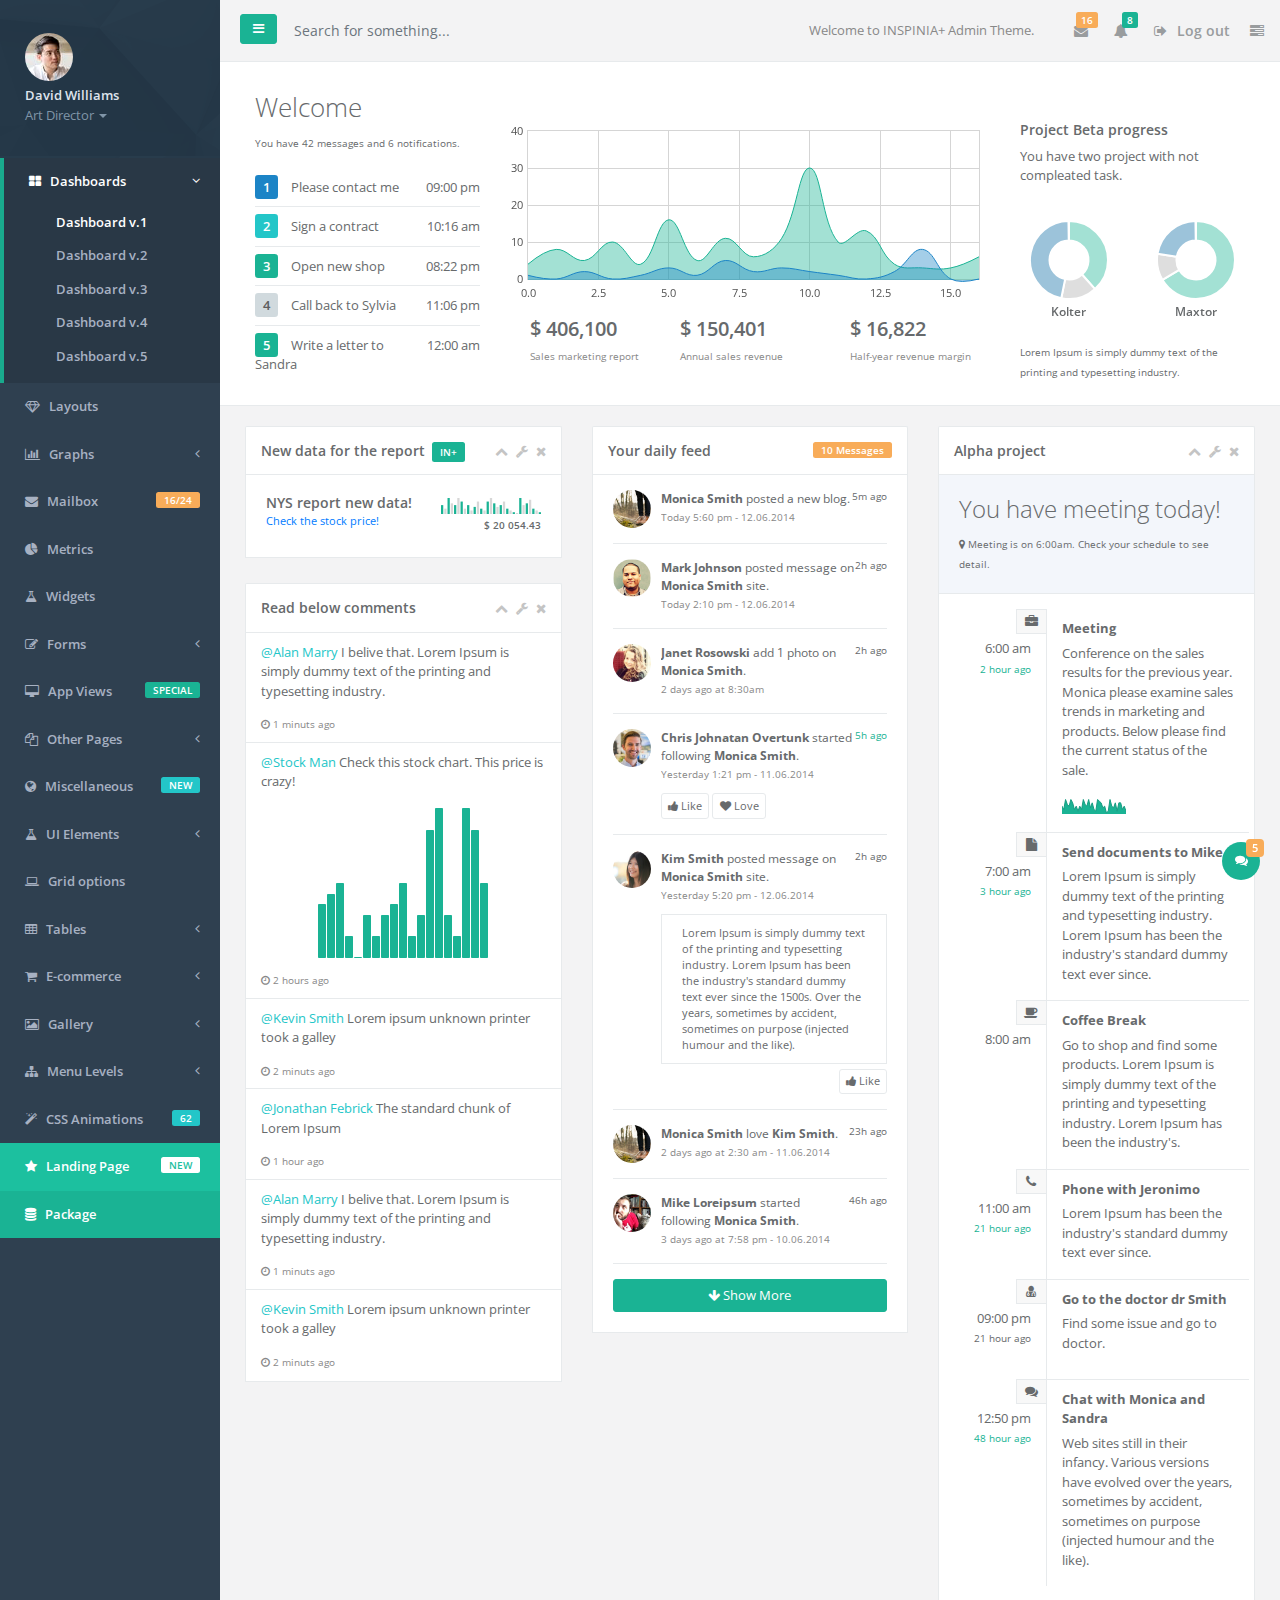
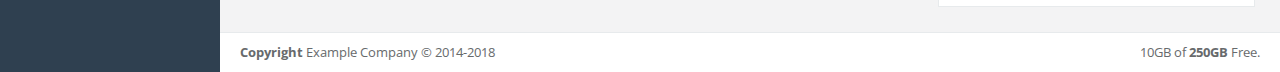
<file: asset/css/inspinia/index.html>
<!--
*
*  INSPINIA - Responsive Admin Theme
*  version 2.9.3
*
-->

<!DOCTYPE html>
<html>

<head>

    <meta charset="utf-8">
    <meta name="viewport" content="width=device-width, initial-scale=1.0">
    <meta http-equiv="X-UA-Compatible" content="IE=edge">

    <title>INSPINIA | Dashboard</title>

    <link href="css/bootstrap.min.css" rel="stylesheet">
    <link href="font-awesome/css/font-awesome.css" rel="stylesheet">

    <!-- Toastr style -->
    <link href="css/plugins/toastr/toastr.min.css" rel="stylesheet">

    <!-- Gritter -->
    <link href="js/plugins/gritter/jquery.gritter.css" rel="stylesheet">

    <link href="css/animate.css" rel="stylesheet">
    <link href="css/style.css" rel="stylesheet">

</head>

<body>
    <div id="wrapper">
        <nav class="navbar-default navbar-static-side" role="navigation">
            <div class="sidebar-collapse">
                <ul class="nav metismenu" id="side-menu">
                    <li class="nav-header">
                        <div class="dropdown profile-element">
                            <img alt="image" class="rounded-circle" src="img/profile_small.jpg"/>
                            <a data-toggle="dropdown" class="dropdown-toggle" href="#">
                                <span class="block m-t-xs font-bold">David Williams</span>
                                <span class="text-muted text-xs block">Art Director <b class="caret"></b></span>
                            </a>
                            <ul class="dropdown-menu animated fadeInRight m-t-xs">
                                <li><a class="dropdown-item" href="profile.html">Profile</a></li>
                                <li><a class="dropdown-item" href="contacts.html">Contacts</a></li>
                                <li><a class="dropdown-item" href="mailbox.html">Mailbox</a></li>
                                <li class="dropdown-divider"></li>
                                <li><a class="dropdown-item" href="login.html">Logout</a></li>
                            </ul>
                        </div>
                        <div class="logo-element">
                            IN+
                        </div>
                    </li>
                    <li class="active">
                        <a href="index.html"><i class="fa fa-th-large"></i> <span class="nav-label">Dashboards</span> <span class="fa arrow"></span></a>
                        <ul class="nav nav-second-level">
                            <li class="active"><a href="index.html">Dashboard v.1</a></li>
                            <li><a href="dashboard_2.html">Dashboard v.2</a></li>
                            <li><a href="dashboard_3.html">Dashboard v.3</a></li>
                            <li><a href="dashboard_4_1.html">Dashboard v.4</a></li>
                            <li><a href="dashboard_5.html">Dashboard v.5 </a></li>
                        </ul>
                    </li>
                    <li>
                        <a href="layouts.html"><i class="fa fa-diamond"></i> <span class="nav-label">Layouts</span></a>
                    </li>
                    <li>
                        <a href="#"><i class="fa fa-bar-chart-o"></i> <span class="nav-label">Graphs</span><span class="fa arrow"></span></a>
                        <ul class="nav nav-second-level collapse">
                            <li><a href="graph_flot.html">Flot Charts</a></li>
                            <li><a href="graph_morris.html">Morris.js Charts</a></li>
                            <li><a href="graph_rickshaw.html">Rickshaw Charts</a></li>
                            <li><a href="graph_chartjs.html">Chart.js</a></li>
                            <li><a href="graph_chartist.html">Chartist</a></li>
                            <li><a href="c3.html">c3 charts</a></li>
                            <li><a href="graph_peity.html">Peity Charts</a></li>
                            <li><a href="graph_sparkline.html">Sparkline Charts</a></li>
                        </ul>
                    </li>
                    <li>
                        <a href="mailbox.html"><i class="fa fa-envelope"></i> <span class="nav-label">Mailbox </span><span class="label label-warning float-right">16/24</span></a>
                        <ul class="nav nav-second-level collapse">
                            <li><a href="mailbox.html">Inbox</a></li>
                            <li><a href="mail_detail.html">Email view</a></li>
                            <li><a href="mail_compose.html">Compose email</a></li>
                            <li><a href="email_template.html">Email templates</a></li>
                        </ul>
                    </li>
                    <li>
                        <a href="metrics.html"><i class="fa fa-pie-chart"></i> <span class="nav-label">Metrics</span>  </a>
                    </li>
                    <li>
                        <a href="widgets.html"><i class="fa fa-flask"></i> <span class="nav-label">Widgets</span></a>
                    </li>
                    <li>
                        <a href="#"><i class="fa fa-edit"></i> <span class="nav-label">Forms</span><span class="fa arrow"></span></a>
                        <ul class="nav nav-second-level collapse">
                            <li><a href="form_basic.html">Basic form</a></li>
                            <li><a href="form_advanced.html">Advanced Plugins</a></li>
                            <li><a href="form_wizard.html">Wizard</a></li>
                            <li><a href="form_file_upload.html">File Upload</a></li>
                            <li><a href="form_editors.html">Text Editor</a></li>
                            <li><a href="form_autocomplete.html">Autocomplete</a></li>
                            <li><a href="form_markdown.html">Markdown</a></li>
                        </ul>
                    </li>
                    <li>
                        <a href="#"><i class="fa fa-desktop"></i> <span class="nav-label">App Views</span>  <span class="float-right label label-primary">SPECIAL</span></a>
                        <ul class="nav nav-second-level collapse">
                            <li><a href="contacts.html">Contacts</a></li>
                            <li><a href="profile.html">Profile</a></li>
                            <li><a href="profile_2.html">Profile v.2</a></li>
                            <li><a href="contacts_2.html">Contacts v.2</a></li>
                            <li><a href="projects.html">Projects</a></li>
                            <li><a href="project_detail.html">Project detail</a></li>
                            <li><a href="activity_stream.html">Activity stream</a></li>
                            <li><a href="teams_board.html">Teams board</a></li>
                            <li><a href="social_feed.html">Social feed</a></li>
                            <li><a href="clients.html">Clients</a></li>
                            <li><a href="full_height.html">Outlook view</a></li>
                            <li><a href="vote_list.html">Vote list</a></li>
                            <li><a href="file_manager.html">File manager</a></li>
                            <li><a href="calendar.html">Calendar</a></li>
                            <li><a href="issue_tracker.html">Issue tracker</a></li>
                            <li><a href="blog.html">Blog</a></li>
                            <li><a href="article.html">Article</a></li>
                            <li><a href="faq.html">FAQ</a></li>
                            <li><a href="timeline.html">Timeline</a></li>
                            <li><a href="pin_board.html">Pin board</a></li>
                        </ul>
                    </li>
                    <li>
                        <a href="#"><i class="fa fa-files-o"></i> <span class="nav-label">Other Pages</span><span class="fa arrow"></span></a>
                        <ul class="nav nav-second-level collapse">
                            <li><a href="search_results.html">Search results</a></li>
                            <li><a href="lockscreen.html">Lockscreen</a></li>
                            <li><a href="invoice.html">Invoice</a></li>
                            <li><a href="login.html">Login</a></li>
                            <li><a href="login_two_columns.html">Login v.2</a></li>
                            <li><a href="forgot_password.html">Forget password</a></li>
                            <li><a href="register.html">Register</a></li>
                            <li><a href="404.html">404 Page</a></li>
                            <li><a href="500.html">500 Page</a></li>
                            <li><a href="empty_page.html">Empty page</a></li>
                        </ul>
                    </li>
                    <li>
                        <a href="#"><i class="fa fa-globe"></i> <span class="nav-label">Miscellaneous</span><span class="label label-info float-right">NEW</span></a>
                        <ul class="nav nav-second-level collapse">
                            <li><a href="toast_notifications.html">Notification</a></li>
                            <li><a href="nestable_list.html">Nestable list</a></li>
                            <li><a href="agile_board.html">Agile board</a></li>
                            <li><a href="timeline_2.html">Timeline v.2</a></li>
                            <li><a href="diff.html">Diff</a></li>
                            <li><a href="pdf_viewer.html">PDF viewer</a></li>
                            <li><a href="i18support.html">i18 support</a></li>
                            <li><a href="sweetalert.html">Sweet alert</a></li>
                            <li><a href="idle_timer.html">Idle timer</a></li>
                            <li><a href="truncate.html">Truncate</a></li>
                            <li><a href="password_meter.html">Password meter</a></li>
                            <li><a href="spinners.html">Spinners</a></li>
                            <li><a href="spinners_usage.html">Spinners usage</a></li>
                            <li><a href="tinycon.html">Live favicon</a></li>
                            <li><a href="google_maps.html">Google maps</a></li>
                            <li><a href="datamaps.html">Datamaps</a></li>
                            <li><a href="social_buttons.html">Social buttons</a></li>
                            <li><a href="code_editor.html">Code editor</a></li>
                            <li><a href="modal_window.html">Modal window</a></li>
                            <li><a href="clipboard.html">Clipboard</a></li>
                            <li><a href="text_spinners.html">Text spinners</a></li>
                            <li><a href="forum_main.html">Forum view</a></li>
                            <li><a href="validation.html">Validation</a></li>
                            <li><a href="tree_view.html">Tree view</a></li>
                            <li><a href="loading_buttons.html">Loading buttons</a></li>
                            <li><a href="chat_view.html">Chat view</a></li>
                            <li><a href="masonry.html">Masonry</a></li>
                            <li><a href="tour.html">Tour</a></li>
                        </ul>
                    </li>
                    <li>
                        <a href="#"><i class="fa fa-flask"></i> <span class="nav-label">UI Elements</span><span class="fa arrow"></span></a>
                        <ul class="nav nav-second-level collapse">
                            <li><a href="typography.html">Typography</a></li>
                            <li><a href="icons.html">Icons</a></li>
                            <li><a href="draggable_panels.html">Draggable Panels</a></li> <li><a href="resizeable_panels.html">Resizeable Panels</a></li>
                            <li><a href="buttons.html">Buttons</a></li>
                            <li><a href="video.html">Video</a></li>
                            <li><a href="tabs_panels.html">Panels</a></li>
                            <li><a href="tabs.html">Tabs</a></li>
                            <li><a href="notifications.html">Notifications & Tooltips</a></li>
                            <li><a href="helper_classes.html">Helper css classes</a></li>
                            <li><a href="badges_labels.html">Badges, Labels, Progress</a></li>
                        </ul>
                    </li>

                    <li>
                        <a href="grid_options.html"><i class="fa fa-laptop"></i> <span class="nav-label">Grid options</span></a>
                    </li>
                    <li>
                        <a href="#"><i class="fa fa-table"></i> <span class="nav-label">Tables</span><span class="fa arrow"></span></a>
                        <ul class="nav nav-second-level collapse">
                            <li><a href="table_basic.html">Static Tables</a></li>
                            <li><a href="table_data_tables.html">Data Tables</a></li>
                            <li><a href="table_foo_table.html">Foo Tables</a></li>

                        </ul>
                    </li>
                    <li>
                        <a href="#"><i class="fa fa-shopping-cart"></i> <span class="nav-label">E-commerce</span><span class="fa arrow"></span></a>
                        <ul class="nav nav-second-level collapse">
                            <li><a href="ecommerce_products_grid.html">Products grid</a></li>
                            <li><a href="ecommerce_product_list.html">Products list</a></li>
                            <li><a href="ecommerce_product.html">Product edit</a></li>
                            <li><a href="ecommerce_product_detail.html">Product detail</a></li>
                            <li><a href="ecommerce-cart.html">Cart</a></li>
                            <li><a href="ecommerce-orders.html">Orders</a></li>
                            <li><a href="ecommerce_payments.html">Credit Card form</a></li>
                        </ul>
                    </li>
                    <li>
                        <a href="#"><i class="fa fa-picture-o"></i> <span class="nav-label">Gallery</span><span class="fa arrow"></span></a>
                        <ul class="nav nav-second-level collapse">
                            <li><a href="basic_gallery.html">Lightbox Gallery</a></li>
                            <li><a href="slick_carousel.html">Slick Carousel</a></li>
                            <li><a href="carousel.html">Bootstrap Carousel</a></li>

                        </ul>
                    </li>
                    <li>
                        <a href="#"><i class="fa fa-sitemap"></i> <span class="nav-label">Menu Levels </span><span class="fa arrow"></span></a>
                        <ul class="nav nav-second-level collapse">
                            <li>
                                <a href="#" id="damian">Third Level <span class="fa arrow"></span></a>
                                <ul class="nav nav-third-level">
                                    <li>
                                        <a href="#">Third Level Item</a>
                                    </li>
                                    <li>
                                        <a href="#">Third Level Item</a>
                                    </li>
                                    <li>
                                        <a href="#">Third Level Item</a>
                                    </li>

                                </ul>
                            </li>
                            <li><a href="#">Second Level Item</a></li>
                            <li>
                                <a href="#">Second Level Item</a></li>
                            <li>
                                <a href="#">Second Level Item</a></li>
                        </ul>
                    </li>
                    <li>
                        <a href="css_animation.html"><i class="fa fa-magic"></i> <span class="nav-label">CSS Animations </span><span class="label label-info float-right">62</span></a>
                    </li>
                    <li class="landing_link">
                        <a target="_blank" href="landing.html"><i class="fa fa-star"></i> <span class="nav-label">Landing Page</span> <span class="label label-warning float-right">NEW</span></a>
                    </li>
                    <li class="special_link">
                        <a href="package.html"><i class="fa fa-database"></i> <span class="nav-label">Package</span></a>
                    </li>
                </ul>

            </div>
        </nav>

        <div id="page-wrapper" class="gray-bg dashbard-1">
        <div class="row border-bottom">
        <nav class="navbar navbar-static-top" role="navigation" style="margin-bottom: 0">
        <div class="navbar-header">
            <a class="navbar-minimalize minimalize-styl-2 btn btn-primary " href="#"><i class="fa fa-bars"></i> </a>
            <form role="search" class="navbar-form-custom" action="search_results.html">
                <div class="form-group">
                    <input type="text" placeholder="Search for something..." class="form-control" name="top-search" id="top-search">
                </div>
            </form>
        </div>
            <ul class="nav navbar-top-links navbar-right">
                <li style="padding: 20px">
                    <span class="m-r-sm text-muted welcome-message">Welcome to INSPINIA+ Admin Theme.</span>
                </li>
                <li class="dropdown">
                    <a class="dropdown-toggle count-info" data-toggle="dropdown" href="#">
                        <i class="fa fa-envelope"></i>  <span class="label label-warning">16</span>
                    </a>
                    <ul class="dropdown-menu dropdown-messages dropdown-menu-right">
                        <li>
                            <div class="dropdown-messages-box">
                                <a class="dropdown-item float-left" href="profile.html">
                                    <img alt="image" class="rounded-circle" src="img/a7.jpg">
                                </a>
                                <div class="media-body">
                                    <small class="float-right">46h ago</small>
                                    <strong>Mike Loreipsum</strong> started following <strong>Monica Smith</strong>. <br>
                                    <small class="text-muted">3 days ago at 7:58 pm - 10.06.2014</small>
                                </div>
                            </div>
                        </li>
                        <li class="dropdown-divider"></li>
                        <li>
                            <div class="dropdown-messages-box">
                                <a class="dropdown-item float-left" href="profile.html">
                                    <img alt="image" class="rounded-circle" src="img/a4.jpg">
                                </a>
                                <div class="media-body ">
                                    <small class="float-right text-navy">5h ago</small>
                                    <strong>Chris Johnatan Overtunk</strong> started following <strong>Monica Smith</strong>. <br>
                                    <small class="text-muted">Yesterday 1:21 pm - 11.06.2014</small>
                                </div>
                            </div>
                        </li>
                        <li class="dropdown-divider"></li>
                        <li>
                            <div class="dropdown-messages-box">
                                <a class="dropdown-item float-left" href="profile.html">
                                    <img alt="image" class="rounded-circle" src="img/profile.jpg">
                                </a>
                                <div class="media-body ">
                                    <small class="float-right">23h ago</small>
                                    <strong>Monica Smith</strong> love <strong>Kim Smith</strong>. <br>
                                    <small class="text-muted">2 days ago at 2:30 am - 11.06.2014</small>
                                </div>
                            </div>
                        </li>
                        <li class="dropdown-divider"></li>
                        <li>
                            <div class="text-center link-block">
                                <a href="mailbox.html" class="dropdown-item">
                                    <i class="fa fa-envelope"></i> <strong>Read All Messages</strong>
                                </a>
                            </div>
                        </li>
                    </ul>
                </li>
                <li class="dropdown">
                    <a class="dropdown-toggle count-info" data-toggle="dropdown" href="#">
                        <i class="fa fa-bell"></i>  <span class="label label-primary">8</span>
                    </a>
                    <ul class="dropdown-menu dropdown-alerts">
                        <li>
                            <a href="mailbox.html" class="dropdown-item">
                                <div>
                                    <i class="fa fa-envelope fa-fw"></i> You have 16 messages
                                    <span class="float-right text-muted small">4 minutes ago</span>
                                </div>
                            </a>
                        </li>
                        <li class="dropdown-divider"></li>
                        <li>
                            <a href="profile.html" class="dropdown-item">
                                <div>
                                    <i class="fa fa-twitter fa-fw"></i> 3 New Followers
                                    <span class="float-right text-muted small">12 minutes ago</span>
                                </div>
                            </a>
                        </li>
                        <li class="dropdown-divider"></li>
                        <li>
                            <a href="grid_options.html" class="dropdown-item">
                                <div>
                                    <i class="fa fa-upload fa-fw"></i> Server Rebooted
                                    <span class="float-right text-muted small">4 minutes ago</span>
                                </div>
                            </a>
                        </li>
                        <li class="dropdown-divider"></li>
                        <li>
                            <div class="text-center link-block">
                                <a href="notifications.html" class="dropdown-item">
                                    <strong>See All Alerts</strong>
                                    <i class="fa fa-angle-right"></i>
                                </a>
                            </div>
                        </li>
                    </ul>
                </li>


                <li>
                    <a href="login.html">
                        <i class="fa fa-sign-out"></i> Log out
                    </a>
                </li>
                <li>
                    <a class="right-sidebar-toggle">
                        <i class="fa fa-tasks"></i>
                    </a>
                </li>
            </ul>

        </nav>
        </div>
                <div class="row  border-bottom white-bg dashboard-header">

                    <div class="col-md-3">
                        <h2>Welcome</h2>
                        <small>You have 42 messages and 6 notifications.</small>
                        <ul class="list-group clear-list m-t">
                            <li class="list-group-item fist-item">
                                <span class="float-right">
                                    09:00 pm
                                </span>
                                <span class="label label-success">1</span> Please contact me
                            </li>
                            <li class="list-group-item">
                                <span class="float-right">
                                    10:16 am
                                </span>
                                <span class="label label-info">2</span> Sign a contract
                            </li>
                            <li class="list-group-item">
                                <span class="float-right">
                                    08:22 pm
                                </span>
                                <span class="label label-primary">3</span> Open new shop
                            </li>
                            <li class="list-group-item">
                                <span class="float-right">
                                    11:06 pm
                                </span>
                                <span class="label label-default">4</span> Call back to Sylvia
                            </li>
                            <li class="list-group-item">
                                <span class="float-right">
                                    12:00 am
                                </span>
                                <span class="label label-primary">5</span> Write a letter to Sandra
                            </li>
                        </ul>
                    </div>
                    <div class="col-md-6">
                        <div class="flot-chart dashboard-chart">
                            <div class="flot-chart-content" id="flot-dashboard-chart"></div>
                        </div>
                        <div class="row text-left">
                            <div class="col">
                                <div class=" m-l-md">
                                <span class="h5 font-bold m-t block">$ 406,100</span>
                                <small class="text-muted m-b block">Sales marketing report</small>
                                </div>
                            </div>
                            <div class="col">
                                <span class="h5 font-bold m-t block">$ 150,401</span>
                                <small class="text-muted m-b block">Annual sales revenue</small>
                            </div>
                            <div class="col">
                                <span class="h5 font-bold m-t block">$ 16,822</span>
                                <small class="text-muted m-b block">Half-year revenue margin</small>
                            </div>

                        </div>
                    </div>
                    <div class="col-md-3">
                        <div class="statistic-box">
                        <h4>
                            Project Beta progress
                        </h4>
                        <p>
                            You have two project with not compleated task.
                        </p>
                            <div class="row text-center">
                                <div class="col-lg-6">
                                    <canvas id="doughnutChart2" width="80" height="80" style="margin: 18px auto 0"></canvas>
                                    <h5 >Kolter</h5>
                                </div>
                                <div class="col-lg-6">
                                    <canvas id="doughnutChart" width="80" height="80" style="margin: 18px auto 0"></canvas>
                                    <h5 >Maxtor</h5>
                                </div>
                            </div>
                            <div class="m-t">
                                <small>Lorem Ipsum is simply dummy text of the printing and typesetting industry.</small>
                            </div>

                        </div>
                    </div>

            </div>
            <div class="wrapper wrapper-content">
        <div class="row">
            <div class="col-lg-12">
                        <div class="row">
                        <div class="col-lg-4">
                            <div class="ibox ">
                                <div class="ibox-title">
                                    <h5>New data for the report</h5> <span class="label label-primary">IN+</span>
                                    <div class="ibox-tools">
                                        <a class="collapse-link" href="">
                                            <i class="fa fa-chevron-up"></i>
                                        </a>
                                        <a class="dropdown-toggle" data-toggle="dropdown" href="#">
                                            <i class="fa fa-wrench"></i>
                                        </a>
                                        <ul class="dropdown-menu dropdown-user">
                                            <li><a href="#" class="dropdown-item">Config option 1</a>
                                            </li>
                                            <li><a href="#" class="dropdown-item">Config option 2</a>
                                            </li>
                                        </ul>
                                        <a class="close-link" href="">
                                            <i class="fa fa-times"></i>
                                        </a>
                                    </div>
                                </div>
                                <div class="ibox-content">
                                    <div>

                                        <div class="float-right text-right">

                                            <span class="bar_dashboard">5,3,9,6,5,9,7,3,5,2,4,7,3,2,7,9,6,4,5,7,3,2,1,0,9,5,6,8,3,2,1</span>
                                            <br/>
                                            <small class="font-bold">$ 20 054.43</small>
                                        </div>
                                        <h4>NYS report new data!
                                            <br/>
                                            <small class="m-r"><a href="graph_flot.html"> Check the stock price! </a> </small>
                                        </h4>
                                        </div>
                                    </div>
                                </div>
                            <div class="ibox ">
                                <div class="ibox-title">
                                    <h5>Read below comments</h5>
                                    <div class="ibox-tools">
                                        <a class="collapse-link" href="">
                                            <i class="fa fa-chevron-up"></i>
                                        </a>
                                        <a class="dropdown-toggle" data-toggle="dropdown" href="#">
                                            <i class="fa fa-wrench"></i>
                                        </a>
                                        <ul class="dropdown-menu dropdown-user">
                                            <li><a href="#" class="dropdown-item">Config option 1</a>
                                            </li>
                                            <li><a href="#" class="dropdown-item">Config option 2</a>
                                            </li>
                                        </ul>
                                        <a class="close-link" href="">
                                            <i class="fa fa-times"></i>
                                        </a>
                                    </div>
                                </div>
                                <div class="ibox-content no-padding">
                                    <ul class="list-group">
                                        <li class="list-group-item">
                                            <p><a class="text-info" href="#">@Alan Marry</a> I belive that. Lorem Ipsum is simply dummy text of the printing and typesetting industry.</p>
                                            <small class="block text-muted"><i class="fa fa-clock-o"></i> 1 minuts ago</small>
                                        </li>
                                        <li class="list-group-item">
                                            <p><a class="text-info" href="#">@Stock Man</a> Check this stock chart. This price is crazy! </p>
                                            <div class="text-center m">
                                                <span id="sparkline8"></span>
                                            </div>
                                            <small class="block text-muted"><i class="fa fa-clock-o"></i> 2 hours ago</small>
                                        </li>
                                        <li class="list-group-item">
                                            <p><a class="text-info" href="#">@Kevin Smith</a> Lorem ipsum unknown printer took a galley </p>
                                            <small class="block text-muted"><i class="fa fa-clock-o"></i> 2 minuts ago</small>
                                        </li>
                                        <li class="list-group-item ">
                                            <p><a class="text-info" href="#">@Jonathan Febrick</a> The standard chunk of Lorem Ipsum</p>
                                            <small class="block text-muted"><i class="fa fa-clock-o"></i> 1 hour ago</small>
                                        </li>
                                        <li class="list-group-item">
                                            <p><a class="text-info" href="#">@Alan Marry</a> I belive that. Lorem Ipsum is simply dummy text of the printing and typesetting industry.</p>
                                            <small class="block text-muted"><i class="fa fa-clock-o"></i> 1 minuts ago</small>
                                        </li>
                                        <li class="list-group-item">
                                            <p><a class="text-info" href="#">@Kevin Smith</a> Lorem ipsum unknown printer took a galley </p>
                                            <small class="block text-muted"><i class="fa fa-clock-o"></i> 2 minuts ago</small>
                                        </li>
                                    </ul>
                                </div>
                            </div>
                        </div>
                            <div class="col-lg-4">
                                <div class="ibox ">
                                    <div class="ibox-title">
                                        <h5>Your daily feed</h5>
                                        <div class="ibox-tools">
                                            <span class="label label-warning-light float-right">10 Messages</span>
                                           </div>
                                    </div>
                                    <div class="ibox-content">

                                        <div>
                                            <div class="feed-activity-list">

                                                <div class="feed-element">
                                                    <a class="float-left" href="profile.html">
                                                        <img alt="image" class="rounded-circle" src="img/profile.jpg">
                                                    </a>
                                                    <div class="media-body ">
                                                        <small class="float-right">5m ago</small>
                                                        <strong>Monica Smith</strong> posted a new blog. <br>
                                                        <small class="text-muted">Today 5:60 pm - 12.06.2014</small>

                                                    </div>
                                                </div>

                                                <div class="feed-element">
                                                    <a class="float-left" href="profile.html">
                                                        <img alt="image" class="rounded-circle" src="img/a2.jpg">
                                                    </a>
                                                    <div class="media-body ">
                                                        <small class="float-right">2h ago</small>
                                                        <strong>Mark Johnson</strong> posted message on <strong>Monica Smith</strong> site. <br>
                                                        <small class="text-muted">Today 2:10 pm - 12.06.2014</small>
                                                    </div>
                                                </div>
                                                <div class="feed-element">
                                                    <a class="float-left" href="profile.html">
                                                        <img alt="image" class="rounded-circle" src="img/a3.jpg">
                                                    </a>
                                                    <div class="media-body ">
                                                        <small class="float-right">2h ago</small>
                                                        <strong>Janet Rosowski</strong> add 1 photo on <strong>Monica Smith</strong>. <br>
                                                        <small class="text-muted">2 days ago at 8:30am</small>
                                                    </div>
                                                </div>
                                                <div class="feed-element">
                                                    <a class="float-left" href="profile.html">
                                                        <img alt="image" class="rounded-circle" src="img/a4.jpg">
                                                    </a>
                                                    <div class="media-body ">
                                                        <small class="float-right text-navy">5h ago</small>
                                                        <strong>Chris Johnatan Overtunk</strong> started following <strong>Monica Smith</strong>. <br>
                                                        <small class="text-muted">Yesterday 1:21 pm - 11.06.2014</small>
                                                        <div class="actions">
                                                            <a href=""  class="btn btn-xs btn-white"><i class="fa fa-thumbs-up"></i> Like </a>
                                                            <a href=""  class="btn btn-xs btn-white"><i class="fa fa-heart"></i> Love</a>
                                                        </div>
                                                    </div>
                                                </div>
                                                <div class="feed-element">
                                                    <a class="float-left" href="profile.html">
                                                        <img alt="image" class="rounded-circle" src="img/a5.jpg">
                                                    </a>
                                                    <div class="media-body ">
                                                        <small class="float-right">2h ago</small>
                                                        <strong>Kim Smith</strong> posted message on <strong>Monica Smith</strong> site. <br>
                                                        <small class="text-muted">Yesterday 5:20 pm - 12.06.2014</small>
                                                        <div class="well">
                                                            Lorem Ipsum is simply dummy text of the printing and typesetting industry. Lorem Ipsum has been the industry's standard dummy text ever since the 1500s.
                                                            Over the years, sometimes by accident, sometimes on purpose (injected humour and the like).
                                                        </div>
                                                        <div class="float-right">
                                                            <a href=""  class="btn btn-xs btn-white"><i class="fa fa-thumbs-up"></i> Like </a>
                                                        </div>
                                                    </div>
                                                </div>
                                                <div class="feed-element">
                                                    <a class="float-left" href="profile.html">
                                                        <img alt="image" class="rounded-circle" src="img/profile.jpg">
                                                    </a>
                                                    <div class="media-body ">
                                                        <small class="float-right">23h ago</small>
                                                        <strong>Monica Smith</strong> love <strong>Kim Smith</strong>. <br>
                                                        <small class="text-muted">2 days ago at 2:30 am - 11.06.2014</small>
                                                    </div>
                                                </div>
                                                <div class="feed-element">
                                                    <a class="float-left" href="profile.html">
                                                        <img alt="image" class="rounded-circle" src="img/a7.jpg">
                                                    </a>
                                                    <div class="media-body ">
                                                        <small class="float-right">46h ago</small>
                                                        <strong>Mike Loreipsum</strong> started following <strong>Monica Smith</strong>. <br>
                                                        <small class="text-muted">3 days ago at 7:58 pm - 10.06.2014</small>
                                                    </div>
                                                </div>
                                            </div>

                                            <button class="btn btn-primary btn-block m-t"><i class="fa fa-arrow-down"></i> Show More</button>

                                        </div>

                                    </div>
                                </div>

                            </div>
                        <div class="col-lg-4">
                            <div class="ibox ">
                                <div class="ibox-title">
                                    <h5>Alpha project</h5>
                                    <div class="ibox-tools">
                                        <a class="collapse-link" href="">
                                            <i class="fa fa-chevron-up"></i>
                                        </a>
                                        <a class="dropdown-toggle" data-toggle="dropdown" href="#">
                                            <i class="fa fa-wrench"></i>
                                        </a>
                                        <ul class="dropdown-menu dropdown-user">
                                            <li><a href="#" class="dropdown-item">Config option 1</a>
                                            </li>
                                            <li><a href="#" class="dropdown-item">Config option 2</a>
                                            </li>
                                        </ul>
                                        <a class="close-link" href="">
                                            <i class="fa fa-times"></i>
                                        </a>
                                    </div>
                                </div>
                                <div class="ibox-content ibox-heading">
                                    <h3>You have meeting today!</h3>
                                    <small><i class="fa fa-map-marker"></i> Meeting is on 6:00am. Check your schedule to see detail.</small>
                                </div>
                                <div class="ibox-content inspinia-timeline">

                                    <div class="timeline-item">
                                        <div class="row">
                                            <div class="col-4 date">
                                                <i class="fa fa-briefcase"></i>
                                                6:00 am
                                                <br/>
                                                <small class="text-navy">2 hour ago</small>
                                            </div>
                                            <div class="col content no-top-border">
                                                <p class="m-b-xs"><strong>Meeting</strong></p>

                                                <p>Conference on the sales results for the previous year. Monica please examine sales trends in marketing and products. Below please find the current status of the
                                                    sale.</p>

                                                <p><span data-diameter="40" class="updating-chart">5,3,9,6,5,9,7,3,5,2,5,3,9,6,5,9,4,7,3,2,9,8,7,4,5,1,2,9,5,4,7,2,7,7,3,5,2</span></p>
                                            </div>
                                        </div>
                                    </div>
                                    <div class="timeline-item">
                                        <div class="row">
                                            <div class="col-4 date">
                                                <i class="fa fa-file"></i>
                                                7:00 am
                                                <br/>
                                                <small class="text-navy">3 hour ago</small>
                                            </div>
                                            <div class="col content">
                                                <p class="m-b-xs"><strong>Send documents to Mike</strong></p>
                                                <p>Lorem Ipsum is simply dummy text of the printing and typesetting industry. Lorem Ipsum has been the industry's standard dummy text ever since.</p>
                                            </div>
                                        </div>
                                    </div>
                                    <div class="timeline-item">
                                        <div class="row">
                                            <div class="col-4 date">
                                                <i class="fa fa-coffee"></i>
                                                8:00 am
                                                <br/>
                                            </div>
                                            <div class="col content">
                                                <p class="m-b-xs"><strong>Coffee Break</strong></p>
                                                <p>
                                                    Go to shop and find some products.
                                                    Lorem Ipsum is simply dummy text of the printing and typesetting industry. Lorem Ipsum has been the industry's.
                                                </p>
                                            </div>
                                        </div>
                                    </div>
                                    <div class="timeline-item">
                                        <div class="row">
                                            <div class="col-4 date">
                                                <i class="fa fa-phone"></i>
                                                11:00 am
                                                <br/>
                                                <small class="text-navy">21 hour ago</small>
                                            </div>
                                            <div class="col content">
                                                <p class="m-b-xs"><strong>Phone with Jeronimo</strong></p>
                                                <p>
                                                    Lorem Ipsum has been the industry's standard dummy text ever since.
                                                </p>
                                            </div>
                                        </div>
                                    </div>
                                    <div class="timeline-item">
                                        <div class="row">
                                            <div class="col-4 date">
                                                <i class="fa fa-user-md"></i>
                                                09:00 pm
                                                <br/>
                                                <small>21 hour ago</small>
                                            </div>
                                            <div class="col content">
                                                <p class="m-b-xs"><strong>Go to the doctor dr Smith</strong></p>
                                                <p>
                                                    Find some issue and go to doctor.
                                                </p>
                                            </div>
                                        </div>
                                    </div>
                                    <div class="timeline-item">
                                        <div class="row">
                                            <div class="col-4 date">
                                                <i class="fa fa-comments"></i>
                                                12:50 pm
                                                <br/>
                                                <small class="text-navy">48 hour ago</small>
                                            </div>
                                            <div class="col content">
                                                <p class="m-b-xs"><strong>Chat with Monica and Sandra</strong></p>
                                                <p>
                                                    Web sites still in their infancy. Various versions have evolved over the years, sometimes by accident, sometimes on purpose (injected humour and the like).
                                                </p>
                                            </div>
                                        </div>
                                    </div>

                                </div>
                            </div>
                        </div>

                        </div>
                </div>

            </div>
        </div>
            <div class="footer">
                <div class="float-right">
                    10GB of <strong>250GB</strong> Free.
                </div>
                <div>
                    <strong>Copyright</strong> Example Company &copy; 2014-2018
                </div>
            </div>
        </div>
        <div class="small-chat-box fadeInRight animated">

            <div class="heading" draggable="true">
                <small class="chat-date float-right">
                    02.19.2015
                </small>
                Small chat
            </div>

            <div class="content">

                <div class="left">
                    <div class="author-name">
                        Monica Jackson <small class="chat-date">
                        10:02 am
                    </small>
                    </div>
                    <div class="chat-message active">
                        Lorem Ipsum is simply dummy text input.
                    </div>

                </div>
                <div class="right">
                    <div class="author-name">
                        Mick Smith
                        <small class="chat-date">
                            11:24 am
                        </small>
                    </div>
                    <div class="chat-message">
                        Lorem Ipsum is simpl.
                    </div>
                </div>
                <div class="left">
                    <div class="author-name">
                        Alice Novak
                        <small class="chat-date">
                            08:45 pm
                        </small>
                    </div>
                    <div class="chat-message active">
                        Check this stock char.
                    </div>
                </div>
                <div class="right">
                    <div class="author-name">
                        Anna Lamson
                        <small class="chat-date">
                            11:24 am
                        </small>
                    </div>
                    <div class="chat-message">
                        The standard chunk of Lorem Ipsum
                    </div>
                </div>
                <div class="left">
                    <div class="author-name">
                        Mick Lane
                        <small class="chat-date">
                            08:45 pm
                        </small>
                    </div>
                    <div class="chat-message active">
                        I belive that. Lorem Ipsum is simply dummy text.
                    </div>
                </div>


            </div>
            <div class="form-chat">
                <div class="input-group input-group-sm">
                    <input type="text" class="form-control">
                    <span class="input-group-btn"> <button
                        class="btn btn-primary" type="button">Send
                </button> </span></div>
            </div>

        </div>
        <div id="small-chat">

            <span class="badge badge-warning float-right">5</span>
            <a class="open-small-chat" href="">
                <i class="fa fa-comments"></i>

            </a>
        </div>
        <div id="right-sidebar" class="animated">
            <div class="sidebar-container">

                <ul class="nav nav-tabs navs-3">
                    <li>
                        <a class="nav-link active" data-toggle="tab" href="#tab-1"> Notes </a>
                    </li>
                    <li>
                        <a class="nav-link" data-toggle="tab" href="#tab-2"> Projects </a>
                    </li>
                    <li>
                        <a class="nav-link" data-toggle="tab" href="#tab-3"> <i class="fa fa-gear"></i> </a>
                    </li>
                </ul>

                <div class="tab-content">


                    <div id="tab-1" class="tab-pane active">

                        <div class="sidebar-title">
                            <h3> <i class="fa fa-comments-o"></i> Latest Notes</h3>
                            <small><i class="fa fa-tim"></i> You have 10 new message.</small>
                        </div>

                        <div>

                            <div class="sidebar-message">
                                <a href="#">
                                    <div class="float-left text-center">
                                        <img alt="image" class="rounded-circle message-avatar" src="img/a1.jpg">

                                        <div class="m-t-xs">
                                            <i class="fa fa-star text-warning"></i>
                                            <i class="fa fa-star text-warning"></i>
                                        </div>
                                    </div>
                                    <div class="media-body">

                                        There are many variations of passages of Lorem Ipsum available.
                                        <br>
                                        <small class="text-muted">Today 4:21 pm</small>
                                    </div>
                                </a>
                            </div>
                            <div class="sidebar-message">
                                <a href="#">
                                    <div class="float-left text-center">
                                        <img alt="image" class="rounded-circle message-avatar" src="img/a2.jpg">
                                    </div>
                                    <div class="media-body">
                                        The point of using Lorem Ipsum is that it has a more-or-less normal.
                                        <br>
                                        <small class="text-muted">Yesterday 2:45 pm</small>
                                    </div>
                                </a>
                            </div>
                            <div class="sidebar-message">
                                <a href="#">
                                    <div class="float-left text-center">
                                        <img alt="image" class="rounded-circle message-avatar" src="img/a3.jpg">

                                        <div class="m-t-xs">
                                            <i class="fa fa-star text-warning"></i>
                                            <i class="fa fa-star text-warning"></i>
                                            <i class="fa fa-star text-warning"></i>
                                        </div>
                                    </div>
                                    <div class="media-body">
                                        Mevolved over the years, sometimes by accident, sometimes on purpose (injected humour and the like).
                                        <br>
                                        <small class="text-muted">Yesterday 1:10 pm</small>
                                    </div>
                                </a>
                            </div>
                            <div class="sidebar-message">
                                <a href="#">
                                    <div class="float-left text-center">
                                        <img alt="image" class="rounded-circle message-avatar" src="img/a4.jpg">
                                    </div>

                                    <div class="media-body">
                                        Lorem Ipsum, you need to be sure there isn't anything embarrassing hidden in the
                                        <br>
                                        <small class="text-muted">Monday 8:37 pm</small>
                                    </div>
                                </a>
                            </div>
                            <div class="sidebar-message">
                                <a href="#">
                                    <div class="float-left text-center">
                                        <img alt="image" class="rounded-circle message-avatar" src="img/a8.jpg">
                                    </div>
                                    <div class="media-body">

                                        All the Lorem Ipsum generators on the Internet tend to repeat.
                                        <br>
                                        <small class="text-muted">Today 4:21 pm</small>
                                    </div>
                                </a>
                            </div>
                            <div class="sidebar-message">
                                <a href="#">
                                    <div class="float-left text-center">
                                        <img alt="image" class="rounded-circle message-avatar" src="img/a7.jpg">
                                    </div>
                                    <div class="media-body">
                                        Renaissance. The first line of Lorem Ipsum, "Lorem ipsum dolor sit amet..", comes from a line in section 1.10.32.
                                        <br>
                                        <small class="text-muted">Yesterday 2:45 pm</small>
                                    </div>
                                </a>
                            </div>
                            <div class="sidebar-message">
                                <a href="#">
                                    <div class="float-left text-center">
                                        <img alt="image" class="rounded-circle message-avatar" src="img/a3.jpg">

                                        <div class="m-t-xs">
                                            <i class="fa fa-star text-warning"></i>
                                            <i class="fa fa-star text-warning"></i>
                                            <i class="fa fa-star text-warning"></i>
                                        </div>
                                    </div>
                                    <div class="media-body">
                                        The standard chunk of Lorem Ipsum used since the 1500s is reproduced below.
                                        <br>
                                        <small class="text-muted">Yesterday 1:10 pm</small>
                                    </div>
                                </a>
                            </div>
                            <div class="sidebar-message">
                                <a href="#">
                                    <div class="float-left text-center">
                                        <img alt="image" class="rounded-circle message-avatar" src="img/a4.jpg">
                                    </div>
                                    <div class="media-body">
                                        Uncover many web sites still in their infancy. Various versions have.
                                        <br>
                                        <small class="text-muted">Monday 8:37 pm</small>
                                    </div>
                                </a>
                            </div>
                        </div>

                    </div>

                    <div id="tab-2" class="tab-pane">

                        <div class="sidebar-title">
                            <h3> <i class="fa fa-cube"></i> Latest projects</h3>
                            <small><i class="fa fa-tim"></i> You have 14 projects. 10 not completed.</small>
                        </div>

                        <ul class="sidebar-list">
                            <li>
                                <a href="#">
                                    <div class="small float-right m-t-xs">9 hours ago</div>
                                    <h4>Business valuation</h4>
                                    It is a long established fact that a reader will be distracted.

                                    <div class="small">Completion with: 22%</div>
                                    <div class="progress progress-mini">
                                        <div style="width: 22%;" class="progress-bar progress-bar-warning"></div>
                                    </div>
                                    <div class="small text-muted m-t-xs">Project end: 4:00 pm - 12.06.2014</div>
                                </a>
                            </li>
                            <li>
                                <a href="#">
                                    <div class="small float-right m-t-xs">9 hours ago</div>
                                    <h4>Contract with Company </h4>
                                    Many desktop publishing packages and web page editors.

                                    <div class="small">Completion with: 48%</div>
                                    <div class="progress progress-mini">
                                        <div style="width: 48%;" class="progress-bar"></div>
                                    </div>
                                </a>
                            </li>
                            <li>
                                <a href="#">
                                    <div class="small float-right m-t-xs">9 hours ago</div>
                                    <h4>Meeting</h4>
                                    By the readable content of a page when looking at its layout.

                                    <div class="small">Completion with: 14%</div>
                                    <div class="progress progress-mini">
                                        <div style="width: 14%;" class="progress-bar progress-bar-info"></div>
                                    </div>
                                </a>
                            </li>
                            <li>
                                <a href="#">
                                    <span class="label label-primary float-right">NEW</span>
                                    <h4>The generated</h4>
                                    There are many variations of passages of Lorem Ipsum available.
                                    <div class="small">Completion with: 22%</div>
                                    <div class="small text-muted m-t-xs">Project end: 4:00 pm - 12.06.2014</div>
                                </a>
                            </li>
                            <li>
                                <a href="#">
                                    <div class="small float-right m-t-xs">9 hours ago</div>
                                    <h4>Business valuation</h4>
                                    It is a long established fact that a reader will be distracted.

                                    <div class="small">Completion with: 22%</div>
                                    <div class="progress progress-mini">
                                        <div style="width: 22%;" class="progress-bar progress-bar-warning"></div>
                                    </div>
                                    <div class="small text-muted m-t-xs">Project end: 4:00 pm - 12.06.2014</div>
                                </a>
                            </li>
                            <li>
                                <a href="#">
                                    <div class="small float-right m-t-xs">9 hours ago</div>
                                    <h4>Contract with Company </h4>
                                    Many desktop publishing packages and web page editors.

                                    <div class="small">Completion with: 48%</div>
                                    <div class="progress progress-mini">
                                        <div style="width: 48%;" class="progress-bar"></div>
                                    </div>
                                </a>
                            </li>
                            <li>
                                <a href="#">
                                    <div class="small float-right m-t-xs">9 hours ago</div>
                                    <h4>Meeting</h4>
                                    By the readable content of a page when looking at its layout.

                                    <div class="small">Completion with: 14%</div>
                                    <div class="progress progress-mini">
                                        <div style="width: 14%;" class="progress-bar progress-bar-info"></div>
                                    </div>
                                </a>
                            </li>
                            <li>
                                <a href="#">
                                    <span class="label label-primary float-right">NEW</span>
                                    <h4>The generated</h4>
                                    <!--<div class="small float-right m-t-xs">9 hours ago</div>-->
                                    There are many variations of passages of Lorem Ipsum available.
                                    <div class="small">Completion with: 22%</div>
                                    <div class="small text-muted m-t-xs">Project end: 4:00 pm - 12.06.2014</div>
                                </a>
                            </li>

                        </ul>

                    </div>

                    <div id="tab-3" class="tab-pane">

                        <div class="sidebar-title">
                            <h3><i class="fa fa-gears"></i> Settings</h3>
                            <small><i class="fa fa-tim"></i> You have 14 projects. 10 not completed.</small>
                        </div>

                        <div class="setings-item">
                    <span>
                        Show notifications
                    </span>
                            <div class="switch">
                                <div class="onoffswitch">
                                    <input type="checkbox" name="collapsemenu" class="onoffswitch-checkbox" id="example">
                                    <label class="onoffswitch-label" for="example">
                                        <span class="onoffswitch-inner"></span>
                                        <span class="onoffswitch-switch"></span>
                                    </label>
                                </div>
                            </div>
                        </div>
                        <div class="setings-item">
                    <span>
                        Disable Chat
                    </span>
                            <div class="switch">
                                <div class="onoffswitch">
                                    <input type="checkbox" name="collapsemenu" checked class="onoffswitch-checkbox" id="example2">
                                    <label class="onoffswitch-label" for="example2">
                                        <span class="onoffswitch-inner"></span>
                                        <span class="onoffswitch-switch"></span>
                                    </label>
                                </div>
                            </div>
                        </div>
                        <div class="setings-item">
                    <span>
                        Enable history
                    </span>
                            <div class="switch">
                                <div class="onoffswitch">
                                    <input type="checkbox" name="collapsemenu" class="onoffswitch-checkbox" id="example3">
                                    <label class="onoffswitch-label" for="example3">
                                        <span class="onoffswitch-inner"></span>
                                        <span class="onoffswitch-switch"></span>
                                    </label>
                                </div>
                            </div>
                        </div>
                        <div class="setings-item">
                    <span>
                        Show charts
                    </span>
                            <div class="switch">
                                <div class="onoffswitch">
                                    <input type="checkbox" name="collapsemenu" class="onoffswitch-checkbox" id="example4">
                                    <label class="onoffswitch-label" for="example4">
                                        <span class="onoffswitch-inner"></span>
                                        <span class="onoffswitch-switch"></span>
                                    </label>
                                </div>
                            </div>
                        </div>
                        <div class="setings-item">
                    <span>
                        Offline users
                    </span>
                            <div class="switch">
                                <div class="onoffswitch">
                                    <input type="checkbox" checked name="collapsemenu" class="onoffswitch-checkbox" id="example5">
                                    <label class="onoffswitch-label" for="example5">
                                        <span class="onoffswitch-inner"></span>
                                        <span class="onoffswitch-switch"></span>
                                    </label>
                                </div>
                            </div>
                        </div>
                        <div class="setings-item">
                    <span>
                        Global search
                    </span>
                            <div class="switch">
                                <div class="onoffswitch">
                                    <input type="checkbox" checked name="collapsemenu" class="onoffswitch-checkbox" id="example6">
                                    <label class="onoffswitch-label" for="example6">
                                        <span class="onoffswitch-inner"></span>
                                        <span class="onoffswitch-switch"></span>
                                    </label>
                                </div>
                            </div>
                        </div>
                        <div class="setings-item">
                    <span>
                        Update everyday
                    </span>
                            <div class="switch">
                                <div class="onoffswitch">
                                    <input type="checkbox" name="collapsemenu" class="onoffswitch-checkbox" id="example7">
                                    <label class="onoffswitch-label" for="example7">
                                        <span class="onoffswitch-inner"></span>
                                        <span class="onoffswitch-switch"></span>
                                    </label>
                                </div>
                            </div>
                        </div>

                        <div class="sidebar-content">
                            <h4>Settings</h4>
                            <div class="small">
                                I belive that. Lorem Ipsum is simply dummy text of the printing and typesetting industry.
                                And typesetting industry. Lorem Ipsum has been the industry's standard dummy text ever since the 1500s.
                                Over the years, sometimes by accident, sometimes on purpose (injected humour and the like).
                            </div>
                        </div>

                    </div>
                </div>
            </div>
        </div>
    </div>

    <!-- Toast notification -->

    <div class="toast toast toast-bootstrap hide" role="alert" aria-live="assertive" aria-atomic="true" style="position: absolute; top:20px; right:20px">
        <div class="toast-header">
            <i class="fa fa-square text-navy"> </i>
            <strong class="mr-auto m-l-sm">Notification</strong>
            <small>1 min ago</small>
            <button type="button" class="ml-2 mb-1 close" data-dismiss="toast" aria-label="Close">
                <span aria-hidden="true">&times;</span>
            </button>
        </div>
        <div class="toast-body">
           Welcome to <strong>INSPINIA</strong> - Responsive Admin Theme.
        </div>
    </div>

    <!-- Mainly scripts -->
    <script src="js/jquery-3.1.1.min.js"></script>
    <script src="js/popper.min.js"></script>
    <script src="js/bootstrap.js"></script>
    <script src="js/plugins/metisMenu/jquery.metisMenu.js"></script>
    <script src="js/plugins/slimscroll/jquery.slimscroll.min.js"></script>

    <!-- Flot -->
    <script src="js/plugins/flot/jquery.flot.js"></script>
    <script src="js/plugins/flot/jquery.flot.tooltip.min.js"></script>
    <script src="js/plugins/flot/jquery.flot.spline.js"></script>
    <script src="js/plugins/flot/jquery.flot.resize.js"></script>
    <script src="js/plugins/flot/jquery.flot.pie.js"></script>

    <!-- Peity -->
    <script src="js/plugins/peity/jquery.peity.min.js"></script>
    <script src="js/demo/peity-demo.js"></script>

    <!-- Custom and plugin javascript -->
    <script src="js/inspinia.js"></script>
    <script src="js/plugins/pace/pace.min.js"></script>

    <!-- jQuery UI -->
    <script src="js/plugins/jquery-ui/jquery-ui.min.js"></script>

    <!-- GITTER -->
    <script src="js/plugins/gritter/jquery.gritter.min.js"></script>

    <!-- Sparkline -->
    <script src="js/plugins/sparkline/jquery.sparkline.min.js"></script>

    <!-- Sparkline demo data  -->
    <script src="js/demo/sparkline-demo.js"></script>

    <!-- ChartJS-->
    <script src="js/plugins/chartJs/Chart.min.js"></script>

    <!-- Toastr -->
    <script src="js/plugins/toastr/toastr.min.js"></script>


    <script>
        $(document).ready(function() {

            let toast = $('.toast');

            setTimeout(function() {
                toast.toast({
                    delay: 5000,
                    animation: true
                });
                toast.toast('show');

            }, 2200);

            var data1 = [
                [0,4],[1,8],[2,5],[3,10],[4,4],[5,16],[6,5],[7,11],[8,6],[9,11],[10,30],[11,10],[12,13],[13,4],[14,3],[15,3],[16,6]
            ];
            var data2 = [
                [0,1],[1,0],[2,2],[3,0],[4,1],[5,3],[6,1],[7,5],[8,2],[9,3],[10,2],[11,1],[12,0],[13,2],[14,8],[15,0],[16,0]
            ];
            $("#flot-dashboard-chart").length && $.plot($("#flot-dashboard-chart"), [
                data1, data2
            ],
                    {
                        series: {
                            lines: {
                                show: false,
                                fill: true
                            },
                            splines: {
                                show: true,
                                tension: 0.4,
                                lineWidth: 1,
                                fill: 0.4
                            },
                            points: {
                                radius: 0,
                                show: true
                            },
                            shadowSize: 2
                        },
                        grid: {
                            hoverable: true,
                            clickable: true,
                            tickColor: "#d5d5d5",
                            borderWidth: 1,
                            color: '#d5d5d5'
                        },
                        colors: ["#1ab394", "#1C84C6"],
                        xaxis:{
                        },
                        yaxis: {
                            ticks: 4
                        },
                        tooltip: false
                    }
            );

            var doughnutData = {
                labels: ["App","Software","Laptop" ],
                datasets: [{
                    data: [300,50,100],
                    backgroundColor: ["#a3e1d4","#dedede","#9CC3DA"]
                }]
            } ;


            var doughnutOptions = {
                responsive: false,
                legend: {
                    display: false
                }
            };


            var ctx4 = document.getElementById("doughnutChart").getContext("2d");
            new Chart(ctx4, {type: 'doughnut', data: doughnutData, options:doughnutOptions});

            var doughnutData = {
                labels: ["App","Software","Laptop" ],
                datasets: [{
                    data: [70,27,85],
                    backgroundColor: ["#a3e1d4","#dedede","#9CC3DA"]
                }]
            } ;


            var doughnutOptions = {
                responsive: false,
                legend: {
                    display: false
                }
            };


            var ctx4 = document.getElementById("doughnutChart2").getContext("2d");
            new Chart(ctx4, {type: 'doughnut', data: doughnutData, options:doughnutOptions});

        });

        $(window).bind("scroll", function () {
            let toast = $('.toast');
            toast.css("top", window.pageYOffset + 20);

        });
    </script>
</body>
</html>
</file>
<file: asset/css/inspinia/css/style.css>
@import url("https://fonts.googleapis.com/css?family=Open+Sans:300,400,600,700");
@import url("https://fonts.googleapis.com/css?family=Roboto:400,300,500,700");
/*
 *
 *   INSPINIA - Responsive Admin Theme
 *   version 2.9.3
 *
*/
.swal2-container {
  z-index: 20000 !important;
}

@font-face {
  font-family: 'Glyphicons Halflings';
  src: url('../fonts/glyphicons-halflings-regular.eot');
  src: url('../fonts/glyphicons-halflings-regular.eot?#iefix') format('embedded-opentype'), url('../fonts/glyphicons-halflings-regular.woff2') format('woff2'), url('../fonts/glyphicons-halflings-regular.woff') format('woff'), url('../fonts/glyphicons-halflings-regular.ttf') format('truetype'), url('../fonts/glyphicons-halflings-regular.svg') format('svg');
}
.glyphicon {
  position: relative;
  top: 1px;
  display: inline-block;
  font-family: 'Glyphicons Halflings';
  font-style: normal;
  font-weight: normal;
  line-height: 1;
  -webkit-font-smoothing: antialiased;
  -moz-osx-font-smoothing: grayscale;
}
.glyphicon-asterisk:before {
  content: "\002a";
}
.glyphicon-plus:before {
  content: "\002b";
}
.glyphicon-euro:before,
.glyphicon-eur:before {
  content: "\20ac";
}
.glyphicon-minus:before {
  content: "\2212";
}
.glyphicon-cloud:before {
  content: "\2601";
}
.glyphicon-envelope:before {
  content: "\2709";
}
.glyphicon-pencil:before {
  content: "\270f";
}
.glyphicon-glass:before {
  content: "\e001";
}
.glyphicon-music:before {
  content: "\e002";
}
.glyphicon-search:before {
  content: "\e003";
}
.glyphicon-heart:before {
  content: "\e005";
}
.glyphicon-star:before {
  content: "\e006";
}
.glyphicon-star-empty:before {
  content: "\e007";
}
.glyphicon-user:before {
  content: "\e008";
}
.glyphicon-film:before {
  content: "\e009";
}
.glyphicon-th-large:before {
  content: "\e010";
}
.glyphicon-th:before {
  content: "\e011";
}
.glyphicon-th-list:before {
  content: "\e012";
}
.glyphicon-ok:before {
  content: "\e013";
}
.glyphicon-remove:before {
  content: "\e014";
}
.glyphicon-zoom-in:before {
  content: "\e015";
}
.glyphicon-zoom-out:before {
  content: "\e016";
}
.glyphicon-off:before {
  content: "\e017";
}
.glyphicon-signal:before {
  content: "\e018";
}
.glyphicon-cog:before {
  content: "\e019";
}
.glyphicon-trash:before {
  content: "\e020";
}
.glyphicon-home:before {
  content: "\e021";
}
.glyphicon-file:before {
  content: "\e022";
}
.glyphicon-time:before {
  content: "\e023";
}
.glyphicon-road:before {
  content: "\e024";
}
.glyphicon-download-alt:before {
  content: "\e025";
}
.glyphicon-download:before {
  content: "\e026";
}
.glyphicon-upload:before {
  content: "\e027";
}
.glyphicon-inbox:before {
  content: "\e028";
}
.glyphicon-play-circle:before {
  content: "\e029";
}
.glyphicon-repeat:before {
  content: "\e030";
}
.glyphicon-refresh:before {
  content: "\e031";
}
.glyphicon-list-alt:before {
  content: "\e032";
}
.glyphicon-lock:before {
  content: "\e033";
}
.glyphicon-flag:before {
  content: "\e034";
}
.glyphicon-headphones:before {
  content: "\e035";
}
.glyphicon-volume-off:before {
  content: "\e036";
}
.glyphicon-volume-down:before {
  content: "\e037";
}
.glyphicon-volume-up:before {
  content: "\e038";
}
.glyphicon-qrcode:before {
  content: "\e039";
}
.glyphicon-barcode:before {
  content: "\e040";
}
.glyphicon-tag:before {
  content: "\e041";
}
.glyphicon-tags:before {
  content: "\e042";
}
.glyphicon-book:before {
  content: "\e043";
}
.glyphicon-bookmark:before {
  content: "\e044";
}
.glyphicon-print:before {
  content: "\e045";
}
.glyphicon-camera:before {
  content: "\e046";
}
.glyphicon-font:before {
  content: "\e047";
}
.glyphicon-bold:before {
  content: "\e048";
}
.glyphicon-italic:before {
  content: "\e049";
}
.glyphicon-text-height:before {
  content: "\e050";
}
.glyphicon-text-width:before {
  content: "\e051";
}
.glyphicon-align-left:before {
  content: "\e052";
}
.glyphicon-align-center:before {
  content: "\e053";
}
.glyphicon-align-right:before {
  content: "\e054";
}
.glyphicon-align-justify:before {
  content: "\e055";
}
.glyphicon-list:before {
  content: "\e056";
}
.glyphicon-indent-left:before {
  content: "\e057";
}
.glyphicon-indent-right:before {
  content: "\e058";
}
.glyphicon-facetime-video:before {
  content: "\e059";
}
.glyphicon-picture:before {
  content: "\e060";
}
.glyphicon-map-marker:before {
  content: "\e062";
}
.glyphicon-adjust:before {
  content: "\e063";
}
.glyphicon-tint:before {
  content: "\e064";
}
.glyphicon-edit:before {
  content: "\e065";
}
.glyphicon-share:before {
  content: "\e066";
}
.glyphicon-check:before {
  content: "\e067";
}
.glyphicon-move:before {
  content: "\e068";
}
.glyphicon-step-backward:before {
  content: "\e069";
}
.glyphicon-fast-backward:before {
  content: "\e070";
}
.glyphicon-backward:before {
  content: "\e071";
}
.glyphicon-play:before {
  content: "\e072";
}
.glyphicon-pause:before {
  content: "\e073";
}
.glyphicon-stop:before {
  content: "\e074";
}
.glyphicon-forward:before {
  content: "\e075";
}
.glyphicon-fast-forward:before {
  content: "\e076";
}
.glyphicon-step-forward:before {
  content: "\e077";
}
.glyphicon-eject:before {
  content: "\e078";
}
.glyphicon-chevron-left:before {
  content: "\e079";
}
.glyphicon-chevron-right:before {
  content: "\e080";
}
.glyphicon-plus-sign:before {
  content: "\e081";
}
.glyphicon-minus-sign:before {
  content: "\e082";
}
.glyphicon-remove-sign:before {
  content: "\e083";
}
.glyphicon-ok-sign:before {
  content: "\e084";
}
.glyphicon-question-sign:before {
  content: "\e085";
}
.glyphicon-info-sign:before {
  content: "\e086";
}
.glyphicon-screenshot:before {
  content: "\e087";
}
.glyphicon-remove-circle:before {
  content: "\e088";
}
.glyphicon-ok-circle:before {
  content: "\e089";
}
.glyphicon-ban-circle:before {
  content: "\e090";
}
.glyphicon-arrow-left:before {
  content: "\e091";
}
.glyphicon-arrow-right:before {
  content: "\e092";
}
.glyphicon-arrow-up:before {
  content: "\e093";
}
.glyphicon-arrow-down:before {
  content: "\e094";
}
.glyphicon-share-alt:before {
  content: "\e095";
}
.glyphicon-resize-full:before {
  content: "\e096";
}
.glyphicon-resize-small:before {
  content: "\e097";
}
.glyphicon-exclamation-sign:before {
  content: "\e101";
}
.glyphicon-gift:before {
  content: "\e102";
}
.glyphicon-leaf:before {
  content: "\e103";
}
.glyphicon-fire:before {
  content: "\e104";
}
.glyphicon-eye-open:before {
  content: "\e105";
}
.glyphicon-eye-close:before {
  content: "\e106";
}
.glyphicon-warning-sign:before {
  content: "\e107";
}
.glyphicon-plane:before {
  content: "\e108";
}
.glyphicon-calendar:before {
  content: "\e109";
}
.glyphicon-random:before {
  content: "\e110";
}
.glyphicon-comment:before {
  content: "\e111";
}
.glyphicon-magnet:before {
  content: "\e112";
}
.glyphicon-chevron-up:before {
  content: "\e113";
}
.glyphicon-chevron-down:before {
  content: "\e114";
}
.glyphicon-retweet:before {
  content: "\e115";
}
.glyphicon-shopping-cart:before {
  content: "\e116";
}
.glyphicon-folder-close:before {
  content: "\e117";
}
.glyphicon-folder-open:before {
  content: "\e118";
}
.glyphicon-resize-vertical:before {
  content: "\e119";
}
.glyphicon-resize-horizontal:before {
  content: "\e120";
}
.glyphicon-hdd:before {
  content: "\e121";
}
.glyphicon-bullhorn:before {
  content: "\e122";
}
.glyphicon-bell:before {
  content: "\e123";
}
.glyphicon-certificate:before {
  content: "\e124";
}
.glyphicon-thumbs-up:before {
  content: "\e125";
}
.glyphicon-thumbs-down:before {
  content: "\e126";
}
.glyphicon-hand-right:before {
  content: "\e127";
}
.glyphicon-hand-left:before {
  content: "\e128";
}
.glyphicon-hand-up:before {
  content: "\e129";
}
.glyphicon-hand-down:before {
  content: "\e130";
}
.glyphicon-circle-arrow-right:before {
  content: "\e131";
}
.glyphicon-circle-arrow-left:before {
  content: "\e132";
}
.glyphicon-circle-arrow-up:before {
  content: "\e133";
}
.glyphicon-circle-arrow-down:before {
  content: "\e134";
}
.glyphicon-globe:before {
  content: "\e135";
}
.glyphicon-wrench:before {
  content: "\e136";
}
.glyphicon-tasks:before {
  content: "\e137";
}
.glyphicon-filter:before {
  content: "\e138";
}
.glyphicon-briefcase:before {
  content: "\e139";
}
.glyphicon-fullscreen:before {
  content: "\e140";
}
.glyphicon-dashboard:before {
  content: "\e141";
}
.glyphicon-paperclip:before {
  content: "\e142";
}
.glyphicon-heart-empty:before {
  content: "\e143";
}
.glyphicon-link:before {
  content: "\e144";
}
.glyphicon-phone:before {
  content: "\e145";
}
.glyphicon-pushpin:before {
  content: "\e146";
}
.glyphicon-usd:before {
  content: "\e148";
}
.glyphicon-gbp:before {
  content: "\e149";
}
.glyphicon-sort:before {
  content: "\e150";
}
.glyphicon-sort-by-alphabet:before {
  content: "\e151";
}
.glyphicon-sort-by-alphabet-alt:before {
  content: "\e152";
}
.glyphicon-sort-by-order:before {
  content: "\e153";
}
.glyphicon-sort-by-order-alt:before {
  content: "\e154";
}
.glyphicon-sort-by-attributes:before {
  content: "\e155";
}
.glyphicon-sort-by-attributes-alt:before {
  content: "\e156";
}
.glyphicon-unchecked:before {
  content: "\e157";
}
.glyphicon-expand:before {
  content: "\e158";
}
.glyphicon-collapse-down:before {
  content: "\e159";
}
.glyphicon-collapse-up:before {
  content: "\e160";
}
.glyphicon-log-in:before {
  content: "\e161";
}
.glyphicon-flash:before {
  content: "\e162";
}
.glyphicon-log-out:before {
  content: "\e163";
}
.glyphicon-new-window:before {
  content: "\e164";
}
.glyphicon-record:before {
  content: "\e165";
}
.glyphicon-save:before {
  content: "\e166";
}
.glyphicon-open:before {
  content: "\e167";
}
.glyphicon-saved:before {
  content: "\e168";
}
.glyphicon-import:before {
  content: "\e169";
}
.glyphicon-export:before {
  content: "\e170";
}
.glyphicon-send:before {
  content: "\e171";
}
.glyphicon-floppy-disk:before {
  content: "\e172";
}
.glyphicon-floppy-saved:before {
  content: "\e173";
}
.glyphicon-floppy-remove:before {
  content: "\e174";
}
.glyphicon-floppy-save:before {
  content: "\e175";
}
.glyphicon-floppy-open:before {
  content: "\e176";
}
.glyphicon-credit-card:before {
  content: "\e177";
}
.glyphicon-transfer:before {
  content: "\e178";
}
.glyphicon-cutlery:before {
  content: "\e179";
}
.glyphicon-header:before {
  content: "\e180";
}
.glyphicon-compressed:before {
  content: "\e181";
}
.glyphicon-earphone:before {
  content: "\e182";
}
.glyphicon-phone-alt:before {
  content: "\e183";
}
.glyphicon-tower:before {
  content: "\e184";
}
.glyphicon-stats:before {
  content: "\e185";
}
.glyphicon-sd-video:before {
  content: "\e186";
}
.glyphicon-hd-video:before {
  content: "\e187";
}
.glyphicon-subtitles:before {
  content: "\e188";
}
.glyphicon-sound-stereo:before {
  content: "\e189";
}
.glyphicon-sound-dolby:before {
  content: "\e190";
}
.glyphicon-sound-5-1:before {
  content: "\e191";
}
.glyphicon-sound-6-1:before {
  content: "\e192";
}
.glyphicon-sound-7-1:before {
  content: "\e193";
}
.glyphicon-copyright-mark:before {
  content: "\e194";
}
.glyphicon-registration-mark:before {
  content: "\e195";
}
.glyphicon-cloud-download:before {
  content: "\e197";
}
.glyphicon-cloud-upload:before {
  content: "\e198";
}
.glyphicon-tree-conifer:before {
  content: "\e199";
}
.glyphicon-tree-deciduous:before {
  content: "\e200";
}
.glyphicon-cd:before {
  content: "\e201";
}
.glyphicon-save-file:before {
  content: "\e202";
}
.glyphicon-open-file:before {
  content: "\e203";
}
.glyphicon-level-up:before {
  content: "\e204";
}
.glyphicon-copy:before {
  content: "\e205";
}
.glyphicon-paste:before {
  content: "\e206";
}
.glyphicon-alert:before {
  content: "\e209";
}
.glyphicon-equalizer:before {
  content: "\e210";
}
.glyphicon-king:before {
  content: "\e211";
}
.glyphicon-queen:before {
  content: "\e212";
}
.glyphicon-pawn:before {
  content: "\e213";
}
.glyphicon-bishop:before {
  content: "\e214";
}
.glyphicon-knight:before {
  content: "\e215";
}
.glyphicon-baby-formula:before {
  content: "\e216";
}
.glyphicon-tent:before {
  content: "\26fa";
}
.glyphicon-blackboard:before {
  content: "\e218";
}
.glyphicon-bed:before {
  content: "\e219";
}
.glyphicon-apple:before {
  content: "\f8ff";
}
.glyphicon-erase:before {
  content: "\e221";
}
.glyphicon-hourglass:before {
  content: "\231b";
}
.glyphicon-lamp:before {
  content: "\e223";
}
.glyphicon-duplicate:before {
  content: "\e224";
}
.glyphicon-piggy-bank:before {
  content: "\e225";
}
.glyphicon-scissors:before {
  content: "\e226";
}
.glyphicon-bitcoin:before {
  content: "\e227";
}
.glyphicon-btc:before {
  content: "\e227";
}
.glyphicon-xbt:before {
  content: "\e227";
}
.glyphicon-yen:before {
  content: "\00a5";
}
.glyphicon-jpy:before {
  content: "\00a5";
}
.glyphicon-ruble:before {
  content: "\20bd";
}
.glyphicon-rub:before {
  content: "\20bd";
}
.glyphicon-scale:before {
  content: "\e230";
}
.glyphicon-ice-lolly:before {
  content: "\e231";
}
.glyphicon-ice-lolly-tasted:before {
  content: "\e232";
}
.glyphicon-education:before {
  content: "\e233";
}
.glyphicon-option-horizontal:before {
  content: "\e234";
}
.glyphicon-option-vertical:before {
  content: "\e235";
}
.glyphicon-menu-hamburger:before {
  content: "\e236";
}
.glyphicon-modal-window:before {
  content: "\e237";
}
.glyphicon-oil:before {
  content: "\e238";
}
.glyphicon-grain:before {
  content: "\e239";
}
.glyphicon-sunglasses:before {
  content: "\e240";
}
.glyphicon-text-size:before {
  content: "\e241";
}
.glyphicon-text-color:before {
  content: "\e242";
}
.glyphicon-text-background:before {
  content: "\e243";
}
.glyphicon-object-align-top:before {
  content: "\e244";
}
.glyphicon-object-align-bottom:before {
  content: "\e245";
}
.glyphicon-object-align-horizontal:before {
  content: "\e246";
}
.glyphicon-object-align-left:before {
  content: "\e247";
}
.glyphicon-object-align-vertical:before {
  content: "\e248";
}
.glyphicon-object-align-right:before {
  content: "\e249";
}
.glyphicon-triangle-right:before {
  content: "\e250";
}
.glyphicon-triangle-left:before {
  content: "\e251";
}
.glyphicon-triangle-bottom:before {
  content: "\e252";
}
.glyphicon-triangle-top:before {
  content: "\e253";
}
.glyphicon-console:before {
  content: "\e254";
}
.glyphicon-superscript:before {
  content: "\e255";
}
.glyphicon-subscript:before {
  content: "\e256";
}
.glyphicon-menu-left:before {
  content: "\e257";
}
.glyphicon-menu-right:before {
  content: "\e258";
}
.glyphicon-menu-down:before {
  content: "\e259";
}
.glyphicon-menu-up:before {
  content: "\e260";
}
h1,
h2,
h3,
h4,
h5,
h6 {
  font-weight: 100;
}
.h1,
.h2,
.h3,
h1,
h2,
h3 {
  margin-top: 20px;
  margin-bottom: 10px;
}
h1 {
  font-size: 30px;
}
h2 {
  font-size: 24px;
}
h3 {
  font-size: 16px;
}
h4 {
  font-size: 14px;
}
h5 {
  font-size: 12px;
}
h6 {
  font-size: 10px;
}
h3,
h4,
h5 {
  margin-top: 5px;
  font-weight: 600;
}
.nav > li > a {
  color: #a7b1c2;
  font-weight: 600;
  padding: 14px 20px 14px 25px;
  display: block;
}
.nav.metismenu > li {
  display: block;
  width: 100%;
  position: relative;
}
.nav.metismenu .dropdown-menu > li > a {
  padding: 3px 20px;
  display: block;
}
.nav.navbar-right > li > a {
  color: #999c9e;
}
.nav > li.active > a {
  color: #ffffff;
}
.navbar-default .nav > li > a:hover,
.navbar-default .nav > li > a:focus {
  background-color: #293846;
  color: white;
}
.nav .open > a,
.nav .open > a:hover,
.nav .open > a:focus {
  background: #fff;
}
.nav.navbar-top-links > li > a:hover,
.nav.navbar-top-links > li > a:focus {
  background-color: transparent;
}
.nav > li > a i {
  margin-right: 6px;
}
.navbar {
  border: 0;
}
.navbar-default {
  background-color: transparent;
  border-color: #2f4050;
}
.navbar-top-links li {
  display: inline-block;
  align-self: center;
}
.body-small .navbar-top-links li:last-child {
  margin-right: 0;
}
.navbar-top-links li a {
  padding: 20px 10px;
  min-height: 50px;
}
.dropdown-menu {
  border: medium none;
  border-radius: 3px;
  box-shadow: 0 0 3px rgba(86, 96, 117, 0.7);
  display: none;
  float: left;
  font-size: 12px;
  left: 0;
  list-style: none outside none;
  padding: 0;
  position: absolute;
  text-shadow: none;
  top: 100%;
  z-index: 1000;
}
.dropdown-menu > li > a {
  border-radius: 3px;
  color: inherit;
  line-height: 25px;
  margin: 4px;
  text-align: left;
  font-weight: normal;
  display: block;
  padding: 3px 20px;
}
.dropdown-menu > li > a:focus,
.dropdown-menu > li > a:hover {
  color: #262626;
  text-decoration: none;
  background-color: #f5f5f5;
}
.dropdown-menu > .active > a,
.dropdown-menu > .active > a:focus,
.dropdown-menu > .active > a:hover {
  color: #fff;
  text-decoration: none;
  background-color: #1ab394;
  outline: 0;
}
.dropdown-menu > li > a.font-bold {
  font-weight: 600;
}
.navbar-top-links .dropdown-menu li {
  display: block;
}
.navbar-top-links .dropdown-menu li:last-child {
  margin-right: 0;
}
.navbar-top-links .dropdown-menu li a {
  padding: 3px 20px;
  min-height: 0;
}
.navbar-top-links .dropdown-menu li a div {
  white-space: normal;
}
.navbar-top-links .dropdown-messages,
.navbar-top-links .dropdown-tasks,
.navbar-top-links .dropdown-alerts {
  width: 310px;
  min-width: 0;
}
.navbar-top-links .dropdown-messages {
  margin-left: 5px;
}
.navbar-top-links .dropdown-tasks {
  margin-left: -59px;
}
.navbar-top-links .dropdown-alerts {
  margin-left: -123px;
}
.navbar-top-links .dropdown-user {
  right: 0;
  left: auto;
}
.dropdown-messages,
.dropdown-alerts {
  padding: 10px 10px 10px 10px;
}
.dropdown-messages li a,
.dropdown-alerts li a {
  font-size: 12px;
}
.dropdown-messages li em,
.dropdown-alerts li em {
  font-size: 10px;
}
.nav.navbar-top-links .dropdown-alerts a {
  font-size: 12px;
}
.nav-header {
  padding: 33px 25px;
  background-color: #2f4050;
  background-image: url("patterns/header-profile.png");
}
.caret {
  display: inline-block;
  width: 0;
  height: 0;
  margin-left: 2px;
  vertical-align: middle;
  border-top: 4px dashed;
  border-right: 4px solid transparent;
  border-left: 4px solid transparent;
}
.profile-element .dropdown-toggle::after {
  display: none;
}
.pace-done .nav-header {
  transition: all 0.4s;
}
ul.nav-second-level {
  background: #293846;
}
.nav > li.active {
  border-left: 4px solid #19aa8d;
  background: #293846;
}
.nav.nav-second-level > li.active {
  border: none;
}
.nav.nav-second-level.collapse[style] {
  height: auto !important;
}
.nav-header a {
  color: #DFE4ED;
}
.nav-header .text-muted {
  color: #8095a8 !important;
}
.minimalize-styl-2 {
  padding: 4px 12px;
  margin: 14px 5px 5px 20px;
  font-size: 14px;
  float: left;
}
.navbar-form-custom {
  float: left;
  height: 50px;
  padding: 0;
  width: 200px;
  display: block;
}
.navbar-form-custom .form-group {
  margin-bottom: 0;
}
.nav.navbar-top-links a {
  font-size: 14px;
}
.navbar-form-custom .form-control {
  background: none repeat scroll 0 0 rgba(0, 0, 0, 0);
  border: medium none;
  font-size: 14px;
  height: 60px;
  margin: 0;
  z-index: 2000;
}
.nav.navbar-top-links .dropdown-toggle::after {
  display: none;
}
.navbar.navbar-static-top {
  padding: 0;
  width: 100%;
  align-items: inherit;
}
.navbar-static-top .dropdown-menu {
  right: 0;
  left: auto;
}
.count-info .label {
  line-height: 12px;
  padding: 2px 5px;
  position: absolute;
  right: 6px;
  top: 12px;
}
.arrow {
  float: right;
}
.fa.arrow:before {
  content: "\f104";
}
.active > a > .fa.arrow:before {
  content: "\f107";
}
.nav-second-level li,
.nav-third-level li {
  border-bottom: none !important;
}
.nav.nav-third-level > li.active {
  border: none;
}
.nav-second-level li a {
  padding: 7px 10px 7px 10px;
  padding-left: 52px;
}
.fixed-sidebar.mini-navbar .nav-second-level.collapsing li a,
.nav-second-level.collapsing li a {
  min-width: 220px;
}
.body-small .nav-second-level.collapsing li a,
.mini-navbar .nav-second-level.collapsing li a {
  min-width: 140px;
}
.nav-third-level li a,
.fixed-sidebar.mini-navbar .nav-second-level li .nav-third-level li a {
  padding-left: 62px;
}
.nav-second-level li:last-child {
  padding-bottom: 10px;
}
body:not(.fixed-sidebar):not(.canvas-menu).mini-navbar .nav li:hover > .nav-second-level,
.mini-navbar .nav li:focus > .nav-second-level {
  display: block;
  border-radius: 0 2px 2px 0;
  min-width: 160px;
  height: auto;
}
body.mini-navbar .navbar-default .nav > li > .nav-second-level li a {
  font-size: 12px;
  border-radius: 3px;
}
.fixed-nav .slimScrollDiv #side-menu {
  padding-bottom: 60px;
}
.mini-navbar .nav-second-level li a {
  padding: 10px 10px 10px 15px;
}
.mini-navbar .nav .nav-second-level {
  position: absolute;
  left: 70px;
  top: 0;
  background-color: #2f4050;
  padding: 10px 10px 10px 10px;
  font-size: 12px;
}
.canvas-menu.mini-navbar .nav-second-level {
  background: #293846;
}
.mini-navbar li.active .nav-second-level {
  left: 65px;
}
.navbar-default .special_link a {
  background: #1ab394;
  color: white;
}
.navbar-default .special_link a:hover {
  background: #17987e !important;
  color: white;
}
.navbar-default .special_link a span.label {
  background: #fff;
  color: #1ab394;
}
.navbar-default .landing_link a {
  background: #1cc09f;
  color: white;
}
.navbar-default .landing_link a:hover {
  background: #1ab394 !important;
  color: white;
}
.navbar-default .landing_link a span.label {
  background: #fff;
  color: #1cc09f;
}
.logo-element {
  text-align: center;
  font-size: 18px;
  font-weight: 600;
  color: white;
  display: none;
  padding: 18px 0;
}
.navbar-static-side {
  transition: width 0s;
}
.footer {
  transition: margin 0s;
}
.pace-done .navbar-static-side,
.pace-done .nav-header,
.pace-done li.active,
.pace-done #page-wrapper,
.pace-done .footer {
  -webkit-transition: all 0.4s;
  -moz-transition: all 0.4s;
  -o-transition: all 0.4s;
  transition: all 0.4s;
}
.navbar-fixed-top {
  background: #fff;
  transition-duration: 0.4s;
  border-bottom: 1px solid #e7eaec !important;
  z-index: 2030;
  position: fixed;
  right: 0;
  left: 0;
  padding: 0;
  top: 0;
}
.navbar-fixed-top .navbar-form-custom .form-control {
  height: 50px;
}
.navbar-fixed-top,
.navbar-static-top {
  background: #f3f3f4;
}
.fixed-nav #wrapper {
  margin-top: 0;
}
.nav-tabs > li.active > a,
.nav-tabs > li.active > a:hover,
.nav-tabs > li.active > a:focus {
  -moz-border-bottom-colors: none;
  -moz-border-left-colors: none;
  -moz-border-right-colors: none;
  -moz-border-top-colors: none;
  background: none;
  border-color: #dddddd #dddddd rgba(0, 0, 0, 0);
  border-bottom: #f3f3f4;
  border-image: none;
  border-style: solid;
  border-width: 1px;
  color: #555555;
  cursor: default;
}
.nav.nav-tabs li {
  background: none;
  border: none;
}
body.fixed-nav #wrapper .navbar-static-side,
body.fixed-nav #wrapper #page-wrapper {
  margin-top: 60px;
}
body.top-navigation.fixed-nav #wrapper #page-wrapper {
  margin-top: 0;
}
body.fixed-nav.fixed-nav-basic .navbar-fixed-top {
  left: 220px;
}
body.fixed-nav.fixed-nav-basic.mini-navbar .navbar-fixed-top {
  left: 70px;
}
body.fixed-nav.fixed-nav-basic.fixed-sidebar.mini-navbar .navbar-fixed-top {
  left: 0;
}
body.fixed-nav.fixed-nav-basic #wrapper .navbar-static-side {
  margin-top: 0;
}
body.fixed-nav.fixed-nav-basic.body-small .navbar-fixed-top {
  left: 0;
}
body.fixed-nav.fixed-nav-basic.fixed-sidebar.mini-navbar.body-small .navbar-fixed-top {
  left: 220px;
}
.fixed-nav .minimalize-styl-2 {
  margin: 10px 5px 5px 15px;
}
.body-small .navbar-fixed-top {
  margin-left: 0;
}
body.mini-navbar .navbar-static-side {
  width: 70px;
}
body.mini-navbar .profile-element,
body.mini-navbar .nav-label,
body.mini-navbar .navbar-default .nav li a span {
  display: none;
}
body.canvas-menu .profile-element {
  display: block;
}
body:not(.fixed-sidebar):not(.canvas-menu).mini-navbar .nav-second-level {
  display: none;
}
body.mini-navbar .navbar-default .nav > li > a {
  font-size: 16px;
}
body.mini-navbar .logo-element {
  display: block;
}
body.canvas-menu .logo-element {
  display: none;
}
body.mini-navbar .nav-header {
  padding: 0;
  background-color: #1ab394;
}
body.canvas-menu .nav-header {
  padding: 33px 25px;
}
body.canvas-menu .sidebar-collapse li {
  width: 100%;
}
body.mini-navbar #page-wrapper {
  width: calc(100% - 70px);
}
body.canvas-menu.mini-navbar #page-wrapper,
body.canvas-menu.mini-navbar .footer {
  margin: 0;
  width: 100%;
}
body.fixed-sidebar .navbar-static-side,
body.canvas-menu .navbar-static-side {
  width: 220px;
  z-index: 2001;
  height: 100vh;
  position: fixed;
}
body.fixed-sidebar.mini-navbar .navbar-static-side {
  width: 0;
}
body.fixed-sidebar #page-wrapper {
  margin: 0 0 0 220px;
}
body.fixed-sidebar.body-small #page-wrapper {
  margin: 0;
}
body.fixed-sidebar.mini-navbar #page-wrapper {
  margin: 0 0 0 0;
  width: 100%;
}
body.body-small.fixed-sidebar.mini-navbar #page-wrapper {
  margin: 0 0 0 220px;
}
body.body-small.fixed-sidebar.mini-navbar .navbar-static-side {
  width: 220px;
}
.fixed-sidebar.mini-navbar .nav li:focus > .nav-second-level,
.canvas-menu.mini-navbar .nav li:focus > .nav-second-level {
  display: block;
  height: auto;
}
body.fixed-sidebar.mini-navbar .navbar-default .nav > li > .nav-second-level li a {
  font-size: 12px;
  border-radius: 3px;
}
body.canvas-menu.mini-navbar .navbar-default .nav > li > .nav-second-level li a {
  font-size: 13px;
  border-radius: 3px;
}
.fixed-sidebar.mini-navbar .nav-second-level li a,
.canvas-menu.mini-navbar .nav-second-level li a {
  padding: 10px 10px 10px 15px;
}
.fixed-sidebar.mini-navbar .nav-second-level,
.canvas-menu.mini-navbar .nav-second-level {
  position: relative;
  padding: 0;
  font-size: 13px;
}
.fixed-sidebar.mini-navbar li.active .nav-second-level,
.canvas-menu.mini-navbar li.active .nav-second-level {
  left: 0;
}
body.fixed-sidebar.mini-navbar .navbar-default .nav > li > a,
body.canvas-menu.mini-navbar .navbar-default .nav > li > a {
  font-size: 13px;
}
body.fixed-sidebar.mini-navbar .nav-label,
body.fixed-sidebar.mini-navbar .navbar-default .nav li a span,
body.canvas-menu.mini-navbar .nav-label,
body.canvas-menu.mini-navbar .navbar-default .nav li a span {
  display: inline;
}
body.canvas-menu.mini-navbar .navbar-default .nav li .profile-element a span {
  display: block;
}
.canvas-menu.mini-navbar .nav-second-level li a,
.fixed-sidebar.mini-navbar .nav-second-level li a {
  padding: 7px 10px 7px 52px;
}
.fixed-sidebar.mini-navbar .nav-second-level,
.canvas-menu.mini-navbar .nav-second-level {
  left: 0;
}
body.canvas-menu nav.navbar-static-side {
  z-index: 2001;
  background: #2f4050;
  height: 100%;
  position: fixed;
  display: none;
}
body.canvas-menu.mini-navbar nav.navbar-static-side {
  display: block;
  width: 220px;
}
.top-navigation #page-wrapper {
  width: 100%;
}
.top-navigation .navbar-nav .dropdown-menu > .active > a {
  background: white;
  color: #1ab394;
  font-weight: bold;
}
.white-bg .navbar-fixed-top,
.white-bg .navbar-static-top {
  background: #fff;
}
.top-navigation .navbar {
  margin-bottom: 0;
}
.top-navigation .nav > li > a {
  padding: 15px 20px;
  color: #676a6c;
}
.top-navigation .nav > li a:hover,
.top-navigation .nav > li a:focus {
  background: #fff;
  color: #1ab394;
}
.top-navigation .navbar .nav > li.active {
  background: #fff;
  border: none;
}
.top-navigation .nav > li.active > a {
  color: #1ab394;
}
.top-navigation .navbar-right {
  margin-right: 10px;
}
.top-navigation .navbar-nav .dropdown-menu {
  box-shadow: none;
  border: 1px solid #e7eaec;
}
.top-navigation .dropdown-menu > li > a {
  margin: 0;
  padding: 7px 20px;
}
.navbar .dropdown-menu {
  margin-top: 0;
}
.top-navigation .navbar-brand {
  background: #1ab394;
  color: #fff;
  padding: 15px 25px;
  font-size: 18px;
  line-height: 20px;
}
.top-navigation .navbar-top-links li:last-child {
  margin-right: 0;
}
.top-navigation.mini-navbar #page-wrapper,
.top-navigation.body-small.fixed-sidebar.mini-navbar #page-wrapper,
.mini-navbar .top-navigation #page-wrapper,
.body-small.fixed-sidebar.mini-navbar .top-navigation #page-wrapper,
.canvas-menu #page-wrapper {
  margin: 0;
  width: 100%;
}
.top-navigation.fixed-nav #wrapper,
.fixed-nav #wrapper.top-navigation {
  margin-top: 50px;
}
.top-navigation .footer.fixed {
  margin-left: 0 !important;
}
.top-navigation .wrapper.wrapper-content {
  padding: 40px;
}
.top-navigation.body-small .wrapper.wrapper-content,
.body-small .top-navigation .wrapper.wrapper-content {
  padding: 40px 0 40px 0;
}
.navbar-toggler {
  background-color: #1ab394;
  color: #fff;
  padding: 6px 12px;
  font-size: 14px;
  margin: 8px;
}
.top-navigation .navbar-nav .open .dropdown-menu > li > a,
.top-navigation .navbar-nav .open .dropdown-menu .dropdown-header {
  padding: 10px 15px 10px 20px;
}
@media (max-width: 768px) {
  .top-navigation .navbar-header {
    display: block;
    float: none;
  }
}
.menu-visible-lg,
.menu-visible-md {
  display: none !important;
}
@media (min-width: 1200px) {
  .menu-visible-lg {
    display: block !important;
  }
}
@media (min-width: 992px) {
  .menu-visible-md {
    display: block !important;
  }
}
@media (max-width: 767px) {
  .menu-visible-md {
    display: block !important;
  }
  .menu-visible-lg {
    display: block !important;
  }
}
button:focus {
  outline: 0 !important;
}
.btn {
  border-radius: 3px;
  font-size: inherit;
}
.btn:focus {
  box-shadow: none;
}
.btn-xs {
  font-size: 0.7rem;
  padding: 0.2rem 0.4rem;
}
.btn-group-sm > .btn,
.btn-sm {
  font-size: .8rem;
}
.float-e-margins .btn {
  margin-bottom: 5px;
}
.btn-w-m {
  min-width: 120px;
}
.btn-primary.btn-outline {
  color: #1ab394;
}
.btn-success.btn-outline {
  color: #1c84c6;
}
.btn-info.btn-outline {
  color: #23c6c8;
}
.btn-warning.btn-outline {
  color: #f8ac59;
}
.btn-danger.btn-outline {
  color: #ed5565;
}
.btn-primary.btn-outline:hover,
.btn-success.btn-outline:hover,
.btn-info.btn-outline:hover,
.btn-warning.btn-outline:hover,
.btn-danger.btn-outline:hover {
  color: #fff;
}
.btn.active,
.btn:active {
  background-image: none;
  outline: 0;
  -webkit-box-shadow: inset 0 3px 5px rgba(0, 0, 0, 0.125);
  box-shadow: inset 0 3px 5px rgba(0, 0, 0, 0.125);
}
.btn-primary {
  color: #fff;
  background-color: #1ab394;
  border-color: #1ab394;
}
.btn-primary:hover,
.btn-primary:focus,
.btn-primary.focus {
  background-color: #18a689;
  border-color: #18a689;
  color: #FFFFFF;
}
.btn-primary.disabled,
.btn-primary:disabled {
  color: #fff;
  background-color: #18a689;
  border-color: #18a689;
}
.btn-primary:not(:disabled):not(.disabled):active,
.btn-primary:not(:disabled):not(.disabled).active,
.show > .btn-primary.dropdown-toggle {
  color: #fff;
  background-color: #18a689;
  border-color: #18a689;
}
.btn-primary:not(:disabled):not(.disabled):active:focus,
.btn-primary:not(:disabled):not(.disabled).active:focus,
.show > .btn-primary.dropdown-toggle:focus {
  -webkit-box-shadow: inset 0 3px 5px rgba(0, 0, 0, 0.125);
  box-shadow: inset 0 3px 5px rgba(0, 0, 0, 0.125);
}
.btn-success {
  color: #fff;
  background-color: #1c84c6;
  border-color: #1c84c6;
}
.btn-success:hover,
.btn-success:focus,
.btn-success.focus {
  color: #fff;
  background-color: #1a7bb9;
  border-color: #1a7bb9;
}
.btn-success.disabled,
.btn-success:disabled {
  color: #fff;
  background-color: #1a7bb9;
  border-color: #1a7bb9;
}
.btn-success:not(:disabled):not(.disabled):active,
.btn-success:not(:disabled):not(.disabled).active,
.show > .btn-success.dropdown-toggle {
  color: #fff;
  background-color: #1a7bb9;
  border-color: #1a7bb9;
}
.btn-success:not(:disabled):not(.disabled):active:focus,
.btn-success:not(:disabled):not(.disabled).active:focus,
.show > .btn-success.dropdown-toggle:focus {
  -webkit-box-shadow: inset 0 3px 5px rgba(0, 0, 0, 0.125);
  box-shadow: inset 0 3px 5px rgba(0, 0, 0, 0.125);
}
.btn-info {
  color: #fff;
  background-color: #23c6c8;
  border-color: #23c6c8;
}
.btn-info:hover,
.btn-info:focus,
.btn-info.focus {
  color: #fff;
  background-color: #21b9bb;
  border-color: #21b9bb;
}
.btn-info.disabled,
.btn-info:disabled {
  color: #fff;
  background-color: #21b9bb;
  border-color: #21b9bb;
}
.btn-info:not(:disabled):not(.disabled):active,
.btn-info:not(:disabled):not(.disabled).active,
.show > .btn-info.dropdown-toggle {
  color: #fff;
  background-color: #21b9bb;
  border-color: #21b9bb;
}
.btn-info:not(:disabled):not(.disabled):active:focus,
.btn-info:not(:disabled):not(.disabled).active:focus,
.show > .btn-info.dropdown-toggle:focus {
  -webkit-box-shadow: inset 0 3px 5px rgba(0, 0, 0, 0.125);
  box-shadow: inset 0 3px 5px rgba(0, 0, 0, 0.125);
}
.btn-default {
  color: inherit;
  background: white;
  border: 1px solid #e7eaec;
}
.btn-default:hover,
.btn-default:focus,
.btn-default:active,
.btn-default.active,
.open .dropdown-toggle.btn-default,
.btn-default:active:focus,
.btn-default:active:hover,
.btn-default.active:hover,
.btn-default.active:focus {
  color: inherit;
  border: 1px solid #d2d2d2;
}
.btn-default:active,
.btn-default.active,
.open .dropdown-toggle.btn-default {
  box-shadow: 0 2px 5px rgba(0, 0, 0, 0.15) inset;
}
.btn-default.disabled,
.btn-default.disabled:hover,
.btn-default.disabled:focus,
.btn-default.disabled:active,
.btn-default.disabled.active,
.btn-default[disabled],
.btn-default[disabled]:hover,
.btn-default[disabled]:focus,
.btn-default[disabled]:active,
.btn-default.active[disabled],
fieldset[disabled] .btn-default,
fieldset[disabled] .btn-default:hover,
fieldset[disabled] .btn-default:focus,
fieldset[disabled] .btn-default:active,
fieldset[disabled] .btn-default.active {
  color: #cacaca;
}
.btn-warning {
  color: #ffffff;
  background-color: #f8ac59;
  border-color: #f8ac59;
}
.btn-warning:hover,
.btn-warning:focus,
.btn-warning.focus {
  color: #ffffff;
  background-color: #f7a54a;
  border-color: #f7a54a;
}
.btn-warning.disabled,
.btn-warning:disabled {
  color: #ffffff;
  background-color: #f7a54a;
  border-color: #f7a54a;
}
.btn-warning:not(:disabled):not(.disabled):active,
.btn-warning:not(:disabled):not(.disabled).active,
.show > .btn-warning.dropdown-toggle {
  color: #ffffff;
  background-color: #f7a54a;
  border-color: #f7a54a;
}
.btn-warning:not(:disabled):not(.disabled):active:focus,
.btn-warning:not(:disabled):not(.disabled).active:focus,
.show > .btn-warning.dropdown-toggle:focus {
  -webkit-box-shadow: inset 0 3px 5px rgba(0, 0, 0, 0.125);
  box-shadow: inset 0 3px 5px rgba(0, 0, 0, 0.125);
}
.btn-danger {
  color: #fff;
  background-color: #ed5565;
  border-color: #ed5565;
}
.btn-danger:hover,
.btn-danger:focus,
.btn-danger.focus {
  color: #fff;
  background-color: #ec4758;
  border-color: #ec4758;
}
.btn-danger.disabled,
.btn-danger:disabled {
  color: #fff;
  background-color: #ec4758;
  border-color: #ec4758;
}
.btn-danger:not(:disabled):not(.disabled):active,
.btn-danger:not(:disabled):not(.disabled).active,
.show > .btn-danger.dropdown-toggle {
  color: #fff;
  background-color: #ec4758;
  border-color: #ec4758;
}
.btn-danger:not(:disabled):not(.disabled):active:focus,
.btn-danger:not(:disabled):not(.disabled).active:focus,
.show > .btn-danger.dropdown-toggle:focus {
  -webkit-box-shadow: inset 0 3px 5px rgba(0, 0, 0, 0.125);
  box-shadow: inset 0 3px 5px rgba(0, 0, 0, 0.125);
}
.btn-link {
  color: inherit;
}
.btn-link:hover,
.btn-link:focus,
.btn-link:active,
.btn-link.active,
.open .dropdown-toggle.btn-link {
  color: #1ab394;
  text-decoration: none;
}
.btn-link:active,
.btn-link.active,
.open .dropdown-toggle.btn-link {
  background-image: none;
  box-shadow: none;
}
.btn-link.disabled,
.btn-link.disabled:hover,
.btn-link.disabled:focus,
.btn-link.disabled:active,
.btn-link.disabled.active,
.btn-link[disabled],
.btn-link[disabled]:hover,
.btn-link[disabled]:focus,
.btn-link[disabled]:active,
.btn-link.active[disabled],
fieldset[disabled] .btn-link,
fieldset[disabled] .btn-link:hover,
fieldset[disabled] .btn-link:focus,
fieldset[disabled] .btn-link:active,
fieldset[disabled] .btn-link.active {
  color: #cacaca;
}
.btn-white {
  color: inherit;
  background: white;
  border: 1px solid #e7eaec;
}
.btn-white:hover,
.btn-white:focus,
.btn-white:active,
.btn-white.active,
.open .dropdown-toggle.btn-white,
.btn-white:active:focus,
.btn-white:active:hover,
.btn-white.active:hover,
.btn-white.active:focus {
  color: inherit;
  border: 1px solid #d2d2d2;
}
.btn-white:active,
.btn-white.active {
  box-shadow: 0 2px 5px rgba(0, 0, 0, 0.15) inset;
}
.btn-white:active,
.btn-white.active,
.open .dropdown-toggle.btn-white {
  background-image: none;
}
.btn-white.disabled,
.btn-white.disabled:hover,
.btn-white.disabled:focus,
.btn-white.disabled:active,
.btn-white.disabled.active,
.btn-white[disabled],
.btn-white[disabled]:hover,
.btn-white[disabled]:focus,
.btn-white[disabled]:active,
.btn-white.active[disabled],
fieldset[disabled] .btn-white,
fieldset[disabled] .btn-white:hover,
fieldset[disabled] .btn-white:focus,
fieldset[disabled] .btn-white:active,
fieldset[disabled] .btn-white.active {
  color: #cacaca;
}
.form-control,
.form-control:focus,
.has-error .form-control:focus,
.has-success .form-control:focus,
.has-warning .form-control:focus,
.navbar-collapse,
.navbar-form,
.navbar-form-custom .form-control:focus,
.navbar-form-custom .form-control:hover,
.open .btn.dropdown-toggle,
.panel,
.popover,
.progress,
.progress-bar {
  box-shadow: none;
}
.btn-outline {
  color: inherit;
  background-color: transparent;
  transition: all .5s;
}
.btn-rounded {
  border-radius: 50px;
}
.btn-large-dim {
  width: 90px;
  height: 90px;
  font-size: 42px;
}
button.dim {
  display: inline-block;
  text-decoration: none;
  text-transform: uppercase;
  text-align: center;
  padding-top: 6px;
  margin-right: 10px;
  position: relative;
  cursor: pointer;
  border-radius: 5px;
  font-weight: 600;
  margin-bottom: 20px !important;
}
button.dim:active {
  top: 3px;
}
button.btn-primary.dim {
  box-shadow: inset 0 0 0 #16987e, 0 5px 0 0 #16987e, 0 10px 5px #999999 !important;
}
button.btn-primary.dim:active {
  box-shadow: inset 0 0 0 #16987e, 0 2px 0 0 #16987e, 0 5px 3px #999999 !important;
}
button.btn-default.dim {
  box-shadow: inset 0 0 0 #b3b3b3, 0 5px 0 0 #b3b3b3, 0 10px 5px #999999 !important;
}
button.btn-default.dim:active {
  box-shadow: inset 0 0 0 #b3b3b3, 0 2px 0 0 #b3b3b3, 0 5px 3px #999999 !important;
}
button.btn-warning.dim {
  box-shadow: inset 0 0 0 #f79d3c, 0 5px 0 0 #f79d3c, 0 10px 5px #999999 !important;
}
button.btn-warning.dim:active {
  box-shadow: inset 0 0 0 #f79d3c, 0 2px 0 0 #f79d3c, 0 5px 3px #999999 !important;
}
button.btn-info.dim {
  box-shadow: inset 0 0 0 #1eacae, 0 5px 0 0 #1eacae, 0 10px 5px #999999 !important;
}
button.btn-info.dim:active {
  box-shadow: inset 0 0 0 #1eacae, 0 2px 0 0 #1eacae, 0 5px 3px #999999 !important;
}
button.btn-success.dim {
  box-shadow: inset 0 0 0 #1872ab, 0 5px 0 0 #1872ab, 0 10px 5px #999999 !important;
}
button.btn-success.dim:active {
  box-shadow: inset 0 0 0 #1872ab, 0 2px 0 0 #1872ab, 0 5px 3px #999999 !important;
}
button.btn-danger.dim {
  box-shadow: inset 0 0 0 #ea394c, 0 5px 0 0 #ea394c, 0 10px 5px #999999 !important;
}
button.btn-danger.dim:active {
  box-shadow: inset 0 0 0 #ea394c, 0 2px 0 0 #ea394c, 0 5px 3px #999999 !important;
}
button.dim:before {
  font-size: 50px;
  line-height: 1em;
  font-weight: normal;
  color: #fff;
  display: block;
  padding-top: 10px;
}
button.dim:active:before {
  top: 7px;
  font-size: 50px;
}
.btn:focus {
  outline: none !important;
}
.label {
  background-color: #d1dade;
  color: #5e5e5e;
  font-family: 'Open Sans', 'Helvetica Neue', Helvetica, Arial, sans-serif;
  font-weight: 600;
  padding: 3px 8px;
  text-shadow: none;
  border-radius: 0.25em;
  line-height: 1;
  white-space: nowrap;
}
.nav .label,
.ibox .label {
  font-size: 10px;
}
.badge {
  background-color: #d1dade;
  color: #5e5e5e;
  font-family: 'Open Sans', 'Helvetica Neue', Helvetica, Arial, sans-serif;
  font-size: 11px;
  font-weight: 600;
  padding-bottom: 4px;
  padding-left: 6px;
  padding-right: 6px;
  text-shadow: none;
  white-space: nowrap;
}
.label-primary,
.badge-primary {
  background-color: #1ab394;
  color: #FFFFFF;
}
.label-success,
.badge-success {
  background-color: #1c84c6;
  color: #FFFFFF;
}
.label-warning,
.badge-warning {
  background-color: #f8ac59;
  color: #FFFFFF;
}
.label-warning-light,
.badge-warning-light {
  background-color: #f8ac59;
  color: #ffffff;
}
.label-danger,
.badge-danger {
  background-color: #ed5565;
  color: #FFFFFF;
}
.label-info,
.badge-info {
  background-color: #23c6c8;
  color: #FFFFFF;
}
.label-inverse,
.badge-inverse {
  background-color: #262626;
  color: #FFFFFF;
}
.label-white,
.badge-white {
  background-color: #FFFFFF;
  color: #5E5E5E;
}
.label-white,
.badge-disable {
  background-color: #2A2E36;
  color: #8B91A0;
}
/* TOOGLE SWICH */
.onoffswitch {
  position: relative;
  width: 64px;
  -webkit-user-select: none;
  -moz-user-select: none;
  -ms-user-select: none;
}
.onoffswitch-checkbox {
  display: none;
}
.onoffswitch-label {
  display: block;
  overflow: hidden;
  cursor: pointer;
  border: 2px solid #1ab394;
  border-radius: 2px;
}
.onoffswitch-inner {
  width: 200%;
  margin-left: -100%;
  -moz-transition: margin 0.3s ease-in 0s;
  -webkit-transition: margin 0.3s ease-in 0s;
  -o-transition: margin 0.3s ease-in 0s;
  transition: margin 0.3s ease-in 0s;
}
.onoffswitch-inner:before,
.onoffswitch-inner:after {
  float: left;
  width: 50%;
  height: 20px;
  padding: 0;
  line-height: 20px;
  font-size: 12px;
  color: white;
  font-family: Trebuchet, Arial, sans-serif;
  font-weight: bold;
  -moz-box-sizing: border-box;
  -webkit-box-sizing: border-box;
  box-sizing: border-box;
}
.onoffswitch-inner:before {
  content: "ON";
  padding-left: 10px;
  background-color: #1ab394;
  color: #FFFFFF;
}
.onoffswitch-inner:after {
  content: "OFF";
  padding-right: 10px;
  background-color: #FFFFFF;
  color: #999999;
  text-align: right;
}
.onoffswitch-switch {
  width: 20px;
  margin: 0;
  background: #FFFFFF;
  border: 2px solid #1ab394;
  border-radius: 2px;
  position: absolute;
  top: 0;
  bottom: 0;
  right: 44px;
  -moz-transition: all 0.3s ease-in 0s;
  -webkit-transition: all 0.3s ease-in 0s;
  -o-transition: all 0.3s ease-in 0s;
  transition: all 0.3s ease-in 0s;
}
.onoffswitch-checkbox:checked + .onoffswitch-label .onoffswitch-inner {
  margin-left: 0;
}
.onoffswitch-checkbox:checked + .onoffswitch-label .onoffswitch-switch {
  right: 0;
}
.onoffswitch-checkbox:disabled + .onoffswitch-label .onoffswitch-inner:before {
  background-color: #919191;
}
.onoffswitch-checkbox:disabled + .onoffswitch-label,
.onoffswitch-checkbox:disabled + .onoffswitch-label .onoffswitch-switch {
  border-color: #919191;
}
/* CHOSEN PLUGIN */
.chosen-container-single .chosen-single {
  background: #ffffff;
  box-shadow: none;
  -moz-box-sizing: border-box;
  border-radius: 2px;
  cursor: text;
  height: auto !important;
  margin: 0;
  min-height: 30px;
  overflow: hidden;
  padding: 4px 12px;
  position: relative;
  width: 100%;
}
.chosen-container-multi .chosen-choices li.search-choice {
  background: #f1f1f1;
  border: 1px solid #e5e6e7;
  border-radius: 2px;
  box-shadow: none;
  color: #333333;
  cursor: default;
  line-height: 13px;
  margin: 3px 0 3px 5px;
  padding: 3px 20px 3px 5px;
  position: relative;
}
/* Tags Input Plugin */
.bootstrap-tagsinput {
  border: 1px solid #e5e6e7;
  box-shadow: none;
}
/* PAGINATIN */
.pagination > .active > a,
.pagination > .active > span,
.pagination > .active > a:hover,
.pagination > .active > span:hover,
.pagination > .active > a:focus,
.pagination > .active > span:focus {
  border-color: #DDDDDD;
  cursor: default;
  z-index: 2;
}
.pagination > li > a,
.pagination > li > span {
  background-color: #FFFFFF;
  border: 1px solid #DDDDDD;
  color: inherit;
  float: left;
  line-height: 1.42857;
  margin-left: -1px;
  padding: 4px 10px;
  position: relative;
  text-decoration: none;
}
.page-item.active .page-link {
  background-color: #1ab394;
  border-color: #1ab394;
}
.page-link:focus {
  box-shadow: none;
}
.page-link:hover {
  color: #676a6c;
}
.pagination .footable-page.active a {
  background-color: #1ab394;
  border-color: #1ab394;
  color: white;
}
/* TOOLTIPS */
.tooltip-inner {
  background-color: #2f4050;
}
.tooltip.top .tooltip-arrow {
  border-top-color: #2f4050;
}
.tooltip.right .tooltip-arrow {
  border-right-color: #2f4050;
}
.tooltip.bottom .tooltip-arrow {
  border-bottom-color: #2f4050;
}
.tooltip.left .tooltip-arrow {
  border-left-color: #2f4050;
}
/* EASY PIE CHART*/
.easypiechart {
  position: relative;
  text-align: center;
}
.easypiechart .h2 {
  margin-left: 10px;
  margin-top: 10px;
  display: inline-block;
}
.easypiechart canvas {
  top: 0;
  left: 0;
}
.easypiechart .easypie-text {
  line-height: 1;
  position: absolute;
  top: 33px;
  width: 100%;
  z-index: 1;
}
.easypiechart img {
  margin-top: -4px;
}
.jqstooltip {
  -webkit-box-sizing: content-box;
  -moz-box-sizing: content-box;
  box-sizing: content-box;
}
/* FULLCALENDAR */
.fc-state-default {
  background-color: #ffffff;
  background-image: none;
  background-repeat: repeat-x;
  box-shadow: none;
  color: #333333;
  text-shadow: none;
}
.fc-state-default {
  border: 1px solid;
}
.fc-button {
  color: inherit;
  border: 1px solid #e7eaec;
  cursor: pointer;
  display: inline-block;
  height: 1.9em;
  line-height: 1.9em;
  overflow: hidden;
  padding: 0 0.6em;
  position: relative;
  white-space: nowrap;
}
.fc-state-active {
  background-color: #1ab394;
  border-color: #1ab394;
  color: #ffffff;
}
.fc-header-title h2 {
  font-size: 16px;
  font-weight: 600;
  color: inherit;
}
.fc-content .fc-widget-header,
.fc-content .fc-widget-content {
  border-color: #e7eaec;
  font-weight: normal;
}
.fc-border-separate tbody {
  background-color: #F8F8F8;
}
.fc-state-highlight {
  background: none repeat scroll 0 0 #FCF8E3;
}
.external-event {
  padding: 5px 10px;
  border-radius: 2px;
  cursor: pointer;
  margin-bottom: 5px;
}
.fc-ltr .fc-event-hori.fc-event-end,
.fc-rtl .fc-event-hori.fc-event-start {
  border-radius: 2px;
}
.fc-event,
.fc-agenda .fc-event-time,
.fc-event a {
  padding: 4px 6px;
  background-color: #1ab394;
  /* background color */
  border-color: #1ab394;
  /* border color */
}
.fc-event-time,
.fc-event-title {
  color: #717171;
  padding: 0 1px;
}
.ui-calendar .fc-event-time,
.ui-calendar .fc-event-title {
  color: #fff;
}
.fc-event-container a.fc-event {
  color: #fff;
}
/* Chat */
.chat-activity-list .chat-element {
  border-bottom: 1px solid #e7eaec;
}
.chat-element:first-child {
  margin-top: 0;
}
.chat-element {
  padding-bottom: 15px;
}
.chat-element,
.chat-element .media {
  margin-top: 15px;
}
.chat-element,
.media-body {
  overflow: hidden;
}
.chat-element .media-body {
  display: block;
  width: auto;
}
.chat-element > .float-left {
  margin-right: 10px;
}
.chat-element img.rounded-circle,
.dropdown-messages-box img.rounded-circle {
  width: 38px;
  height: 38px;
}
.chat-element .well {
  border: 1px solid #e7eaec;
  box-shadow: none;
  margin-top: 10px;
  margin-bottom: 5px;
  padding: 10px 20px;
  font-size: 11px;
  line-height: 16px;
}
.chat-element .actions {
  margin-top: 10px;
}
.chat-element .photos {
  margin: 10px 0;
}
.right.chat-element > .float-right {
  margin-left: 10px;
}
.chat-photo {
  max-height: 180px;
  border-radius: 4px;
  overflow: hidden;
  margin-right: 10px;
  margin-bottom: 10px;
}
.chat {
  margin: 0;
  padding: 0;
  list-style: none;
}
.chat li {
  margin-bottom: 10px;
  padding-bottom: 5px;
  border-bottom: 1px dotted #B3A9A9;
}
.chat li.left .chat-body {
  margin-left: 60px;
}
.chat li.right .chat-body {
  margin-right: 60px;
}
.chat li .chat-body p {
  margin: 0;
  color: #777777;
}
.panel .slidedown .glyphicon,
.chat .glyphicon {
  margin-right: 5px;
}
.chat-panel .panel-body {
  height: 350px;
  overflow-y: scroll;
}
/* LIST GROUP */
a.list-group-item.active,
a.list-group-item.active:hover,
a.list-group-item.active:focus {
  background-color: #1ab394;
  border-color: #1ab394;
  color: #FFFFFF;
  z-index: 2;
}
.list-group-item-heading {
  margin-top: 10px;
}
.list-group-item-text {
  margin: 0 0 10px;
  color: inherit;
  font-size: 12px;
  line-height: inherit;
}
.no-padding .list-group-item {
  border-left: none;
  border-right: none;
  border-bottom: none;
}
.no-padding .list-group-item:first-child {
  border-left: none;
  border-right: none;
  border-bottom: none;
  border-top: none;
}
.no-padding .list-group {
  margin-bottom: 0;
}
.list-group-item {
  background-color: inherit;
  border: 1px solid #e7eaec;
  display: block;
  margin-bottom: -1px;
  padding: 10px 15px;
  position: relative;
}
.elements-list .list-group-item {
  border-left: none;
  border-right: none;
  padding: 0;
}
.elements-list .list-group-item:first-child {
  border-left: none;
  border-right: none;
  border-top: none !important;
}
.elements-list .list-group {
  margin-bottom: 0;
}
.elements-list a {
  color: inherit;
}
.elements-list .list-group-item a.active,
.elements-list .list-group-item a:hover {
  background: #f3f3f4;
  color: inherit;
  border-color: #e7eaec;
  border-radius: 0;
}
.elements-list li.active {
  transition: none;
}
.elements-list .nav-link {
  padding: 15px 25px;
}
.element-detail-box {
  padding: 25px;
}
/* FLOT CHART  */
.flot-chart {
  display: block;
  height: 200px;
}
.widget .flot-chart.dashboard-chart {
  display: block;
  height: 120px;
  margin-top: 40px;
}
.flot-chart.dashboard-chart {
  display: block;
  height: 180px;
  margin-top: 40px;
}
.flot-chart-content {
  width: 100%;
  height: 100%;
}
.flot-chart-pie-content {
  width: 200px;
  height: 200px;
  margin: auto;
}
.jqstooltip {
  position: absolute;
  display: block;
  left: 0;
  top: 0;
  visibility: hidden;
  background: #2b303a;
  background-color: rgba(43, 48, 58, 0.8);
  color: white;
  text-align: left;
  white-space: nowrap;
  z-index: 10000;
  padding: 5px 5px 5px 5px;
  min-height: 22px;
  border-radius: 3px;
}
.jqsfield {
  color: white;
  text-align: left;
}
.fh-150 {
  height: 150px;
}
.fh-200 {
  height: 200px;
}
.h-150 {
  min-height: 150px;
}
.h-200 {
  min-height: 200px;
}
.h-300 {
  min-height: 300px;
}
.w-150 {
  min-width: 150px;
}
.w-200 {
  min-width: 200px;
}
.w-300 {
  min-width: 300px;
}
.legendLabel {
  padding-left: 5px;
}
.stat-list li:first-child {
  margin-top: 0;
}
.stat-list {
  list-style: none;
  padding: 0;
  margin: 0;
}
.stat-percent {
  float: right;
}
.stat-list li {
  margin-top: 15px;
  position: relative;
}
/* DATATABLES */
table.dataTable thead .sorting,
table.dataTable thead .sorting_asc:after,
table.dataTable thead .sorting_desc,
table.dataTable thead .sorting_asc_disabled,
table.dataTable thead .sorting_desc_disabled {
  background: transparent;
}
.dataTables_wrapper {
  padding-bottom: 30px;
}
.dataTables_length {
  float: left;
}
.dataTables_filter label {
  margin-right: 5px;
}
.html5buttons {
  float: right;
}
.html5buttons a {
  border: 1px solid #e7eaec;
  background: #fff;
  color: #676a6c;
  box-shadow: none;
  padding: 6px 8px;
  font-size: 12px;
}
.html5buttons a:hover,
.html5buttons a:focus:active {
  background-color: #eee;
  color: inherit;
  border-color: #d2d2d2;
}
div.dt-button-info {
  z-index: 100;
}
@media (max-width: 768px) {
  .html5buttons {
    float: none;
    margin-top: 10px;
  }
  .dataTables_length {
    float: none;
  }
}
/* CIRCLE */
.img-circle {
  border-radius: 50%;
}
.btn-circle {
  width: 30px;
  height: 30px;
  padding: 6px 0;
  border-radius: 15px;
  text-align: center;
  font-size: 12px;
  line-height: 1.428571429;
}
.btn-circle.btn-lg {
  width: 50px;
  height: 50px;
  padding: 10px 16px;
  border-radius: 25px;
  font-size: 18px;
  line-height: 1.33;
}
.btn-circle.btn-xl {
  width: 70px;
  height: 70px;
  padding: 10px 16px;
  border-radius: 35px;
  font-size: 24px;
  line-height: 1.33;
}
.show-grid [class^="col-"] {
  padding-top: 10px;
  padding-bottom: 10px;
  border: 1px solid #ddd;
  background-color: #eee !important;
}
.show-grid {
  margin: 15px 0;
}
/* ANIMATION */
.css-animation-box h1 {
  font-size: 44px;
}
.animation-efect-links a {
  padding: 4px 6px;
  font-size: 12px;
}
#animation_box {
  background-color: #f9f8f8;
  border-radius: 16px;
  width: 80%;
  margin: 0 auto;
  padding-top: 80px;
}
.animation-text-box {
  position: absolute;
  margin-top: 40px;
  left: 50%;
  margin-left: -100px;
  width: 200px;
}
.animation-text-info {
  position: absolute;
  margin-top: -60px;
  left: 50%;
  margin-left: -100px;
  width: 200px;
  font-size: 10px;
}
.animation-text-box h2 {
  font-size: 54px;
  font-weight: 600;
  margin-bottom: 5px;
}
.animation-text-box p {
  font-size: 12px;
  text-transform: uppercase;
}
/* PEACE */
.pace {
  -webkit-pointer-events: none;
  pointer-events: none;
  -webkit-user-select: none;
  -moz-user-select: none;
  user-select: none;
}
.pace-inactive {
  display: none;
}
.pace .pace-progress {
  background: #1ab394;
  position: fixed;
  z-index: 2040;
  top: 0;
  right: 100%;
  width: 100%;
  height: 2px;
}
.pace-inactive {
  display: none;
}
/* WIDGETS */
.widget {
  border-radius: 5px;
  padding: 15px 20px;
  margin-bottom: 10px;
  margin-top: 10px;
}
.widget.style1 h2 {
  font-size: 30px;
}
.widget h2,
.widget h3 {
  margin-top: 5px;
  margin-bottom: 0;
}
.widget-text-box {
  padding: 20px;
  border: 1px solid #e7eaec;
  background: #ffffff;
}
.widget-head-color-box {
  border-radius: 5px 5px 0 0;
  margin-top: 10px;
}
.widget .flot-chart {
  height: 100px;
}
.vertical-align div {
  display: inline-block;
  vertical-align: middle;
}
.vertical-align h2,
.vertical-align h3 {
  margin: 0;
}
.todo-list {
  list-style: none outside none;
  margin: 0;
  padding: 0;
  font-size: 14px;
}
.todo-list.small-list {
  font-size: 12px;
}
.todo-list.small-list > li {
  background: #f3f3f4;
  border-left: none;
  border-right: none;
  border-radius: 4px;
  color: inherit;
  margin-bottom: 2px;
  padding: 6px 6px 6px 12px;
}
.todo-list.small-list .btn-xs,
.todo-list.small-list .btn-group-xs > .btn {
  border-radius: 5px;
  font-size: 10px;
  line-height: 1.5;
  padding: 1px 2px 1px 5px;
}
.todo-list > li {
  background: #f3f3f4;
  border-left: 6px solid #e7eaec;
  border-right: 6px solid #e7eaec;
  border-radius: 4px;
  color: inherit;
  margin-bottom: 2px;
  padding: 10px;
}
.todo-list .handle {
  cursor: move;
  display: inline-block;
  font-size: 16px;
  margin: 0 5px;
}
.todo-list > li .label {
  font-size: 9px;
  margin-left: 10px;
}
.check-link {
  font-size: 16px;
}
.todo-completed {
  text-decoration: line-through;
}
.geo-statistic h1 {
  font-size: 36px;
  margin-bottom: 0;
}
.glyphicon.fa {
  font-family: "FontAwesome";
}
/* INPUTS */
.inline {
  display: inline-block !important;
}
.input-s-sm {
  width: 120px;
}
.input-s {
  width: 200px;
}
.form-control {
  font-size: 0.9rem;
}
select.form-control:not([size]):not([multiple]) {
  height: 2.05rem;
}
.input-sm,
.form-control-sm {
  height: 31px;
}
.input-s-lg {
  width: 250px;
}
.i-checks {
  padding-left: 0;
}
.form-control,
.single-line {
  background-color: #FFFFFF;
  background-image: none;
  border: 1px solid #e5e6e7;
  border-radius: 1px;
  color: inherit;
  display: block;
  padding: 6px 12px;
  transition: border-color 0.15s ease-in-out 0s, box-shadow 0.15s ease-in-out 0s;
  width: 100%;
}
.form-control:focus,
.single-line:focus {
  border-color: #1ab394;
}
.has-success .form-control,
.has-success .form-control:focus {
  border-color: #1ab394;
}
.has-warning .form-control,
.has-warning .form-control:focus {
  border-color: #f8ac59;
}
.has-error .form-control,
.has-error .form-control:focus {
  border-color: #ed5565;
}
.has-success .control-label {
  color: #1ab394;
}
.has-warning .control-label {
  color: #f8ac59;
}
.has-error .control-label {
  color: #ed5565;
}
.input-group-addon {
  background-color: #fff;
  border: 1px solid #E5E6E7;
  border-radius: 1px;
  color: inherit;
  font-size: 14px;
  font-weight: 400;
  line-height: 1;
  padding: 9px 12px 4px 12px;
  text-align: center;
}
.input-daterange .input-group-addon {
  margin: 0;
}
.input-group.date .input-group-addon {
  border-right: 0;
}
.spinner-buttons.input-group-btn .btn-xs {
  line-height: 1.13;
}
.spinner-buttons.input-group-btn {
  width: 20%;
}
.noUi-connect {
  background: none repeat scroll 0 0 #1ab394;
  box-shadow: none;
}
.slider_red .noUi-connect {
  background: none repeat scroll 0 0 #ed5565;
  box-shadow: none;
}
/* UI Sortable */
.ui-sortable .ibox-title {
  cursor: move;
}
.ui-sortable-placeholder {
  border: 1px dashed #cecece !important;
  visibility: visible !important;
  background: #e7eaec;
}
.ibox.ui-sortable-placeholder {
  margin: 0 0 23px !important;
}
/* SWITCHES */
.onoffswitch {
  position: relative;
  width: 54px;
  -webkit-user-select: none;
  -moz-user-select: none;
  -ms-user-select: none;
}
.onoffswitch-checkbox {
  display: none;
}
.onoffswitch-label {
  display: block;
  overflow: hidden;
  cursor: pointer;
  border: 2px solid #1AB394;
  border-radius: 3px;
}
.onoffswitch-inner {
  display: block;
  width: 200%;
  margin-left: -100%;
  -moz-transition: margin 0.3s ease-in 0s;
  -webkit-transition: margin 0.3s ease-in 0s;
  -o-transition: margin 0.3s ease-in 0s;
  transition: margin 0.3s ease-in 0s;
}
.onoffswitch-inner:before,
.onoffswitch-inner:after {
  display: block;
  float: left;
  width: 50%;
  height: 16px;
  padding: 0;
  line-height: 16px;
  font-size: 10px;
  color: white;
  font-family: Trebuchet, Arial, sans-serif;
  font-weight: bold;
  -moz-box-sizing: border-box;
  -webkit-box-sizing: border-box;
  box-sizing: border-box;
}
.onoffswitch-inner:before {
  content: "ON";
  padding-left: 7px;
  background-color: #1AB394;
  color: #FFFFFF;
}
.onoffswitch-inner:after {
  content: "OFF";
  padding-right: 7px;
  background-color: #FFFFFF;
  color: #919191;
  text-align: right;
}
.onoffswitch-switch {
  display: block;
  width: 18px;
  margin: 0;
  background: #FFFFFF;
  border: 2px solid #1AB394;
  border-radius: 3px;
  position: absolute;
  top: 0;
  bottom: 0;
  right: 36px;
  -moz-transition: all 0.3s ease-in 0s;
  -webkit-transition: all 0.3s ease-in 0s;
  -o-transition: all 0.3s ease-in 0s;
  transition: all 0.3s ease-in 0s;
}
.onoffswitch-checkbox:checked + .onoffswitch-label .onoffswitch-inner {
  margin-left: 0;
}
.onoffswitch-checkbox:checked + .onoffswitch-label .onoffswitch-switch {
  right: 0;
}
/* jqGrid */
.ui-jqgrid {
  -moz-box-sizing: content-box;
}
.ui-jqgrid-btable {
  border-collapse: separate;
}
.ui-jqgrid-htable {
  border-collapse: separate;
}
.ui-jqgrid-titlebar {
  height: 40px;
  line-height: 15px;
  color: #676a6c;
  background-color: #F9F9F9;
  text-shadow: 0 1px 0 rgba(255, 255, 255, 0.5);
}
.ui-jqgrid .ui-jqgrid-title {
  float: left;
  margin: 1.1em 1em 0.2em;
}
.ui-jqgrid .ui-jqgrid-titlebar {
  position: relative;
  border-left: 0 solid;
  border-right: 0 solid;
  border-top: 0 solid;
}
.ui-widget-header {
  background: none;
  background-image: none;
  background-color: #f5f5f6;
  text-transform: uppercase;
  border-top-left-radius: 0;
  border-top-right-radius: 0;
}
.ui-jqgrid tr.ui-row-ltr td {
  border-right-color: inherit;
  border-right-style: solid;
  border-right-width: 1px;
  text-align: left;
  border-color: #DDDDDD;
  background-color: inherit;
}
.ui-search-toolbar input[type="text"] {
  font-size: 12px;
  height: 15px;
  border: 1px solid #CCCCCC;
  border-radius: 0;
}
.ui-state-default,
.ui-widget-content .ui-state-default,
.ui-widget-header .ui-state-default {
  background: #F9F9F9;
  border: 1px solid #DDDDDD;
  line-height: 15px;
  font-weight: bold;
  color: #676a6c;
  text-shadow: 0 1px 0 rgba(255, 255, 255, 0.5);
}
.ui-widget-content {
  box-sizing: content-box;
}
.ui-icon-triangle-1-n {
  background-position: 1px -16px;
}
.ui-jqgrid tr.ui-search-toolbar th {
  border-top-width: 0 !important;
  border-top-color: inherit !important;
  border-top-style: ridge !important;
}
.ui-state-hover,
.ui-widget-content .ui-state-hover,
.ui-state-focus,
.ui-widget-content .ui-state-focus,
.ui-widget-header .ui-state-focus {
  background: #f5f5f5;
  border-collapse: separate;
}
.ui-state-highlight,
.ui-widget-content .ui-state-highlight,
.ui-widget-header .ui-state-highlight {
  background: #f2fbff;
}
.ui-state-active,
.ui-widget-content .ui-state-active,
.ui-widget-header .ui-state-active {
  border: 1px solid #dddddd;
  background: #ffffff;
  font-weight: normal;
  color: #212121;
}
.ui-jqgrid .ui-pg-input {
  font-size: inherit;
  width: 50px;
  border: 1px solid #CCCCCC;
  height: 15px;
}
.ui-jqgrid .ui-pg-selbox {
  display: block;
  font-size: 1em;
  height: 25px;
  line-height: 18px;
  margin: 0;
  width: auto;
}
.ui-jqgrid .ui-pager-control {
  position: relative;
}
.ui-jqgrid .ui-jqgrid-pager {
  height: 32px;
  position: relative;
}
.ui-pg-table .navtable .ui-corner-all {
  border-radius: 0;
}
.ui-jqgrid .ui-pg-button:hover {
  padding: 1px;
  border: 0;
}
.ui-jqgrid .loading {
  position: absolute;
  top: 45%;
  left: 45%;
  width: auto;
  height: auto;
  z-index: 101;
  padding: 6px;
  margin: 5px;
  text-align: center;
  font-weight: bold;
  display: none;
  border-width: 2px !important;
  font-size: 11px;
}
.ui-jqgrid .form-control {
  height: 10px;
  width: auto;
  display: inline;
  padding: 10px 12px;
}
.ui-jqgrid-pager {
  height: 32px;
}
.ui-corner-all,
.ui-corner-top,
.ui-corner-left,
.ui-corner-tl {
  border-top-left-radius: 0;
}
.ui-corner-all,
.ui-corner-top,
.ui-corner-right,
.ui-corner-tr {
  border-top-right-radius: 0;
}
.ui-corner-all,
.ui-corner-bottom,
.ui-corner-left,
.ui-corner-bl {
  border-bottom-left-radius: 0;
}
.ui-corner-all,
.ui-corner-bottom,
.ui-corner-right,
.ui-corner-br {
  border-bottom-right-radius: 0;
}
.ui-widget-content {
  border: 1px solid #ddd;
}
.ui-jqgrid .ui-jqgrid-titlebar {
  padding: 0;
}
.ui-jqgrid .ui-jqgrid-titlebar {
  border-bottom: 1px solid #ddd;
}
.ui-jqgrid tr.jqgrow td {
  padding: 6px;
}
.ui-jqdialog .ui-jqdialog-titlebar {
  padding: 10px 10px;
}
.ui-jqdialog .ui-jqdialog-title {
  float: none !important;
}
.ui-jqdialog > .ui-resizable-se {
  position: absolute;
}
/* Nestable list */
.dd {
  position: relative;
  display: block;
  margin: 0;
  padding: 0;
  list-style: none;
  font-size: 13px;
  line-height: 20px;
}
.dd-list {
  display: block;
  position: relative;
  margin: 0;
  padding: 0;
  list-style: none;
}
.dd-list .dd-list {
  padding-left: 30px;
}
.dd-collapsed .dd-list {
  display: none;
}
.dd-item,
.dd-empty,
.dd-placeholder {
  display: block;
  position: relative;
  margin: 0;
  padding: 0;
  min-height: 20px;
  font-size: 13px;
  line-height: 20px;
}
.dd-handle {
  display: block;
  margin: 5px 0;
  padding: 5px 10px;
  color: #333;
  text-decoration: none;
  border: 1px solid #e7eaec;
  background: #f5f5f5;
  -webkit-border-radius: 3px;
  border-radius: 3px;
  box-sizing: border-box;
  -moz-box-sizing: border-box;
}
.dd-handle span {
  font-weight: bold;
}
.dd-handle:hover {
  background: #f0f0f0;
  cursor: pointer;
  font-weight: bold;
}
.dd-item > button {
  display: block;
  position: relative;
  cursor: pointer;
  float: left;
  width: 25px;
  height: 20px;
  margin: 5px 0;
  padding: 0;
  text-indent: 100%;
  white-space: nowrap;
  overflow: hidden;
  border: 0;
  background: transparent;
  font-size: 12px;
  line-height: 1;
  text-align: center;
  font-weight: bold;
}
.dd-item > button:before {
  content: '+';
  display: block;
  position: absolute;
  width: 100%;
  text-align: center;
  text-indent: 0;
}
.dd-item > button[data-action="collapse"]:before {
  content: '-';
}
#nestable2 .dd-item > button {
  font-family: FontAwesome;
  height: 34px;
  width: 33px;
  color: #c1c1c1;
}
#nestable2 .dd-item > button:before {
  content: "\f067";
}
#nestable2 .dd-item > button[data-action="collapse"]:before {
  content: "\f068";
}
.dd-placeholder,
.dd-empty {
  margin: 5px 0;
  padding: 0;
  min-height: 30px;
  background: #f2fbff;
  border: 1px dashed #b6bcbf;
  box-sizing: border-box;
  -moz-box-sizing: border-box;
}
.dd-empty {
  border: 1px dashed #bbb;
  min-height: 100px;
  background-color: #e5e5e5;
  background-image: -webkit-linear-gradient(45deg, #ffffff 25%, transparent 25%, transparent 75%, #ffffff 75%, #ffffff), -webkit-linear-gradient(45deg, #ffffff 25%, transparent 25%, transparent 75%, #ffffff 75%, #ffffff);
  background-image: -moz-linear-gradient(45deg, #ffffff 25%, transparent 25%, transparent 75%, #ffffff 75%, #ffffff), -moz-linear-gradient(45deg, #ffffff 25%, transparent 25%, transparent 75%, #ffffff 75%, #ffffff);
  background-image: linear-gradient(45deg, #ffffff 25%, transparent 25%, transparent 75%, #ffffff 75%, #ffffff), linear-gradient(45deg, #ffffff 25%, transparent 25%, transparent 75%, #ffffff 75%, #ffffff);
  background-size: 60px 60px;
  background-position: 0 0, 30px 30px;
}
.dd-dragel {
  position: absolute;
  z-index: 9999;
  pointer-events: none;
}
.dd-dragel > .dd-item .dd-handle {
  margin-top: 0;
}
.dd-dragel .dd-handle {
  -webkit-box-shadow: 2px 4px 6px 0 rgba(0, 0, 0, 0.1);
  box-shadow: 2px 4px 6px 0 rgba(0, 0, 0, 0.1);
}
/**
* Nestable Extras
*/
.nestable-lists {
  display: block;
  clear: both;
  padding: 30px 0;
  width: 100%;
  border: 0;
  border-top: 2px solid #ddd;
  border-bottom: 2px solid #ddd;
}
#nestable-menu {
  padding: 0;
  margin: 10px 0 20px 0;
}
#nestable-output,
#nestable2-output {
  width: 100%;
  font-size: 0.75em;
  line-height: 1.333333em;
  font-family: open sans, lucida grande, lucida sans unicode, helvetica, arial, sans-serif;
  padding: 5px;
  box-sizing: border-box;
  -moz-box-sizing: border-box;
}
#nestable2 .dd-handle {
  color: inherit;
  border: 1px dashed #e7eaec;
  background: #f3f3f4;
  padding: 10px;
}
#nestable2 span.label {
  margin-right: 10px;
}
#nestable-output,
#nestable2-output {
  font-size: 12px;
  padding: 25px;
  box-sizing: border-box;
  -moz-box-sizing: border-box;
}
/* CodeMirror */
.CodeMirror {
  border: 1px solid #eee;
  height: auto;
}
.CodeMirror-scroll {
  overflow-y: hidden;
  overflow-x: auto;
}
/* Google Maps */
.google-map {
  height: 300px;
}
/* Validation */
label.error {
  color: #cc5965;
  display: inline-block;
  margin-left: 5px;
}
.form-control.error {
  border: 1px dotted #cc5965;
}
/* ngGrid */
.gridStyle {
  border: 1px solid #d4d4d4;
  width: 100%;
  height: 400px;
}
.gridStyle2 {
  border: 1px solid #d4d4d4;
  width: 500px;
  height: 300px;
}
.ngH eaderCell {
  border-right: none;
  border-bottom: 1px solid #e7eaec;
}
.ngCell {
  border-right: none;
}
.ngTopPanel {
  background: #F5F5F6;
}
.ngRow.even {
  background: #f9f9f9;
}
.ngRow.selected {
  background: #EBF2F1;
}
.ngRow {
  border-bottom: 1px solid #e7eaec;
}
.ngCell {
  background-color: transparent;
}
.ngHeaderCell {
  border-right: none;
}
/* Toastr custom style */
#toast-container > div {
  -moz-box-shadow: 0 0 3px #999;
  -webkit-box-shadow: 0 0 3px #999;
  box-shadow: 0 0 3px #999;
  opacity: .9;
  -ms-filter: alpha(opacity=90);
  filter: alpha(opacity=90);
}
#toast-container > :hover {
  -moz-box-shadow: 0 0 4px #999;
  -webkit-box-shadow: 0 0 4px #999;
  box-shadow: 0 0 4px #999;
  opacity: 1;
  -ms-filter: alpha(opacity=100);
  filter: alpha(opacity=100);
  cursor: pointer;
}
.toast {
  background-color: #1ab394;
  border-color: #e7eaec;
}
.toast-success {
  background-color: #1ab394;
}
.toast-error {
  background-color: #ed5565;
}
.toast-info {
  background-color: #23c6c8;
}
.toast-warning {
  background-color: #f8ac59;
}
.toast-top-full-width {
  margin-top: 20px;
}
.toast-bottom-full-width {
  margin-bottom: 20px;
}
.toast {
  z-index: 3000;
}
.toast.toast-bootstrap {
  background-color: white;
}
.toast.toast-bootstrap .toast-body {
  background-color: #fbfbfb;
  font-size: .775rem;
}
/* Notifie */
.cg-notify-message.inspinia-notify {
  background: #fff;
  padding: 0;
  box-shadow: 0 0 1px rgba(0, 0, 0, 0.1), 0 2px 4px rgba(0, 0, 0, 0.2);
  -webkit-box-shadow: 0 0 1px rgba(0, 0, 0, 0.1), 0 2px 4px rgba(0, 0, 0, 0.2);
  -moz-box-shadow: 0 0 1px rgba(0, 0, 0, 0.1), 0 2px 4px rgba(0, 0, 0, 0.2);
  border: none;
  margin-top: 30px;
  color: inherit;
}
.inspinia-notify.alert-warning {
  border-left: 6px solid #f8ac59;
}
.inspinia-notify.alert-success {
  border-left: 6px solid #1c84c6;
}
.inspinia-notify.alert-danger {
  border-left: 6px solid #ed5565;
}
.inspinia-notify.alert-info {
  border-left: 6px solid #1ab394;
}
/* Image cropper style */
.img-container,
.img-preview {
  overflow: hidden;
  text-align: center;
  width: 100%;
}
.img-preview-sm {
  height: 130px;
  width: 200px;
}
/* Forum styles  */
.forum-post-container .media {
  margin: 10px 10px 10px 10px;
  padding: 20px 10px 20px 10px;
  border-bottom: 1px solid #f1f1f1;
}
.forum-avatar {
  float: left;
  margin-right: 20px;
  text-align: center;
  width: 110px;
}
.forum-avatar .rounded-circle {
  height: 48px;
  width: 48px;
}
.author-info {
  color: #676a6c;
  font-size: 11px;
  margin-top: 5px;
  text-align: center;
}
.forum-post-info {
  padding: 9px 12px 6px 12px;
  background: #f9f9f9;
  border: 1px solid #f1f1f1;
}
.media-body > .media {
  background: #f9f9f9;
  border-radius: 3px;
  border: 1px solid #f1f1f1;
}
.forum-post-container .media-body .photos {
  margin: 10px 0;
}
.forum-photo {
  max-width: 140px;
  border-radius: 3px;
}
.media-body > .media .forum-avatar {
  width: 70px;
  margin-right: 10px;
}
.media-body > .media .forum-avatar .rounded-circle {
  height: 38px;
  width: 38px;
}
.mid-icon {
  font-size: 66px;
}
.forum-item {
  margin: 10px 0;
  padding: 10px 0 20px;
  border-bottom: 1px solid #f1f1f1;
}
.views-number {
  font-size: 24px;
  line-height: 18px;
  font-weight: 400;
}
.forum-container,
.forum-post-container {
  padding: 30px !important;
}
.forum-item small {
  color: #999;
}
.forum-item .forum-sub-title {
  color: #999;
  margin-left: 50px;
}
.forum-title {
  margin: 15px 0 15px 0;
}
.forum-info {
  text-align: center;
}
.forum-desc {
  color: #999;
}
.forum-icon {
  float: left;
  width: 30px;
  margin-right: 20px;
  text-align: center;
}
a.forum-item-title {
  color: inherit;
  display: block;
  font-size: 18px;
  font-weight: 600;
}
a.forum-item-title:hover {
  color: inherit;
}
.forum-icon .fa {
  font-size: 30px;
  margin-top: 8px;
  color: #9b9b9b;
}
.forum-item.active .fa {
  color: #1ab394;
}
.forum-item.active a.forum-item-title {
  color: #1ab394;
}
@media (max-width: 992px) {
  .forum-info {
    margin: 15px 0 10px 0;
    /* Comment this is you want to show forum info in small devices */
    display: none;
  }
  .forum-desc {
    float: none !important;
  }
}
/* New Timeline style */
.vertical-container {
  /* this class is used to give a max-width to the element it is applied to, and center it horizontally when it reaches that max-width */
  width: 90%;
  max-width: 1170px;
  margin: 0 auto;
}
.vertical-container::after {
  /* clearfix */
  content: '';
  display: table;
  clear: both;
}
#vertical-timeline {
  position: relative;
  padding: 0;
  margin-top: 2em;
  margin-bottom: 2em;
}
#vertical-timeline::before {
  content: '';
  position: absolute;
  top: 0;
  left: 18px;
  height: 100%;
  width: 4px;
  background: #f1f1f1;
}
.vertical-timeline-content .btn {
  float: right;
}
#vertical-timeline.light-timeline:before {
  background: #e7eaec;
}
.dark-timeline .vertical-timeline-content:before {
  border-color: transparent #f5f5f5 transparent transparent;
}
.dark-timeline.center-orientation .vertical-timeline-content:before {
  border-color: transparent transparent transparent #f5f5f5;
}
.dark-timeline .vertical-timeline-block:nth-child(2n) .vertical-timeline-content:before,
.dark-timeline.center-orientation .vertical-timeline-block:nth-child(2n) .vertical-timeline-content:before {
  border-color: transparent #f5f5f5 transparent transparent;
}
.dark-timeline .vertical-timeline-content,
.dark-timeline.center-orientation .vertical-timeline-content {
  background: #f5f5f5;
}
@media only screen and (min-width: 1170px) {
  #vertical-timeline.center-orientation {
    margin-top: 3em;
    margin-bottom: 3em;
  }
  #vertical-timeline.center-orientation:before {
    left: 50%;
    margin-left: -2px;
  }
}
@media only screen and (max-width: 1170px) {
  .center-orientation.dark-timeline .vertical-timeline-content:before {
    border-color: transparent #f5f5f5 transparent transparent;
  }
}
.vertical-timeline-block {
  position: relative;
  margin: 2em 0;
}
.vertical-timeline-block:after {
  content: "";
  display: table;
  clear: both;
}
.vertical-timeline-block:first-child {
  margin-top: 0;
}
.vertical-timeline-block:last-child {
  margin-bottom: 0;
}
@media only screen and (min-width: 1170px) {
  .center-orientation .vertical-timeline-block {
    margin: 4em 0;
  }
  .center-orientation .vertical-timeline-block:first-child {
    margin-top: 0;
  }
  .center-orientation .vertical-timeline-block:last-child {
    margin-bottom: 0;
  }
}
.vertical-timeline-icon {
  position: absolute;
  top: 0;
  left: 0;
  width: 40px;
  height: 40px;
  border-radius: 50%;
  font-size: 16px;
  border: 3px solid #f1f1f1;
  text-align: center;
}
.vertical-timeline-icon i {
  display: block;
  width: 24px;
  height: 24px;
  position: relative;
  left: 50%;
  top: 50%;
  margin-left: -12px;
  margin-top: -9px;
}
@media only screen and (min-width: 1170px) {
  .center-orientation .vertical-timeline-icon {
    width: 50px;
    height: 50px;
    left: 50%;
    margin-left: -25px;
    -webkit-transform: translateZ(0);
    -webkit-backface-visibility: hidden;
    font-size: 19px;
  }
  .center-orientation .vertical-timeline-icon i {
    margin-left: -12px;
    margin-top: -10px;
  }
  .center-orientation .cssanimations .vertical-timeline-icon.is-hidden {
    visibility: hidden;
  }
}
.vertical-timeline-content {
  position: relative;
  margin-left: 60px;
  background: white;
  border-radius: 0.25em;
  padding: 1em;
}
.vertical-timeline-content:after {
  content: "";
  display: table;
  clear: both;
}
.vertical-timeline-content h2 {
  font-weight: 400;
  margin-top: 4px;
}
.vertical-timeline-content p {
  margin: 1em 0;
  line-height: 1.6;
}
.vertical-timeline-content .vertical-date {
  float: left;
  font-weight: 500;
}
.vertical-date small {
  color: #1ab394;
  font-weight: 400;
}
.vertical-timeline-content::before {
  content: '';
  position: absolute;
  top: 16px;
  right: 100%;
  height: 0;
  width: 0;
  border: 7px solid transparent;
  border-right: 7px solid white;
}
@media only screen and (min-width: 768px) {
  .vertical-timeline-content h2 {
    font-size: 18px;
  }
  .vertical-timeline-content p {
    font-size: 13px;
  }
}
@media only screen and (min-width: 1170px) {
  .center-orientation .vertical-timeline-content {
    margin-left: 0;
    padding: 1.6em;
    width: 45%;
  }
  .center-orientation .vertical-timeline-content::before {
    top: 24px;
    left: 100%;
    border-color: transparent;
    border-left-color: white;
  }
  .center-orientation .vertical-timeline-content .btn {
    float: left;
  }
  .center-orientation .vertical-timeline-content .vertical-date {
    position: absolute;
    width: 100%;
    left: 122%;
    top: 2px;
    font-size: 14px;
  }
  .center-orientation .vertical-timeline-block:nth-child(even) .vertical-timeline-content {
    float: right;
  }
  .center-orientation .vertical-timeline-block:nth-child(even) .vertical-timeline-content::before {
    top: 24px;
    left: auto;
    right: 100%;
    border-color: transparent;
    border-right-color: white;
  }
  .center-orientation .vertical-timeline-block:nth-child(even) .vertical-timeline-content .btn {
    float: right;
  }
  .center-orientation .vertical-timeline-block:nth-child(even) .vertical-timeline-content .vertical-date {
    left: auto;
    right: 122%;
    text-align: right;
  }
  .center-orientation .cssanimations .vertical-timeline-content.is-hidden {
    visibility: hidden;
  }
}
/* Tabs */
.tabs-container .panel-body {
  background: #fff;
  border: 1px solid #e7eaec;
  border-radius: 2px;
  padding: 20px;
  position: relative;
}
.tabs-container .nav-tabs > li.active > a,
.tabs-container .nav-tabs > li.active > a:hover,
.tabs-container .nav-tabs > li.active > a:focus {
  border: 1px solid #e7eaec;
  border-bottom-color: transparent;
  background-color: #fff;
}
.tabs-container .nav-tabs > li {
  float: left;
  margin-bottom: -1px;
}
.tabs-container .tab-pane .panel-body {
  border-top: none;
}
.tabs-container .nav-tabs > li.active > a,
.tabs-container .nav-tabs > li.active > a:hover,
.tabs-container .nav-tabs > li.active > a:focus {
  border: 1px solid #e7eaec;
  border-bottom-color: transparent;
}
.tabs-container .nav-tabs {
  border-bottom: 1px solid #e7eaec;
}
.tabs-container .tab-pane .panel-body {
  border-top: none;
}
.tabs-container .tabs-left .tab-pane .panel-body,
.tabs-container .tabs-right .tab-pane .panel-body {
  border-top: 1px solid #e7eaec;
}
.tabs-container .tabs-below > .nav-tabs,
.tabs-container .tabs-right > .nav-tabs,
.tabs-container .tabs-left > .nav-tabs {
  border-bottom: 0;
}
.tabs-container .tabs-left .panel-body {
  position: static;
}
.tabs-container .tabs-left > .nav-tabs,
.tabs-container .tabs-right > .nav-tabs {
  width: 20%;
}
.tabs-container .tabs-left .panel-body {
  width: 80%;
  margin-left: 20%;
}
.tabs-container .tabs-right .panel-body {
  width: 80%;
  margin-right: 20%;
}
.tabs-container .tab-content > .tab-pane,
.tabs-container .pill-content > .pill-pane {
  display: none;
}
.tabs-container .tab-content > .active,
.tabs-container .pill-content > .active {
  display: block;
}
.tabs-container .tabs-below > .nav-tabs {
  border-top: 1px solid #e7eaec;
}
.tabs-container .tabs-below > .nav-tabs > li {
  margin-top: -1px;
  margin-bottom: 0;
}
.tabs-container .tabs-below > .nav-tabs > li > a {
  -webkit-border-radius: 0 0 4px 4px;
  -moz-border-radius: 0 0 4px 4px;
  border-radius: 0 0 4px 4px;
}
.tabs-container .tabs-below > .nav-tabs > li > a:hover,
.tabs-container .tabs-below > .nav-tabs > li > a:focus {
  border-top-color: #e7eaec;
  border-bottom-color: transparent;
}
.tabs-container .tabs-left > .nav-tabs > li,
.tabs-container .tabs-right > .nav-tabs > li {
  float: none;
  word-break: break-word;
  width: 100%;
}
.tabs-container .tabs-left > .nav-tabs > li > a,
.tabs-container .tabs-right > .nav-tabs > li > a {
  margin-right: 0;
  margin-bottom: 3px;
}
.tabs-container .tabs-left > .nav-tabs {
  float: left;
  margin-right: 19px;
}
.tabs-container .tabs-left > .nav-tabs > li > a {
  margin-right: -1px;
  -webkit-border-radius: 4px 0 0 4px;
  -moz-border-radius: 4px 0 0 4px;
  border-radius: 4px 0 0 4px;
}
.tabs-container .tabs-left > .nav-tabs a.active,
.tabs-container .tabs-left > .nav-tabs a.active:hover,
.tabs-container .tabs-left > .nav-tabs a.active:focus {
  border-color: #e7eaec transparent #e7eaec #e7eaec;
}
.tabs-container .tabs-right > .nav-tabs {
  float: right;
  margin-left: 19px;
}
.tabs-container .tabs-right > .nav-tabs > li > a {
  margin-left: -1px;
  -webkit-border-radius: 0 4px 4px 0;
  -moz-border-radius: 0 4px 4px 0;
  border-radius: 0 4px 4px 0;
}
.tabs-container .tabs-right > .nav-tabs a.active,
.tabs-container .tabs-right > .nav-tabs a.active:hover,
.tabs-container .tabs-right > .nav-tabs a.active:focus {
  border-color: #e7eaec #e7eaec #e7eaec transparent;
  z-index: 1;
}
.tabs-container .tabs-right > .nav-tabs li {
  z-index: 1;
}
.nav-tabs .nav-link:not(.active):focus,
.nav-tabs .nav-link:not(.active):hover {
  border-color: transparent;
}
@media (max-width: 767px) {
  .tabs-container .nav-tabs > li {
    float: none !important;
  }
  .tabs-container .nav-tabs > li.active > a {
    border-bottom: 1px solid #e7eaec !important;
    margin: 0;
  }
}
/* jsvectormap */
.jvectormap-container {
  width: 100%;
  height: 100%;
  position: relative;
  overflow: hidden;
}
.jvectormap-tip {
  position: absolute;
  display: none;
  border: solid 1px #CDCDCD;
  border-radius: 3px;
  background: #292929;
  color: white;
  font-family: sans-serif, Verdana;
  font-size: smaller;
  padding: 5px;
}
.jvectormap-zoomin,
.jvectormap-zoomout,
.jvectormap-goback {
  position: absolute;
  left: 10px;
  border-radius: 3px;
  background: #1ab394;
  padding: 3px;
  color: white;
  cursor: pointer;
  line-height: 10px;
  text-align: center;
  box-sizing: content-box;
}
.jvectormap-zoomin,
.jvectormap-zoomout {
  width: 10px;
  height: 10px;
}
.jvectormap-zoomin {
  top: 10px;
}
.jvectormap-zoomout {
  top: 30px;
}
.jvectormap-goback {
  bottom: 10px;
  z-index: 1000;
  padding: 6px;
}
.jvectormap-spinner {
  position: absolute;
  left: 0;
  top: 0;
  right: 0;
  bottom: 0;
  background: center no-repeat url([data-uri]);
}
.jvectormap-legend-title {
  font-weight: bold;
  font-size: 14px;
  text-align: center;
}
.jvectormap-legend-cnt {
  position: absolute;
}
.jvectormap-legend-cnt-h {
  bottom: 0;
  right: 0;
}
.jvectormap-legend-cnt-v {
  top: 0;
  right: 0;
}
.jvectormap-legend {
  background: black;
  color: white;
  border-radius: 3px;
}
.jvectormap-legend-cnt-h .jvectormap-legend {
  float: left;
  margin: 0 10px 10px 0;
  padding: 3px 3px 1px 3px;
}
.jvectormap-legend-cnt-h .jvectormap-legend .jvectormap-legend-tick {
  float: left;
}
.jvectormap-legend-cnt-v .jvectormap-legend {
  margin: 10px 10px 0 0;
  padding: 3px;
}
.jvectormap-legend-cnt-h .jvectormap-legend-tick {
  width: 40px;
}
.jvectormap-legend-cnt-h .jvectormap-legend-tick-sample {
  height: 15px;
}
.jvectormap-legend-cnt-v .jvectormap-legend-tick-sample {
  height: 20px;
  width: 20px;
  display: inline-block;
  vertical-align: middle;
}
.jvectormap-legend-tick-text {
  font-size: 12px;
}
.jvectormap-legend-cnt-h .jvectormap-legend-tick-text {
  text-align: center;
}
.jvectormap-legend-cnt-v .jvectormap-legend-tick-text {
  display: inline-block;
  vertical-align: middle;
  line-height: 20px;
  padding-left: 3px;
}
/*Slick Carousel */
.slick-prev:before,
.slick-next:before {
  color: #1ab394 !important;
}
/* Payments */
.payment-card {
  background: #ffffff;
  padding: 20px;
  margin-bottom: 25px;
  border: 1px solid #e7eaec;
}
.payment-icon-big {
  font-size: 60px;
  color: #d1dade;
}
.payments-method.panel-group .panel + .panel {
  margin-top: -1px;
}
.payments-method .panel-heading {
  padding: 15px;
  background-color: #f3f3f4;
}
.payments-method .panel-default {
  border: 1px solid #e7eaec;
}
.payments-method .panel {
  border-radius: 0;
}
.payments-method .panel-heading h5 {
  margin-bottom: 5px;
}
.payments-method .panel-heading i {
  font-size: 26px;
}
/* Select2 custom styles */
.select2-container--bootstrap4 .select2-results__option--highlighted,
.select2-container--bootstrap4 .select2-results__option--highlighted.select2-results__option[aria-selected=true] {
  background-color: #1ab394;
}
.select2-container--bootstrap4 .select2-selection,
.select2-container--bootstrap4 .select2-dropdown.select2-dropdown--above,
.select2-container--bootstrap4 .select2-dropdown {
  border-color: #e7eaec;
}
.select2-container :focus {
  outline: none;
}
.select2-container--bootstrap4.select2-container--focus .select2-selection {
  box-shadow: none;
  border-color: #1ab394;
}
.select2-container--bootstrap4 .select2-selection__clear {
  margin-top: 0.9em;
}
/* Tour */
.tour-tour .btn.btn-default {
  background-color: #ffffff;
  border: 1px solid #d2d2d2;
  color: inherit;
}
.tour-step-backdrop {
  z-index: 2101;
}
.tour-backdrop {
  z-index: 2100;
  opacity: .7;
}
.popover[class*=tour-] {
  z-index: 2100;
}
.popover-header {
  margin-top: 0;
}
body.tour-open .animated {
  animation-fill-mode: initial;
}
.tour-tour .btn.btn-secondary {
  background-color: #ffffff;
  border: 1px solid #d2d2d2;
  color: inherit;
}
/* Resizable */
.resizable-panels .ibox {
  clear: none;
  margin: 10px;
  float: left;
  overflow: hidden;
  min-height: 150px;
  min-width: 150px;
}
.resizable-panels .ibox .ibox-content {
  height: calc(100% - 49px);
}
.ui-resizable-helper {
  background: rgba(211, 211, 211, 0.4);
}
/* Wizard step fix */
.wizard > .content > .body {
  position: relative;
}
/* PDF js style */
.pdf-toolbar {
  max-width: 600px;
  margin: 0 auto;
}
.pdf-toolbar .input-group {
  width: 100px;
}
/* Dropzone */
.dropzone {
  min-height: 140px;
  border: 1px dashed #1ab394;
  background: white;
  padding: 20px 20px;
}
.dropzone .dz-message {
  font-size: 16px;
}
/* Activity stream */
.stream {
  position: relative;
  padding: 10px 0;
}
.stream:first-child .stream-badge:before {
  top: 10px;
}
.stream:last-child .stream-badge:before {
  height: 30px;
}
.stream .stream-badge {
  width: 50px;
}
.stream .stream-badge i {
  border: 1px solid #e7eaec;
  border-radius: 50%;
  padding: 6px;
  color: #808486;
  position: absolute;
  background-color: #ffffff;
  left: 8px;
}
.stream .stream-badge i.fa-circle {
  color: #ced0d1;
}
.stream .stream-badge i.bg-success {
  color: #ffffff;
  background-color: #1c84c6;
  border-color: #1c84c6;
}
.stream .stream-badge i.bg-primary {
  color: #ffffff;
  background-color: #1ab394;
  border-color: #1ab394;
}
.stream .stream-badge i.bg-warning {
  color: #ffffff;
  background-color: #f8ac59;
  border-color: #f8ac59;
}
.stream .stream-badge i.bg-info {
  color: #ffffff;
  background-color: #23c6c8;
  border-color: #23c6c8;
}
.stream .stream-badge i.bg-danger {
  color: #ffffff;
  background-color: #ed5565;
  border-color: #ed5565;
}
.stream .stream-badge:before {
  content: '';
  width: 1px;
  background-color: #e7eaec;
  position: absolute;
  top: 0;
  bottom: 0;
  left: 20px;
}
.stream .stream-info {
  font-size: 12px;
  margin-bottom: 5px;
}
.stream .stream-info img {
  border-radius: 50%;
  width: 18px;
  height: 18px;
  margin-right: 2px;
  margin-top: -4px;
}
.stream .stream-info .date {
  color: #9a9d9f;
  font-size: 80%;
}
.stream .stream-panel {
  margin-left: 55px;
}
.stream-small {
  margin: 10px 0;
}
.stream-small .label {
  padding: 2px 6px;
  margin-right: 2px;
}
/* Touch Spin */
.bootstrap-touchspin-postfix.input-group-addon {
  padding: inherit;
}
.bootstrap-touchspin-postfix .input-group-text {
  background-color: inherit;
  line-height: 1;
  border: none;
}
/* Code */
pre {
  display: block;
  padding: 9.5px;
  margin: 0 0 10px;
  font-size: 13px;
  line-height: 1.42857143;
  color: #333;
  word-break: break-all;
  word-wrap: break-word;
  background-color: #eff2f3;
  border: 1px solid #d1dade;
  border-radius: 2px;
}
code,
kbd,
pre,
samp {
  font-family: Menlo, Monaco, Consolas, "Courier New", monospace;
}
.sidebar-panel {
  width: 220px;
  background: #ebebed;
  padding: 10px 20px;
  position: absolute;
  right: 0;
  height: calc(100% - 62px);
}
.sidebar-panel .feed-element img.rounded-circle {
  width: 32px;
  height: 32px;
}
.sidebar-panel .feed-element,
.media-body,
.sidebar-panel p {
  font-size: 12px;
}
.sidebar-panel .feed-element {
  margin-top: 20px;
  padding-bottom: 0;
}
.sidebar-panel .list-group {
  margin-bottom: 10px;
}
.sidebar-panel .list-group .list-group-item {
  padding: 5px 0;
  font-size: 12px;
  border: 0;
}
.sidebar-content .wrapper,
.wrapper.sidebar-content {
  padding-right: 230px !important;
}
.body-small .sidebar-content .wrapper,
.body-small .wrapper.sidebar-content {
  padding-right: 20px !important;
}
#right-sidebar {
  background-color: #fff;
  border-left: 1px solid #e7eaec;
  border-top: 1px solid #e7eaec;
  overflow: hidden;
  position: fixed;
  top: 60px;
  width: 260px !important;
  z-index: 1009;
  bottom: 0;
  right: -260px;
}
#right-sidebar.sidebar-open {
  right: 0;
}
#right-sidebar.sidebar-open.sidebar-top {
  top: 0;
  border-top: none;
}
.sidebar-container ul.nav-tabs {
  border: none;
}
.sidebar-container ul.nav-tabs.navs-4 li {
  width: 25%;
}
.sidebar-container ul.nav-tabs.navs-3 li {
  width: 33.3333%;
}
.sidebar-container ul.nav-tabs.navs-2 li {
  width: 50%;
}
.sidebar-container ul.nav-tabs li {
  border: none;
}
.sidebar-container ul.nav-tabs li a {
  border: none;
  padding: 12px 10px;
  margin: 0;
  border-radius: 0;
  background: #2f4050;
  color: #fff;
  text-align: center;
  border-right: 1px solid #334556;
}
.sidebar-container ul.nav-tabs li.active a {
  border: none;
  background: #f9f9f9;
  color: #676a6c;
  font-weight: bold;
}
.sidebar-container .nav-tabs > li.active > a:hover,
.sidebar-container .nav-tabs > li.active > a:focus {
  border: none;
}
.sidebar-container ul.sidebar-list {
  margin: 0;
  padding: 0;
}
.sidebar-container ul.sidebar-list li {
  border-bottom: 1px solid #e7eaec;
  padding: 15px 20px;
  list-style: none;
  font-size: 12px;
}
.sidebar-container .sidebar-message:nth-child(2n+2) {
  background: #f9f9f9;
}
.sidebar-container ul.sidebar-list li a {
  text-decoration: none;
  color: inherit;
}
.sidebar-container .sidebar-content {
  padding: 15px 20px;
  font-size: 12px;
}
.sidebar-container .sidebar-title {
  background: #f9f9f9;
  padding: 20px;
  border-bottom: 1px solid #e7eaec;
}
.sidebar-container .sidebar-title h3 {
  margin-bottom: 3px;
  padding-left: 2px;
}
.sidebar-container .tab-content h4 {
  margin-bottom: 5px;
}
.sidebar-container .sidebar-message > a > .float-left {
  margin-right: 10px;
}
.sidebar-container .sidebar-message > a {
  text-decoration: none;
  color: inherit;
}
.sidebar-container .sidebar-message {
  padding: 15px 20px;
}
.sidebar-container .sidebar-message .media-body {
  display: block;
  width: auto;
}
.sidebar-container .sidebar-message .message-avatar {
  height: 38px;
  width: 38px;
  border-radius: 50%;
}
.sidebar-container .setings-item {
  padding: 15px 20px;
  border-bottom: 1px solid #e7eaec;
}
body {
  font-family: "open sans", "Helvetica Neue", Helvetica, Arial, sans-serif;
  background-color: #2f4050;
  font-size: 13px;
  color: #676a6c;
  overflow-x: hidden;
}
html,
body {
  height: 100%;
}
body.full-height-layout #wrapper,
body.full-height-layout #page-wrapper {
  height: 100%;
}
#page-wrapper {
  min-height: 100vh;
}
body.boxed-layout {
  background: url('patterns/shattered.png');
}
body.boxed-layout #wrapper {
  background-color: #2f4050;
  max-width: 1200px;
  margin: 0 auto;
  -webkit-box-shadow: 0 0 5px 0 rgba(0, 0, 0, 0.75);
  -moz-box-shadow: 0 0 5px 0 rgba(0, 0, 0, 0.75);
  box-shadow: 0 0 5px 0 rgba(0, 0, 0, 0.75);
}
.top-navigation.boxed-layout #wrapper,
.boxed-layout #wrapper.top-navigation {
  max-width: 1300px !important;
}
.block {
  display: block;
}
.clear {
  display: block;
  overflow: hidden;
}
a {
  cursor: pointer;
}
a:hover,
a:focus {
  text-decoration: none;
}
.border-bottom {
  border-bottom: 1px solid #e7eaec !important;
}
.font-bold {
  font-weight: 600;
}
.font-normal {
  font-weight: 400;
}
.text-uppercase {
  text-transform: uppercase;
}
.font-italic {
  font-style: italic;
}
.b-r {
  border-right: 1px solid #e7eaec;
}
.hr-line-dashed {
  border-top: 1px dashed #e7eaec;
  color: #ffffff;
  background-color: #ffffff;
  height: 1px;
  margin: 20px 0;
}
.hr-line-solid {
  border-bottom: 1px solid #e7eaec;
  background-color: rgba(0, 0, 0, 0);
  border-style: solid !important;
  margin-top: 15px;
  margin-bottom: 15px;
}
video {
  width: 100% !important;
  height: auto !important;
}
/* GALLERY */
.gallery > .row > div {
  margin-bottom: 15px;
}
.fancybox img {
  margin-bottom: 5px;
  /* Only for demo */
  width: 24%;
}
/* Summernote text editor  */
.note-editor {
  height: auto !important;
}
.note-editor.fullscreen {
  z-index: 2050;
}
.note-editor.note-frame.fullscreen {
  z-index: 2020;
}
.note-editor.note-frame .note-editing-area .note-editable {
  color: #676a6c;
  padding: 15px;
}
.note-editor.note-frame {
  border: none;
}
.note-editor.panel {
  margin-bottom: 0;
}
/* MODAL */
.modal-content {
  background-clip: padding-box;
  background-color: #FFFFFF;
  border: 1px solid rgba(0, 0, 0, 0);
  border-radius: 4px;
  box-shadow: 0 1px 3px rgba(0, 0, 0, 0.3);
  outline: 0 none;
  position: relative;
}
.modal-dialog {
  z-index: 2200;
}
.modal-body {
  padding: 20px 30px 30px 30px;
}
.inmodal .modal-body {
  background: #f8fafb;
}
.inmodal .modal-header {
  padding: 30px 15px;
  text-align: center;
  display: block;
}
.animated.modal.fade .modal-dialog {
  -webkit-transform: none;
  -ms-transform: none;
  -o-transform: none;
  transform: none;
}
.inmodal .modal-title {
  font-size: 26px;
}
.inmodal .modal-icon {
  font-size: 84px;
  color: #e2e3e3;
}
.modal-footer {
  margin-top: 0;
}
/* WRAPPERS */
#wrapper {
  width: 100%;
  overflow-x: hidden;
  display: -ms-flex;
  display: -webkit-flex;
  display: flex;
}
.wrapper {
  padding: 0 20px;
}
.wrapper-content {
  padding: 20px 10px 40px;
}
#page-wrapper {
  padding: 0 15px;
  position: relative !important;
  flex-shrink: 1;
  width: calc(100% - 220px);
}
@media (min-width: 768px) {
  #page-wrapper {
    position: inherit;
  }
}
.title-action {
  text-align: right;
  padding-top: 30px;
}
.ibox-content h1,
.ibox-content h2,
.ibox-content h3,
.ibox-content h4,
.ibox-content h5,
.ibox-title h1,
.ibox-title h2,
.ibox-title h3,
.ibox-title h4,
.ibox-title h5 {
  margin-top: 5px;
}
ul.unstyled,
ol.unstyled {
  list-style: none outside none;
  margin-left: 0;
}
.big-icon {
  font-size: 160px !important;
  color: #e5e6e7;
}
/* FOOTER */
.footer {
  background: none repeat scroll 0 0 white;
  border-top: 1px solid #e7eaec;
  bottom: 0;
  left: 0;
  padding: 10px 20px;
  position: absolute;
  right: 0;
}
.footer.fixed_full {
  position: fixed;
  bottom: 0;
  left: 0;
  right: 0;
  z-index: 1000;
  padding: 10px 20px;
  background: white;
  border-top: 1px solid #e7eaec;
}
.footer.fixed {
  position: fixed;
  bottom: 0;
  left: 0;
  right: 0;
  z-index: 1000;
  padding: 10px 20px;
  background: white;
  border-top: 1px solid #e7eaec;
  margin-left: 220px;
}
body.mini-navbar .footer.fixed,
body.body-small.mini-navbar .footer.fixed {
  margin: 0 0 0 70px;
}
body.mini-navbar.fixed-sidebar .footer.fixed {
  margin: 0;
}
body.mini-navbar.canvas-menu .footer.fixed,
body.canvas-menu .footer.fixed {
  margin: 0 !important;
}
body.fixed-sidebar.body-small.mini-navbar .footer.fixed {
  margin: 0 0 0 220px;
}
body.body-small .footer.fixed {
  margin-left: 0;
}
/* PANELS */
.panel-title > .small,
.panel-title > .small > a,
.panel-title > a,
.panel-title > small,
.panel-title > small > a {
  color: inherit;
}
.page-heading {
  border-top: 0;
  padding: 0 10px 20px 10px;
}
.panel-heading h1,
.panel-heading h2 {
  margin-bottom: 5px;
}
.panel-body {
  padding: 15px;
}
/* Bootstrap 3.3.x panels */
.panel {
  margin-bottom: 20px;
  background-color: #fff;
  border: 1px solid transparent;
  border-radius: 4px;
}
.panel-heading {
  color: white;
  padding: 10px 15px;
  border-bottom: 1px solid transparent;
  border-top-left-radius: 3px;
  border-top-right-radius: 3px;
}
.panel-footer {
  padding: 10px 15px;
  border-top: 1px solid #e7eaec;
  border-bottom-right-radius: 3px;
  border-bottom-left-radius: 3px;
}
.panel-default > .panel-heading {
  color: #333;
  background-color: #f5f5f5;
  border-color: #e7eaec;
}
.panel-default {
  border-color: #e7eaec;
}
.panel-group .panel + .panel {
  margin-top: 5px;
}
.panel-group .panel {
  margin-bottom: 0;
  border-radius: 4px;
}
/* TABLES */
.table > caption + thead > tr:first-child > td,
.table > caption + thead > tr:first-child > th,
.table > colgroup + thead > tr:first-child > td,
.table > colgroup + thead > tr:first-child > th,
.table > thead:first-child > tr:first-child > td,
.table > thead:first-child > tr:first-child > th {
  border-top: 0;
}
.table-bordered {
  border: 1px solid #EBEBEB;
}
.table-bordered > thead > tr > th,
.table-bordered > thead > tr > td {
  background-color: #F5F5F6;
  border-bottom-width: 1px;
}
.table-bordered > thead > tr > th,
.table-bordered > tbody > tr > th,
.table-bordered > tfoot > tr > th,
.table-bordered > thead > tr > td,
.table-bordered > tbody > tr > td,
.table-bordered > tfoot > tr > td {
  border: 1px solid #e7e7e7;
}
.table > thead > tr > th {
  border-bottom: 1px solid #DDDDDD;
  vertical-align: bottom;
}
.table > thead > tr > th,
.table > tbody > tr > th,
.table > tfoot > tr > th,
.table > thead > tr > td,
.table > tbody > tr > td,
.table > tfoot > tr > td {
  border-top: 1px solid #e7eaec;
  line-height: 1.42857;
  padding: 8px;
  vertical-align: top;
}
/* PANELS */
.panel.blank-panel {
  background: none;
  margin: 0;
}
.blank-panel .panel-heading {
  padding-bottom: 0;
}
.nav-tabs > li > a {
  color: #A7B1C2;
  font-weight: 600;
  padding: 10px 20px 10px 25px;
}
.nav-tabs > li > a:hover,
.nav-tabs > li > a:focus {
  color: #676a6c;
}
.ui-tab .tab-content {
  padding: 20px 0;
}
/* GLOBAL  */
.no-padding {
  padding: 0 !important;
}
.no-borders {
  border: none !important;
}
.no-margins {
  margin: 0 !important;
}
.no-top-border {
  border-top: 0 !important;
}
.ibox-content.text-box {
  padding-bottom: 0;
  padding-top: 15px;
}
.border-left-right {
  border-left: 1px solid #e7eaec;
  border-right: 1px solid #e7eaec;
}
.border-top-bottom {
  border-top: 1px solid #e7eaec;
  border-bottom: 1px solid #e7eaec;
}
.border-left {
  border-left: 1px solid #e7eaec;
}
.border-right {
  border-right: 1px solid #e7eaec;
}
.border-top {
  border-top: 1px solid #e7eaec;
}
.border-bottom {
  border-bottom: 1px solid #e7eaec;
}
.border-size-sm {
  border-width: 3px;
}
.border-size-md {
  border-width: 6px;
}
.border-size-lg {
  border-width: 9px;
}
.border-size-xl {
  border-width: 12px;
}
.full-width {
  width: 100% !important;
}
.link-block {
  font-size: 12px;
  padding: 10px;
}
.nav.navbar-top-links .link-block a {
  font-size: 12px;
}
.navbar-top-links {
  text-align: right;
}
.link-block a {
  font-size: 10px;
  color: inherit;
}
body.mini-navbar .branding {
  display: none;
}
img.circle-border {
  border: 6px solid #FFFFFF;
  border-radius: 50%;
}
.branding {
  float: left;
  color: #FFFFFF;
  font-size: 18px;
  font-weight: 600;
  padding: 17px 20px;
  text-align: center;
  background-color: #1ab394;
}
.login-panel {
  margin-top: 25%;
}
.icons-box h3 {
  margin-top: 10px;
  margin-bottom: 10px;
}
.icons-box .infont a i {
  font-size: 25px;
  display: block;
  color: #676a6c;
}
.icons-box .infont a {
  color: #a6a8a9;
}
.icons-box .infont a {
  padding: 10px;
  margin: 1px;
  display: block;
}
.ui-draggable .ibox-title {
  cursor: move;
}
.breadcrumb {
  background-color: #ffffff;
  padding: 0;
  margin-bottom: 0;
}
.breadcrumb > li a {
  color: inherit;
}
.breadcrumb > .active {
  color: inherit;
}
code {
  background-color: #F9F2F4;
  border-radius: 4px;
  color: #ca4440;
  font-size: 90%;
  padding: 2px 4px;
  white-space: nowrap;
}
.ibox {
  clear: both;
  margin-bottom: 25px;
  margin-top: 0;
  padding: 0;
}
.ibox.collapsed .ibox-content {
  display: none;
}
.ibox.collapsed .fa.fa-chevron-up:before {
  content: "\f078";
}
.ibox.collapsed .fa.fa-chevron-down:before {
  content: "\f077";
}
.ibox:after,
.ibox:before {
  display: table;
}
.ibox-title {
  background-color: #ffffff;
  border-color: #e7eaec;
  border-image: none;
  border-style: solid solid none;
  border-width: 1px;
  color: inherit;
  margin-bottom: 0;
  padding: 15px 90px 8px 15px;
  min-height: 48px;
  position: relative;
  clear: both;
  -webkit-border-radius: 3px 3px 0 0;
  -moz-border-radius: 3px 3px 0 0;
  border-radius: 2px 2px 0 0;
}
.ibox-content {
  background-color: #ffffff;
  color: inherit;
  padding: 15px 20px 20px 20px;
  border-color: #e7eaec;
  border-image: none;
  border-style: solid;
  border-width: 1px;
}
.ibox-footer {
  color: inherit;
  border-top: 1px solid #e7eaec;
  font-size: 90%;
  background: #ffffff;
  padding: 10px 15px;
}
table.table-mail tr td {
  padding: 12px;
}
.table-mail .check-mail {
  padding-left: 20px;
}
.table-mail .mail-date {
  padding-right: 20px;
}
.star-mail,
.check-mail {
  width: 40px;
}
.unread td a,
.unread td {
  font-weight: 600;
  color: inherit;
}
.read td a,
.read td {
  font-weight: normal;
  color: inherit;
}
.unread td {
  background-color: #f9f8f8;
}
.ibox-content {
  clear: both;
}
.ibox-heading {
  background-color: #f3f6fb;
  border-bottom: none;
}
.ibox-heading h3 {
  font-weight: 200;
  font-size: 24px;
}
.ibox-title h5 {
  display: inline-block;
  font-size: 14px;
  margin: 0 0 7px;
  padding: 0;
  text-overflow: ellipsis;
  float: none;
}
.ibox-title .label {
  margin-left: 4px;
}
.ibox-title .pull-right {
  position: absolute;
  right: 15px;
  top: 15px;
}
.ibox-tools {
  display: block;
  float: none;
  margin-top: 0;
  position: absolute;
  top: 15px;
  right: 15px;
  padding: 0;
  text-align: right;
}
.ibox-tools a {
  cursor: pointer;
  margin-left: 5px;
  color: #c4c4c4 !important;
}
.ibox-tools a.btn-primary {
  color: #fff !important;
}
.ibox-tools .dropdown-menu > li > a {
  padding: 4px 10px;
  font-size: 12px;
  color: #676a6c !important;
}
.ibox .ibox-tools.open > .dropdown-menu {
  left: auto;
  right: 0;
}
.ibox-tools .dropdown-toggle::after {
  display: none;
}
.dropdown-item {
  width: auto;
}
.dropdown-item.active,
.dropdown-item:active {
  background-color: inherit;
  color: inherit;
}
/* BACKGROUNDS */
.gray-bg,
.bg-muted {
  background-color: #f3f3f4;
}
.white-bg {
  background-color: #ffffff;
}
.blue-bg,
.bg-success {
  background-color: #1c84c6 !important;
  color: #ffffff;
}
.navy-bg,
.bg-primary {
  background-color: #1ab394 !important;
  color: #ffffff;
}
.lazur-bg,
.bg-info {
  background-color: #23c6c8 !important;
  color: #ffffff;
}
.yellow-bg,
.bg-warning {
  background-color: #f8ac59 !important;
  color: #ffffff;
}
.red-bg,
.bg-danger {
  background-color: #ed5565 !important;
  color: #ffffff;
}
.black-bg {
  background-color: #262626;
}
.panel-primary {
  border-color: #1ab394;
}
.panel-primary > .panel-heading {
  background-color: #1ab394;
  border-color: #1ab394;
}
.panel-success {
  border-color: #1c84c6;
}
.panel-success > .panel-heading {
  background-color: #1c84c6;
  border-color: #1c84c6;
  color: #ffffff;
}
.panel-info {
  border-color: #23c6c8;
}
.panel-info > .panel-heading {
  background-color: #23c6c8;
  border-color: #23c6c8;
  color: #ffffff;
}
.panel-warning {
  border-color: #f8ac59;
}
.panel-warning > .panel-heading {
  background-color: #f8ac59;
  border-color: #f8ac59;
  color: #ffffff;
}
.panel-danger {
  border-color: #ed5565;
}
.panel-danger > .panel-heading {
  background-color: #ed5565;
  border-color: #ed5565;
  color: #ffffff;
}
.progress-bar {
  background-color: #1ab394;
}
.progress-small,
.progress-small .progress-bar {
  height: 10px;
}
.progress-small,
.progress-mini {
  margin-top: 5px;
}
.progress-mini,
.progress-mini .progress-bar {
  height: 5px;
  margin-bottom: 0;
}
.progress-bar-navy-light {
  background-color: #3dc7ab;
}
.progress-bar-success {
  background-color: #1c84c6;
}
.progress-bar-info {
  background-color: #23c6c8;
}
.progress-bar-warning {
  background-color: #f8ac59;
}
.progress-bar-danger {
  background-color: #ed5565;
}
.panel-title {
  font-size: inherit;
}
.jumbotron {
  border-radius: 6px;
  padding: 40px;
}
.jumbotron h1 {
  margin-top: 0;
}
/* COLORS */
.text-navy {
  color: #1ab394 !important;
}
.text-primary {
  color: inherit !important;
}
.text-success {
  color: #1c84c6 !important;
}
.text-info {
  color: #23c6c8 !important;
}
.text-warning {
  color: #f8ac59 !important;
}
.text-danger {
  color: #ed5565 !important;
}
.text-muted {
  color: #888888 !important;
}
.text-white {
  color: #ffffff;
}
.simple_tag {
  background-color: #f3f3f4;
  border: 1px solid #e7eaec;
  border-radius: 2px;
  color: inherit;
  font-size: 10px;
  margin-right: 5px;
  margin-top: 5px;
  padding: 5px 12px;
  display: inline-block;
}
.img-shadow {
  -webkit-box-shadow: 0 0 3px 0 #919191;
  -moz-box-shadow: 0 0 3px 0 #919191;
  box-shadow: 0 0 3px 0 #919191;
}
/* For handle diferent bg color in AngularJS version */
.dashboards\.dashboard_2 nav.navbar,
.dashboards\.dashboard_3 nav.navbar,
.mailbox\.inbox nav.navbar,
.mailbox\.email_view nav.navbar,
.mailbox\.email_compose nav.navbar,
.dashboards\.dashboard_4_1 nav.navbar,
.metrics nav.navbar,
.metrics\.index nav.navbar,
.dashboards\.dashboard_5 nav.navbar {
  background: #fff;
}
/* For handle diferent bg color in MVC version */
.Dashboard_2 .navbar.navbar-static-top,
.Dashboard_3 .navbar.navbar-static-top,
.Dashboard_4_1 .navbar.navbar-static-top,
.ComposeEmail .navbar.navbar-static-top,
.EmailView .navbar.navbar-static-top,
.Inbox .navbar.navbar-static-top,
.Metrics .navbar.navbar-static-top,
.Dashboard_5 .navbar.navbar-static-top {
  background: #fff;
}
a.close-canvas-menu {
  position: absolute;
  top: 10px;
  right: 15px;
  z-index: 1011;
  color: #a7b1c2;
}
a.close-canvas-menu:hover {
  color: #fff;
}
.close-canvas-menu {
  display: none;
}
.canvas-menu .close-canvas-menu {
  display: block;
}
.light-navbar .navbar.navbar-static-top {
  background-color: #ffffff;
}
/* FULL HEIGHT */
.full-height {
  height: 100%;
}
.fh-breadcrumb {
  height: calc(100% - 196px);
  margin: 0 -15px;
  position: relative;
}
.fh-no-breadcrumb {
  height: calc(100% - 99px);
  margin: 0 -15px;
  position: relative;
}
.fh-column {
  background: #fff;
  height: 100%;
  width: 240px;
  float: left;
}
.modal-backdrop {
  z-index: 2040 !important;
}
.modal {
  z-index: 2050 !important;
}
.spiner-example {
  height: 200px;
  padding-top: 70px;
}
legend {
  font-size: 1rem;
}
/* MARGINS & PADDINGS */
.p-xxs {
  padding: 5px;
}
.p-xs {
  padding: 10px;
}
.p-sm {
  padding: 15px;
}
.p-m {
  padding: 20px;
}
.p-md {
  padding: 25px;
}
.p-lg {
  padding: 30px;
}
.p-xl {
  padding: 40px;
}
.p-w-xs {
  padding: 0 10px;
}
.p-w-sm {
  padding: 0 15px;
}
.p-w-m {
  padding: 0 20px;
}
.p-w-md {
  padding: 0 25px;
}
.p-w-lg {
  padding: 0 30px;
}
.p-w-xl {
  padding: 0 40px;
}
.p-h-xs {
  padding: 10px 0;
}
.p-h-sm {
  padding: 15px 0;
}
.p-h-m {
  padding: 20px 0;
}
.p-h-md {
  padding: 25px 0;
}
.p-h-lg {
  padding: 30px 0;
}
.p-h-xl {
  padding: 40px 0;
}
.m-xxs {
  margin: 2px 4px;
}
.m {
  margin: 15px;
}
.m-xs {
  margin: 5px;
}
.m-sm {
  margin: 10px;
}
.m-md {
  margin: 20px;
}
.m-lg {
  margin: 30px;
}
.m-xl {
  margin: 50px;
}
.m-n {
  margin: 0 !important;
}
.m-l-none {
  margin-left: 0;
}
.m-l-xs {
  margin-left: 5px;
}
.m-l-sm {
  margin-left: 10px;
}
.m-l {
  margin-left: 15px;
}
.m-l-md {
  margin-left: 20px;
}
.m-l-lg {
  margin-left: 30px;
}
.m-l-xl {
  margin-left: 40px;
}
.m-l-n-xxs {
  margin-left: -1px;
}
.m-l-n-xs {
  margin-left: -5px;
}
.m-l-n-sm {
  margin-left: -10px;
}
.m-l-n {
  margin-left: -15px;
}
.m-l-n-md {
  margin-left: -20px;
}
.m-l-n-lg {
  margin-left: -30px;
}
.m-l-n-xl {
  margin-left: -40px;
}
.m-t-none {
  margin-top: 0;
}
.m-t-xxs {
  margin-top: 1px;
}
.m-t-xs {
  margin-top: 5px;
}
.m-t-sm {
  margin-top: 10px;
}
.m-t {
  margin-top: 15px;
}
.m-t-md {
  margin-top: 20px;
}
.m-t-lg {
  margin-top: 30px;
}
.m-t-xl {
  margin-top: 40px;
}
.m-t-n-xxs {
  margin-top: -1px;
}
.m-t-n-xs {
  margin-top: -5px;
}
.m-t-n-sm {
  margin-top: -10px;
}
.m-t-n {
  margin-top: -15px;
}
.m-t-n-md {
  margin-top: -20px;
}
.m-t-n-lg {
  margin-top: -30px;
}
.m-t-n-xl {
  margin-top: -40px;
}
.m-r-none {
  margin-right: 0;
}
.m-r-xxs {
  margin-right: 1px;
}
.m-r-xs {
  margin-right: 5px;
}
.m-r-sm {
  margin-right: 10px;
}
.m-r {
  margin-right: 15px;
}
.m-r-md {
  margin-right: 20px;
}
.m-r-lg {
  margin-right: 30px;
}
.m-r-xl {
  margin-right: 40px;
}
.m-r-n-xxs {
  margin-right: -1px;
}
.m-r-n-xs {
  margin-right: -5px;
}
.m-r-n-sm {
  margin-right: -10px;
}
.m-r-n {
  margin-right: -15px;
}
.m-r-n-md {
  margin-right: -20px;
}
.m-r-n-lg {
  margin-right: -30px;
}
.m-r-n-xl {
  margin-right: -40px;
}
.m-b-none {
  margin-bottom: 0;
}
.m-b-xxs {
  margin-bottom: 1px;
}
.m-b-xs {
  margin-bottom: 5px;
}
.m-b-sm {
  margin-bottom: 10px;
}
.m-b {
  margin-bottom: 15px;
}
.m-b-md {
  margin-bottom: 20px;
}
.m-b-lg {
  margin-bottom: 30px;
}
.m-b-xl {
  margin-bottom: 40px;
}
.m-b-n-xxs {
  margin-bottom: -1px;
}
.m-b-n-xs {
  margin-bottom: -5px;
}
.m-b-n-sm {
  margin-bottom: -10px;
}
.m-b-n {
  margin-bottom: -15px;
}
.m-b-n-md {
  margin-bottom: -20px;
}
.m-b-n-lg {
  margin-bottom: -30px;
}
.m-b-n-xl {
  margin-bottom: -40px;
}
.space-15 {
  margin: 15px 0;
}
.space-20 {
  margin: 20px 0;
}
.space-25 {
  margin: 25px 0;
}
.space-30 {
  margin: 30px 0;
}
.img-sm {
  width: 32px;
  height: 32px;
}
.img-md {
  width: 64px;
  height: 64px;
}
.img-lg {
  width: 96px;
  height: 96px;
}
.b-r-xs {
  -webkit-border-radius: 1px;
  -moz-border-radius: 1px;
  border-radius: 1px;
}
.b-r-sm {
  -webkit-border-radius: 3px;
  -moz-border-radius: 3px;
  border-radius: 3px;
}
.b-r-md {
  -webkit-border-radius: 6px;
  -moz-border-radius: 6px;
  border-radius: 6px;
}
.b-r-lg {
  -webkit-border-radius: 12px;
  -moz-border-radius: 12px;
  border-radius: 12px;
}
.b-r-xl {
  -webkit-border-radius: 24px;
  -moz-border-radius: 24px;
  border-radius: 24px;
}
.fullscreen-ibox-mode .animated {
  animation: none;
}
body.fullscreen-ibox-mode {
  overflow-y: hidden;
}
.ibox.fullscreen {
  z-index: 2030;
  position: fixed;
  top: 0;
  left: 0;
  right: 0;
  bottom: 0;
  overflow: auto;
  margin-bottom: 0;
}
.ibox.fullscreen .collapse-link {
  display: none;
}
.ibox.fullscreen .ibox-content {
  min-height: calc(100% - 48px);
}
body.modal-open {
  padding-right: inherit !important;
}
_::-webkit-full-page-media,
_:future,
:root body.modal-open .wrapper-content.animated {
  -webkit-animation: none;
  -ms-animation-nam: none;
  animation: none;
}
body.modal-open .animated {
  animation-fill-mode: initial;
  z-index: inherit;
}
/* Show profile dropdown on fixed sidebar */
body.mini-navbar.fixed-sidebar .profile-element,
.block {
  display: block !important;
}
body.mini-navbar.fixed-sidebar .nav-header {
  padding: 33px 25px;
}
body.mini-navbar.fixed-sidebar .logo-element {
  display: none;
}
.fullscreen-video .animated {
  animation: none;
}
.list-inline > li {
  display: inline-block;
}
.custom-file-label {
  padding: .5rem .75rem;
}
.custom-file-label::after {
  padding: .5rem .75rem;
}
/* SEARCH PAGE */
.search-form {
  margin-top: 10px;
}
.search-result h3 {
  margin-bottom: 0;
  color: #1E0FBE;
}
.search-result .search-link {
  color: #006621;
}
.search-result p {
  font-size: 12px;
  margin-top: 5px;
}
/* CONTACTS */
.contact-box {
  background-color: #ffffff;
  border: 1px solid #e7eaec;
  padding: 20px;
  margin-bottom: 20px;
}
.contact-box > a {
  color: inherit;
}
.contact-box.center-version {
  border: 1px solid #e7eaec;
  padding: 0;
}
.contact-box.center-version > a {
  display: block;
  background-color: #ffffff;
  padding: 20px;
  text-align: center;
}
.contact-box.center-version > a img {
  width: 80px;
  height: 80px;
  margin-top: 10px;
  margin-bottom: 10px;
}
.contact-box.center-version address {
  margin-bottom: 0;
}
.contact-box .contact-box-footer {
  text-align: center;
  background-color: #ffffff;
  border-top: 1px solid #e7eaec;
  padding: 15px 20px;
}
/* INVOICE */
.invoice-table tbody > tr > td:last-child,
.invoice-table tbody > tr > td:nth-child(4),
.invoice-table tbody > tr > td:nth-child(3),
.invoice-table tbody > tr > td:nth-child(2) {
  text-align: right;
}
.invoice-table thead > tr > th:last-child,
.invoice-table thead > tr > th:nth-child(4),
.invoice-table thead > tr > th:nth-child(3),
.invoice-table thead > tr > th:nth-child(2) {
  text-align: right;
}
.invoice-total > tbody > tr > td:first-child {
  text-align: right;
}
.invoice-total > tbody > tr > td {
  border: 0 none;
}
.invoice-total > tbody > tr > td:last-child {
  border-bottom: 1px solid #DDDDDD;
  text-align: right;
  width: 15%;
}
/* ERROR & LOGIN & LOCKSCREEN*/
.middle-box {
  max-width: 400px;
  z-index: 100;
  margin: 0 auto;
  padding-top: 40px;
  align:left;
}
.lockscreen.middle-box {
  width: 200px;
  padding-top: 110px;
}
.loginscreen.middle-box {
  width: 300px;
}
.loginColumns {
  max-width: 800px;
  margin: 0 auto;
  padding: 100px 20px 20px 20px;
}
.passwordBox {
  max-width: 460px;
  margin: 0 auto;
  padding: 100px 20px 20px 20px;
}
.logo-name {
  color: #e6e6e6;
  font-size: 180px;
  font-weight: 800;
  letter-spacing: -10px;
  margin-bottom: 0;
}
.middle-box h1 {
  font-size: 170px;
}
.wrapper .middle-box {
  margin-top: 140px;
}
.lock-word {
  z-index: 10;
  position: absolute;
  top: 110px;
  left: 50%;
  margin-left: -470px;
}
.lock-word span {
  font-size: 100px;
  font-weight: 600;
  color: #e9e9e9;
  display: inline-block;
}
.lock-word .first-word {
  margin-right: 160px;
}
/* DASBOARD */
.dashboard-header {
  border-top: 0;
  padding: 20px 20px 20px 20px;
}
.dashboard-header h2 {
  margin-top: 10px;
  font-size: 26px;
}
.fist-item {
  border-top: none !important;
}
.statistic-box {
  margin-top: 40px;
}
.dashboard-header .list-group-item span.label {
  margin-right: 10px;
}
.list-group.clear-list .list-group-item {
  border-top: 1px solid #e7eaec;
  border-bottom: 0;
  border-right: 0;
  border-left: 0;
  padding: 10px 0;
}
ul.clear-list:first-child {
  border-top: none !important;
}
/* Intimeline */
.timeline-item .date i {
  position: absolute;
  top: 0;
  right: 0;
  padding: 5px;
  width: 30px;
  text-align: center;
  border-top: 1px solid #e7eaec;
  border-bottom: 1px solid #e7eaec;
  border-left: 1px solid #e7eaec;
  background: #f8f8f8;
}
.timeline-item .date {
  text-align: right;
  width: 110px;
  position: relative;
  padding-top: 30px;
}
.timeline-item .content {
  border-left: 1px solid #e7eaec;
  border-top: 1px solid #e7eaec;
  padding-top: 10px;
  min-height: 100px;
}
.timeline-item .content:hover {
  background: #f6f6f6;
}
/* PIN BOARD */
ul.notes li,
ul.tag-list li {
  list-style: none;
}
ul.notes li h4 {
  margin-top: 20px;
  font-size: 16px;
}
ul.notes li div {
  text-decoration: none;
  color: #000;
  background: #ffc;
  display: block;
  height: 140px;
  width: 140px;
  padding: 1em;
  position: relative;
}
ul.notes li div small {
  position: absolute;
  top: 5px;
  right: 5px;
  font-size: 10px;
}
ul.notes li div a {
  position: absolute;
  right: 10px;
  bottom: 10px;
  color: inherit;
}
ul.notes li {
  margin: 10px 40px 50px 0;
  float: left;
}
ul.notes li div p {
  font-size: 12px;
}
ul.notes li div {
  text-decoration: none;
  color: #000;
  background: #ffc;
  display: block;
  height: 140px;
  width: 140px;
  padding: 1em;
  /* Firefox */
  -moz-box-shadow: 5px 5px 2px #212121;
  /* Safari+Chrome */
  -webkit-box-shadow: 5px 5px 2px rgba(33, 33, 33, 0.7);
  /* Opera */
  box-shadow: 5px 5px 2px rgba(33, 33, 33, 0.7);
}
ul.notes li div {
  -webkit-transform: rotate(-6deg);
  -o-transform: rotate(-6deg);
  -moz-transform: rotate(-6deg);
  -ms-transform: rotate(-6deg);
}
ul.notes li:nth-child(even) div {
  -o-transform: rotate(4deg);
  -webkit-transform: rotate(4deg);
  -moz-transform: rotate(4deg);
  -ms-transform: rotate(4deg);
  position: relative;
  top: 5px;
}
ul.notes li:nth-child(3n) div {
  -o-transform: rotate(-3deg);
  -webkit-transform: rotate(-3deg);
  -moz-transform: rotate(-3deg);
  -ms-transform: rotate(-3deg);
  position: relative;
  top: -5px;
}
ul.notes li:nth-child(5n) div {
  -o-transform: rotate(5deg);
  -webkit-transform: rotate(5deg);
  -moz-transform: rotate(5deg);
  -ms-transform: rotate(5deg);
  position: relative;
  top: -10px;
}
ul.notes li div:hover,
ul.notes li div:focus {
  -webkit-transform: scale(1.1);
  -moz-transform: scale(1.1);
  -o-transform: scale(1.1);
  -ms-transform: scale(1.1);
  position: relative;
  z-index: 5;
}
ul.notes li div {
  text-decoration: none;
  color: #000;
  background: #ffc;
  display: block;
  height: 210px;
  width: 210px;
  padding: 1em;
  -moz-box-shadow: 5px 5px 7px #212121;
  -webkit-box-shadow: 5px 5px 7px rgba(33, 33, 33, 0.7);
  box-shadow: 5px 5px 7px rgba(33, 33, 33, 0.7);
  -moz-transition: -moz-transform 0.15s linear;
  -o-transition: -o-transform 0.15s linear;
  -webkit-transition: -webkit-transform 0.15s linear;
}
/* FILE MANAGER */
.file-box {
  float: left;
  width: 220px;
}
.file-manager h5 {
  text-transform: uppercase;
}
.file-manager {
  list-style: none outside none;
  margin: 0;
  padding: 0;
}
.folder-list li a {
  color: #666666;
  display: block;
  padding: 5px 0;
}
.folder-list li {
  border-bottom: 1px solid #e7eaec;
  display: block;
}
.folder-list li i {
  margin-right: 8px;
  color: #3d4d5d;
}
.category-list li a {
  color: #666666;
  display: block;
  padding: 5px 0;
}
.category-list li {
  display: block;
}
.category-list li i {
  margin-right: 8px;
  color: #3d4d5d;
}
.category-list li a .text-navy {
  color: #1ab394;
}
.category-list li a .text-primary {
  color: #1c84c6;
}
.category-list li a .text-info {
  color: #23c6c8;
}
.category-list li a .text-danger {
  color: #EF5352;
}
.category-list li a .text-warning {
  color: #F8AC59;
}
.file-manager h5.tag-title {
  margin-top: 20px;
}
.tag-list li {
  float: left;
}
.tag-list li a {
  font-size: 10px;
  background-color: #f3f3f4;
  padding: 5px 12px;
  color: inherit;
  border-radius: 2px;
  border: 1px solid #e7eaec;
  margin-right: 5px;
  margin-top: 5px;
  display: block;
}
.file {
  border: 1px solid #e7eaec;
  padding: 0;
  background-color: #ffffff;
  position: relative;
  margin-bottom: 20px;
  margin-right: 20px;
}
.file-manager .hr-line-dashed {
  margin: 15px 0;
}
.file .icon,
.file .image {
  height: 100px;
  overflow: hidden;
}
.file .icon {
  padding: 15px 10px;
  text-align: center;
}
.file-control {
  color: inherit;
  font-size: 11px;
  margin-right: 10px;
}
.file-control.active {
  text-decoration: underline;
}
.file .icon i {
  font-size: 70px;
  color: #dadada;
}
.file .file-name {
  padding: 10px;
  background-color: #f8f8f8;
  border-top: 1px solid #e7eaec;
}
.file-name small {
  color: #676a6c;
}
.corner {
  position: absolute;
  display: inline-block;
  width: 0;
  height: 0;
  line-height: 0;
  border: 0.6em solid transparent;
  border-right: 0.6em solid #f1f1f1;
  border-bottom: 0.6em solid #f1f1f1;
  right: 0em;
  bottom: 0em;
}
a.compose-mail {
  padding: 8px 10px;
}
.mail-search {
  max-width: 300px;
}
/* PROFILE */
.profile-content {
  border-top: none !important;
}
.profile-stats {
  margin-right: 10px;
}
.profile-image {
  width: 120px;
  float: left;
}
.profile-image img {
  width: 96px;
  height: 96px;
}
.profile-info {
  margin-left: 120px;
}
.feed-activity-list .feed-element {
  border-bottom: 1px solid #e7eaec;
}
.feed-element:first-child {
  margin-top: 0;
}
.feed-element {
  padding-bottom: 15px;
}
.feed-element,
.feed-element .media {
  margin-top: 15px;
}
.feed-element,
.media-body {
  overflow: hidden;
}
.feed-element > a img {
  margin-right: 10px;
}
.feed-element img.rounded-circle,
.dropdown-messages-box img.rounded-circle {
  width: 38px;
  height: 38px;
}
.feed-element .well {
  border: 1px solid #e7eaec;
  box-shadow: none;
  margin-top: 10px;
  margin-bottom: 5px;
  padding: 10px 20px;
  font-size: 11px;
  line-height: 16px;
}
.feed-element .actions {
  margin-top: 10px;
}
.feed-element .photos {
  margin: 10px 0;
}
.dropdown-messages-box .dropdown-item:focus,
.dropdown-messages-box .dropdown-item:hover {
  background-color: inherit;
}
.feed-photo {
  max-height: 180px;
  border-radius: 4px;
  overflow: hidden;
  margin-right: 10px;
  margin-bottom: 10px;
}
.file-list li {
  padding: 5px 10px;
  font-size: 11px;
  border-radius: 2px;
  border: 1px solid #e7eaec;
  margin-bottom: 5px;
}
.file-list li a {
  color: inherit;
}
.file-list li a:hover {
  color: #1ab394;
}
.user-friends img {
  width: 42px;
  height: 42px;
  margin-bottom: 5px;
  margin-right: 5px;
}
/* MAILBOX */
.mail-box {
  background-color: #ffffff;
  border: 1px solid #e7eaec;
  border-top: 0;
  padding: 0;
  margin-bottom: 20px;
}
.mail-box-header {
  background-color: #ffffff;
  border: 1px solid #e7eaec;
  border-bottom: 0;
  padding: 30px 20px 20px 20px;
}
.mail-box-header h2 {
  margin-top: 0;
}
.mailbox-content .tag-list li a {
  background: #ffffff;
}
.mail-body {
  border-top: 1px solid #e7eaec;
  padding: 20px;
}
.mail-text {
  border-top: 1px solid #e7eaec;
}
.mail-text .note-toolbar {
  padding: 10px 15px;
}
.mail-body .form-group {
  margin-bottom: 5px;
}
.mail-text .note-editor .note-toolbar {
  background-color: #F9F8F8;
}
.mail-attachment {
  border-top: 1px solid #e7eaec;
  padding: 20px;
  font-size: 12px;
}
.mailbox-content {
  background: none;
  border: none;
  padding: 10px;
}
.mail-ontact {
  width: 23%;
}
/* PROJECTS */
.project-people,
.project-actions {
  text-align: right;
  vertical-align: middle;
}
dd.project-people {
  text-align: left;
  margin-top: 5px;
}
.project-people img {
  width: 32px;
  height: 32px;
}
.project-title a {
  font-size: 14px;
  color: #676a6c;
  font-weight: 600;
}
.project-list table tr td {
  border-top: none;
  border-bottom: 1px solid #e7eaec;
  padding: 15px 10px;
  vertical-align: middle;
}
.project-manager .tag-list li a {
  font-size: 10px;
  background-color: white;
  padding: 5px 12px;
  color: inherit;
  border-radius: 2px;
  border: 1px solid #e7eaec;
  margin-right: 5px;
  margin-top: 5px;
  display: block;
}
.project-files li a {
  font-size: 11px;
  color: #676a6c;
  margin-left: 10px;
  line-height: 22px;
}
/* FAQ */
.faq-item {
  padding: 20px;
  margin-bottom: 2px;
  background: #fff;
}
.faq-question {
  font-size: 18px;
  font-weight: 600;
  color: #1ab394;
  display: block;
}
.faq-question:hover {
  color: #179d82;
}
.faq-answer {
  margin-top: 10px;
  background: #f3f3f4;
  border: 1px solid #e7eaec;
  border-radius: 3px;
  padding: 15px;
}
.faq-item .tag-item {
  background: #f3f3f4;
  padding: 2px 6px;
  font-size: 10px;
  text-transform: uppercase;
}
/* Chat view */
.message-input {
  height: 90px !important;
}
.chat-avatar {
  width: 36px;
  height: 36px;
  float: left;
  margin-right: 10px;
}
.chat-user-name {
  padding: 10px;
}
.chat-user {
  padding: 8px 10px;
  border-bottom: 1px solid #e7eaec;
}
.chat-user a {
  color: inherit;
}
.chat-view {
  z-index: 20012;
}
.chat-users,
.chat-statistic {
  margin-left: -30px;
}
@media (max-width: 992px) {
  .chat-users,
  .chat-statistic {
    margin-left: 0;
  }
}
.chat-view .ibox-content {
  padding: 0;
}
.chat-message {
  padding: 10px 20px;
}
.message-avatar {
  height: 48px;
  width: 48px;
  border: 1px solid #e7eaec;
  border-radius: 4px;
  margin-top: 1px;
}
.chat-discussion .chat-message.left .message-avatar {
  float: left;
  margin-right: 10px;
}
.chat-discussion .chat-message.right .message-avatar {
  float: right;
  margin-left: 10px;
}
.message {
  background-color: #fff;
  border: 1px solid #e7eaec;
  text-align: left;
  display: block;
  padding: 10px 20px;
  position: relative;
  border-radius: 4px;
}
.chat-discussion .chat-message.left .message-date {
  float: right;
}
.chat-discussion .chat-message.right .message-date {
  float: left;
}
.chat-discussion .chat-message.left .message {
  text-align: left;
  margin-left: 55px;
}
.chat-discussion .chat-message.right .message {
  text-align: right;
  margin-right: 55px;
}
.message-date {
  font-size: 10px;
  color: #888888;
}
.message-content {
  display: block;
}
.chat-discussion {
  background: #eee;
  padding: 15px;
  height: 400px;
  overflow-y: auto;
}
.chat-users {
  overflow-y: auto;
  height: 400px;
}
.chat-message-form .form-group {
  margin-bottom: 0;
}
/* jsTree */
.jstree-open > .jstree-anchor > .fa-folder:before {
  content: "\f07c";
}
.jstree-default .jstree-icon.none {
  width: 0;
}
/* CLIENTS */
.clients-list {
  margin-top: 20px;
}
.clients-list .tab-pane {
  position: relative;
  height: 600px;
}
.client-detail {
  position: relative;
  height: 620px;
}
.clients-list table tr td {
  height: 46px;
  vertical-align: middle;
  border: none;
}
.client-link {
  font-weight: 600;
  color: inherit;
}
.client-link:hover {
  color: inherit;
}
.client-avatar {
  width: 42px;
}
.client-avatar img {
  width: 28px;
  height: 28px;
  border-radius: 50%;
}
.contact-type {
  width: 20px;
  color: #c1c3c4;
}
.client-status {
  text-align: left;
}
.client-detail .vertical-timeline-content p {
  margin: 0;
}
.client-detail .vertical-timeline-icon.gray-bg {
  color: #a7aaab;
}
.clients-list .nav-tabs > li.active > a,
.clients-list .nav-tabs > li.active > a:hover,
.clients-list .nav-tabs > li.active > a:focus {
  border-bottom: 1px solid #fff;
}
/* BLOG ARTICLE */
.blog h2 {
  font-weight: 700;
}
.blog h5 {
  margin: 0 0 5px 0;
}
.blog .btn {
  margin: 0 0 5px 0;
}
.article h1 {
  font-size: 48px;
  font-weight: 700;
  color: #2f4050;
}
.article p {
  font-size: 15px;
  line-height: 26px;
}
.article-title {
  text-align: center;
  margin: 40px 0 100px 0;
}
.article .ibox-content {
  padding: 40px;
}
/* ISSUE TRACKER */
.issue-tracker .btn-link {
  color: #1ab394;
}
table.issue-tracker tbody tr td {
  vertical-align: middle;
  height: 50px;
}
.issue-info {
  width: 50%;
}
.issue-info a {
  font-weight: 600;
  color: #676a6c;
}
.issue-info small {
  display: block;
}
/* TEAMS */
.team-members {
  margin: 10px 0;
}
.team-members img.rounded-circle {
  width: 42px;
  height: 42px;
  margin-bottom: 5px;
}
/* AGILE BOARD */
.sortable-list {
  padding: 10px 0;
}
.agile-list {
  list-style: none;
  margin: 0;
}
.agile-list li {
  background: #FAFAFB;
  border: 1px solid #e7eaec;
  margin: 0 0 10px 0;
  padding: 10px;
  border-radius: 2px;
}
.agile-list li:hover {
  cursor: pointer;
  background: #fff;
}
.agile-list li.warning-element {
  border-left: 3px solid #f8ac59;
}
.agile-list li.danger-element {
  border-left: 3px solid #ed5565;
}
.agile-list li.info-element {
  border-left: 3px solid #1c84c6;
}
.agile-list li.success-element {
  border-left: 3px solid #1ab394;
}
.agile-detail {
  margin-top: 5px;
  font-size: 12px;
}
/* DIFF */
ins {
  background-color: #c6ffc6;
  text-decoration: none;
}
del {
  background-color: #ffc6c6;
}
/* E-commerce */
.product-box {
  padding: 0;
  border: 1px solid #e7eaec;
}
.product-box:hover,
.product-box.active {
  border: 1px solid transparent;
  -webkit-box-shadow: 0 3px 7px 0 #a8a8a8;
  -moz-box-shadow: 0 3px 7px 0 #a8a8a8;
  box-shadow: 0 3px 7px 0 #a8a8a8;
}
.product-imitation {
  text-align: center;
  padding: 90px 0;
  background-color: #f8f8f9;
  color: #bebec3;
  font-weight: 600;
}
.cart-product-imitation {
  text-align: center;
  padding-top: 30px;
  height: 80px;
  width: 80px;
  background-color: #f8f8f9;
}
.product-imitation.xl {
  padding: 120px 0;
}
.product-desc {
  padding: 20px;
  position: relative;
}
.ecommerce .tag-list {
  padding: 0;
}
.ecommerce .fa-star {
  color: #d1dade;
}
.ecommerce .fa-star.active {
  color: #f8ac59;
}
.ecommerce .note-editor {
  border: 1px solid #e7eaec;
}
table.shoping-cart-table {
  margin-bottom: 0;
}
table.shoping-cart-table tr td {
  border: none;
  text-align: right;
}
table.shoping-cart-table tr td.desc,
table.shoping-cart-table tr td:first-child {
  text-align: left;
}
table.shoping-cart-table tr td:last-child {
  width: 80px;
}
.product-name {
  font-size: 16px;
  font-weight: 600;
  color: #676a6c;
  display: block;
  margin: 2px 0 5px 0;
}
.product-name:hover,
.product-name:focus {
  color: #1ab394;
}
.product-price {
  font-size: 14px;
  font-weight: 600;
  color: #ffffff;
  background-color: #1ab394;
  padding: 6px 12px;
  position: absolute;
  top: -32px;
  right: 0;
}
.product-detail .ibox-content {
  padding: 30px 30px 50px 30px;
}
.image-imitation {
  background-color: #f8f8f9;
  text-align: center;
  padding: 200px 0;
}
.product-main-price small {
  font-size: 10px;
}
.product-images {
  margin: 0 20px;
}
/* Social feed */
.social-feed-separated .social-feed-box {
  margin-left: 62px;
}
.social-feed-separated .social-avatar {
  float: left;
  padding: 0;
}
.social-feed-separated .social-avatar img {
  width: 52px;
  height: 52px;
  border: 1px solid #e7eaec;
}
.social-feed-separated .social-feed-box .social-avatar {
  padding: 15px 15px 0 15px;
  float: none;
}
.social-feed-box {
  /*padding: 15px;*/
  border: 1px solid #e7eaec;
  background: #fff;
  margin-bottom: 15px;
}
.article .social-feed-box {
  margin-bottom: 0;
  border-bottom: none;
}
.article .social-feed-box:last-child {
  margin-bottom: 0;
  border-bottom: 1px solid #e7eaec;
}
.article .social-feed-box p {
  font-size: 13px;
  line-height: 18px;
}
.social-action {
  margin: 15px;
}
.social-action .dropdown-toggle::after {
  margin-left: auto;
}
.social-avatar {
  padding: 15px 15px 0 15px;
}
.social-comment .social-comment {
  margin-left: 45px;
}
.social-avatar img {
  height: 40px;
  width: 40px;
  margin-right: 10px;
}
.social-avatar .media-body a {
  font-size: 14px;
  display: block;
}
.social-body {
  padding: 15px;
}
.social-body img {
  margin-bottom: 10px;
}
.social-footer {
  border-top: 1px solid #e7eaec;
  padding: 10px 15px;
  background: #f9f9f9;
}
.social-footer .social-comment img {
  width: 32px;
  margin-right: 10px;
}
.social-comment:first-child {
  margin-top: 0;
}
.social-comment {
  margin-top: 15px;
}
.social-comment textarea {
  font-size: 12px;
}
/* Vote list */
.vote-item {
  padding: 20px 25px;
  background: #ffffff;
  border-top: 1px solid #e7eaec;
}
.vote-item:last-child {
  border-bottom: 1px solid #e7eaec;
}
.vote-item:hover {
  background: #fbfbfb;
}
.vote-actions {
  float: left;
  width: 30px;
  margin-right: 15px;
  text-align: center;
}
.vote-actions a {
  color: #1ab394;
  font-weight: 600;
}
.vote-actions {
  font-weight: 600;
}
.vote-title {
  display: block;
  color: inherit;
  font-size: 18px;
  font-weight: 600;
  margin-top: 5px;
  margin-bottom: 2px;
}
.vote-title:hover,
.vote-title:focus {
  color: inherit;
}
.vote-info,
.vote-title {
  margin-left: 45px;
}
.vote-info,
.vote-info a {
  color: #b4b6b8;
  font-size: 12px;
}
.vote-info a {
  margin-right: 10px;
}
.vote-info a:hover {
  color: #1ab394;
}
.vote-icon {
  text-align: right;
  font-size: 38px;
  display: block;
  color: #e8e9ea;
}
.vote-icon.active {
  color: #1ab394;
}
body.body-small .vote-icon {
  display: none;
}
.lightBoxGallery {
  text-align: center;
}
.lightBoxGallery img {
  margin: 5px;
}
#small-chat {
  position: fixed;
  bottom: 20px;
  right: 20px;
  z-index: 1000;
}
#small-chat .badge {
  position: absolute;
  top: -3px;
  right: -4px;
}
.open-small-chat {
  height: 38px;
  width: 38px;
  display: block;
  background: #1ab394;
  padding: 9px 8px;
  text-align: center;
  color: #fff;
  border-radius: 50%;
}
.open-small-chat:hover {
  color: white;
  background: #1ab394;
}
.small-chat-box {
  display: none;
  position: fixed;
  bottom: 20px;
  right: 75px;
  background: #fff;
  border: 1px solid #e7eaec;
  width: 230px;
  height: 320px;
  border-radius: 4px;
}
.small-chat-box.ng-small-chat {
  display: block;
}
.body-small .small-chat-box {
  bottom: 70px;
  right: 20px;
}
.small-chat-box.active {
  display: block;
}
.small-chat-box {
  z-index: 1001;
}
.small-chat-box .heading {
  background: #2f4050;
  padding: 8px 15px;
  font-weight: bold;
  color: #fff;
}
.small-chat-box .chat-date {
  opacity: 0.6;
  font-size: 10px;
  font-weight: normal;
}
.small-chat-box .content {
  padding: 15px 15px;
}
.small-chat-box .content .author-name {
  font-weight: bold;
  margin-bottom: 3px;
  font-size: 11px;
}
.small-chat-box .content > div {
  padding-bottom: 20px;
}
.small-chat-box .content .chat-message {
  padding: 5px 10px;
  border-radius: 6px;
  font-size: 11px;
  line-height: 14px;
  max-width: 80%;
  background: #f3f3f4;
  margin-bottom: 10px;
}
.small-chat-box .content .chat-message.active {
  background: #1ab394;
  color: #fff;
}
.small-chat-box .content .left {
  text-align: left;
  clear: both;
}
.small-chat-box .content .left .chat-message {
  float: left;
}
.small-chat-box .content .right {
  text-align: right;
  clear: both;
}
.small-chat-box .content .right .chat-message {
  float: right;
}
.small-chat-box .form-chat {
  padding: 10px 10px;
}
/*
 * metismenu - v2.0.2
 * A jQuery menu plugin
 * https://github.com/onokumus/metisMenu
 *
 * Made by Osman Nuri Okumus
 * Under MIT License
 */
.metismenu .plus-minus,
.metismenu .plus-times {
  float: right;
}
.metismenu .arrow {
  float: right;
  line-height: 1.42857;
}
.metismenu .glyphicon.arrow:before {
  content: "\e079";
}
.metismenu .active > a > .glyphicon.arrow:before {
  content: "\e114";
}
.metismenu .fa.arrow:before {
  content: "\f104";
}
.metismenu .active > a > .fa.arrow:before {
  content: "\f107";
}
.metismenu .ion.arrow:before {
  content: "\f3d2";
}
.metismenu .active > a > .ion.arrow:before {
  content: "\f3d0";
}
.metismenu .fa.plus-minus:before,
.metismenu .fa.plus-times:before {
  content: "\f067";
}
.metismenu .active > a > .fa.plus-times {
  -webkit-transform: rotate(45deg);
  -ms-transform: rotate(45deg);
  transform: rotate(45deg);
}
.metismenu .active > a > .fa.plus-minus:before {
  content: "\f068";
}
.metismenu .collapse {
  display: none;
}
.metismenu .collapse.in {
  display: block;
}
.metismenu .collapsing {
  position: relative;
  height: 0;
  overflow: hidden;
  -webkit-transition-timing-function: ease;
  transition-timing-function: ease;
  -webkit-transition-duration: .35s;
  transition-duration: .35s;
  -webkit-transition-property: height, visibility;
  transition-property: height, visibility;
}
.mini-navbar .metismenu .collapse {
  opacity: 0;
}
.mini-navbar .metismenu .collapse.in {
  opacity: 1;
}
.mini-navbar .metismenu .collapse a {
  display: none;
}
.mini-navbar .metismenu .collapse.in a {
  display: block;
}
/*
 *  Usage:
 *
 *    <div class="sk-spinner sk-spinner-rotating-plane"></div>
 *
 */
.sk-spinner-rotating-plane.sk-spinner {
  width: 30px;
  height: 30px;
  background-color: #1ab394;
  margin: 0 auto;
  -webkit-animation: sk-rotatePlane 1.2s infinite ease-in-out;
  animation: sk-rotatePlane 1.2s infinite ease-in-out;
}
@-webkit-keyframes sk-rotatePlane {
  0% {
    -webkit-transform: perspective(120px) rotateX(0deg) rotateY(0deg);
    transform: perspective(120px) rotateX(0deg) rotateY(0deg);
  }
  50% {
    -webkit-transform: perspective(120px) rotateX(-180.1deg) rotateY(0deg);
    transform: perspective(120px) rotateX(-180.1deg) rotateY(0deg);
  }
  100% {
    -webkit-transform: perspective(120px) rotateX(-180deg) rotateY(-179.9deg);
    transform: perspective(120px) rotateX(-180deg) rotateY(-179.9deg);
  }
}
@keyframes sk-rotatePlane {
  0% {
    -webkit-transform: perspective(120px) rotateX(0deg) rotateY(0deg);
    transform: perspective(120px) rotateX(0deg) rotateY(0deg);
  }
  50% {
    -webkit-transform: perspective(120px) rotateX(-180.1deg) rotateY(0deg);
    transform: perspective(120px) rotateX(-180.1deg) rotateY(0deg);
  }
  100% {
    -webkit-transform: perspective(120px) rotateX(-180deg) rotateY(-179.9deg);
    transform: perspective(120px) rotateX(-180deg) rotateY(-179.9deg);
  }
}
/*
 *  Usage:
 *
 *    <div class="sk-spinner sk-spinner-double-bounce">
 *      <div class="sk-double-bounce1"></div>
 *      <div class="sk-double-bounce2"></div>
 *    </div>
 *
 */
.sk-spinner-double-bounce.sk-spinner {
  width: 40px;
  height: 40px;
  position: relative;
  margin: 0 auto;
}
.sk-spinner-double-bounce .sk-double-bounce1,
.sk-spinner-double-bounce .sk-double-bounce2 {
  width: 100%;
  height: 100%;
  border-radius: 50%;
  background-color: #1ab394;
  opacity: 0.6;
  position: absolute;
  top: 0;
  left: 0;
  -webkit-animation: sk-doubleBounce 2s infinite ease-in-out;
  animation: sk-doubleBounce 2s infinite ease-in-out;
}
.sk-spinner-double-bounce .sk-double-bounce2 {
  -webkit-animation-delay: -1s;
  animation-delay: -1s;
}
@-webkit-keyframes sk-doubleBounce {
  0%,
  100% {
    -webkit-transform: scale(0);
    transform: scale(0);
  }
  50% {
    -webkit-transform: scale(1);
    transform: scale(1);
  }
}
@keyframes sk-doubleBounce {
  0%,
  100% {
    -webkit-transform: scale(0);
    transform: scale(0);
  }
  50% {
    -webkit-transform: scale(1);
    transform: scale(1);
  }
}
/*
 *  Usage:
 *
 *    <div class="sk-spinner sk-spinner-wave">
 *      <div class="sk-rect1"></div>
 *      <div class="sk-rect2"></div>
 *      <div class="sk-rect3"></div>
 *      <div class="sk-rect4"></div>
 *      <div class="sk-rect5"></div>
 *    </div>
 *
 */
.sk-spinner-wave.sk-spinner {
  margin: 0 auto;
  width: 50px;
  height: 30px;
  text-align: center;
  font-size: 10px;
}
.sk-spinner-wave div {
  background-color: #1ab394;
  height: 100%;
  width: 6px;
  display: inline-block;
  -webkit-animation: sk-waveStretchDelay 1.2s infinite ease-in-out;
  animation: sk-waveStretchDelay 1.2s infinite ease-in-out;
}
.sk-spinner-wave .sk-rect2 {
  -webkit-animation-delay: -1.1s;
  animation-delay: -1.1s;
}
.sk-spinner-wave .sk-rect3 {
  -webkit-animation-delay: -1s;
  animation-delay: -1s;
}
.sk-spinner-wave .sk-rect4 {
  -webkit-animation-delay: -0.9s;
  animation-delay: -0.9s;
}
.sk-spinner-wave .sk-rect5 {
  -webkit-animation-delay: -0.8s;
  animation-delay: -0.8s;
}
@-webkit-keyframes sk-waveStretchDelay {
  0%,
  40%,
  100% {
    -webkit-transform: scaleY(0.4);
    transform: scaleY(0.4);
  }
  20% {
    -webkit-transform: scaleY(1);
    transform: scaleY(1);
  }
}
@keyframes sk-waveStretchDelay {
  0%,
  40%,
  100% {
    -webkit-transform: scaleY(0.4);
    transform: scaleY(0.4);
  }
  20% {
    -webkit-transform: scaleY(1);
    transform: scaleY(1);
  }
}
/*
 *  Usage:
 *
 *    <div class="sk-spinner sk-spinner-wandering-cubes">
 *      <div class="sk-cube1"></div>
 *      <div class="sk-cube2"></div>
 *    </div>
 *
 */
.sk-spinner-wandering-cubes.sk-spinner {
  margin: 0 auto;
  width: 32px;
  height: 32px;
  position: relative;
}
.sk-spinner-wandering-cubes .sk-cube1,
.sk-spinner-wandering-cubes .sk-cube2 {
  background-color: #1ab394;
  width: 10px;
  height: 10px;
  position: absolute;
  top: 0;
  left: 0;
  -webkit-animation: sk-wanderingCubeMove 1.8s infinite ease-in-out;
  animation: sk-wanderingCubeMove 1.8s infinite ease-in-out;
}
.sk-spinner-wandering-cubes .sk-cube2 {
  -webkit-animation-delay: -0.9s;
  animation-delay: -0.9s;
}
@-webkit-keyframes sk-wanderingCubeMove {
  25% {
    -webkit-transform: translateX(42px) rotate(-90deg) scale(0.5);
    transform: translateX(42px) rotate(-90deg) scale(0.5);
  }
  50% {
    /* Hack to make FF rotate in the right direction */
    -webkit-transform: translateX(42px) translateY(42px) rotate(-179deg);
    transform: translateX(42px) translateY(42px) rotate(-179deg);
  }
  50.1% {
    -webkit-transform: translateX(42px) translateY(42px) rotate(-180deg);
    transform: translateX(42px) translateY(42px) rotate(-180deg);
  }
  75% {
    -webkit-transform: translateX(0px) translateY(42px) rotate(-270deg) scale(0.5);
    transform: translateX(0px) translateY(42px) rotate(-270deg) scale(0.5);
  }
  100% {
    -webkit-transform: rotate(-360deg);
    transform: rotate(-360deg);
  }
}
@keyframes sk-wanderingCubeMove {
  25% {
    -webkit-transform: translateX(42px) rotate(-90deg) scale(0.5);
    transform: translateX(42px) rotate(-90deg) scale(0.5);
  }
  50% {
    /* Hack to make FF rotate in the right direction */
    -webkit-transform: translateX(42px) translateY(42px) rotate(-179deg);
    transform: translateX(42px) translateY(42px) rotate(-179deg);
  }
  50.1% {
    -webkit-transform: translateX(42px) translateY(42px) rotate(-180deg);
    transform: translateX(42px) translateY(42px) rotate(-180deg);
  }
  75% {
    -webkit-transform: translateX(0px) translateY(42px) rotate(-270deg) scale(0.5);
    transform: translateX(0px) translateY(42px) rotate(-270deg) scale(0.5);
  }
  100% {
    -webkit-transform: rotate(-360deg);
    transform: rotate(-360deg);
  }
}
/*
 *  Usage:
 *
 *    <div class="sk-spinner sk-spinner-pulse"></div>
 *
 */
.sk-spinner-pulse.sk-spinner {
  width: 40px;
  height: 40px;
  margin: 0 auto;
  background-color: #1ab394;
  border-radius: 100%;
  -webkit-animation: sk-pulseScaleOut 1s infinite ease-in-out;
  animation: sk-pulseScaleOut 1s infinite ease-in-out;
}
@-webkit-keyframes sk-pulseScaleOut {
  0% {
    -webkit-transform: scale(0);
    transform: scale(0);
  }
  100% {
    -webkit-transform: scale(1);
    transform: scale(1);
    opacity: 0;
  }
}
@keyframes sk-pulseScaleOut {
  0% {
    -webkit-transform: scale(0);
    transform: scale(0);
  }
  100% {
    -webkit-transform: scale(1);
    transform: scale(1);
    opacity: 0;
  }
}
/*
 *  Usage:
 *
 *    <div class="sk-spinner sk-spinner-chasing-dots">
 *      <div class="sk-dot1"></div>
 *      <div class="sk-dot2"></div>
 *    </div>
 *
 */
.sk-spinner-chasing-dots.sk-spinner {
  margin: 0 auto;
  width: 40px;
  height: 40px;
  position: relative;
  text-align: center;
  -webkit-animation: sk-chasingDotsRotate 2s infinite linear;
  animation: sk-chasingDotsRotate 2s infinite linear;
}
.sk-spinner-chasing-dots .sk-dot1,
.sk-spinner-chasing-dots .sk-dot2 {
  width: 60%;
  height: 60%;
  display: inline-block;
  position: absolute;
  top: 0;
  background-color: #1ab394;
  border-radius: 100%;
  -webkit-animation: sk-chasingDotsBounce 2s infinite ease-in-out;
  animation: sk-chasingDotsBounce 2s infinite ease-in-out;
}
.sk-spinner-chasing-dots .sk-dot2 {
  top: auto;
  bottom: 0;
  -webkit-animation-delay: -1s;
  animation-delay: -1s;
}
@-webkit-keyframes sk-chasingDotsRotate {
  100% {
    -webkit-transform: rotate(360deg);
    transform: rotate(360deg);
  }
}
@keyframes sk-chasingDotsRotate {
  100% {
    -webkit-transform: rotate(360deg);
    transform: rotate(360deg);
  }
}
@-webkit-keyframes sk-chasingDotsBounce {
  0%,
  100% {
    -webkit-transform: scale(0);
    transform: scale(0);
  }
  50% {
    -webkit-transform: scale(1);
    transform: scale(1);
  }
}
@keyframes sk-chasingDotsBounce {
  0%,
  100% {
    -webkit-transform: scale(0);
    transform: scale(0);
  }
  50% {
    -webkit-transform: scale(1);
    transform: scale(1);
  }
}
/*
 *  Usage:
 *
 *    <div class="sk-spinner sk-spinner-three-bounce">
 *      <div class="sk-bounce1"></div>
 *      <div class="sk-bounce2"></div>
 *      <div class="sk-bounce3"></div>
 *    </div>
 *
 */
.sk-spinner-three-bounce.sk-spinner {
  margin: 0 auto;
  width: 70px;
  text-align: center;
}
.sk-spinner-three-bounce div {
  width: 18px;
  height: 18px;
  background-color: #1ab394;
  border-radius: 100%;
  display: inline-block;
  -webkit-animation: sk-threeBounceDelay 1.4s infinite ease-in-out;
  animation: sk-threeBounceDelay 1.4s infinite ease-in-out;
  /* Prevent first frame from flickering when animation starts */
  -webkit-animation-fill-mode: both;
  animation-fill-mode: both;
}
.sk-spinner-three-bounce .sk-bounce1 {
  -webkit-animation-delay: -0.32s;
  animation-delay: -0.32s;
}
.sk-spinner-three-bounce .sk-bounce2 {
  -webkit-animation-delay: -0.16s;
  animation-delay: -0.16s;
}
@-webkit-keyframes sk-threeBounceDelay {
  0%,
  80%,
  100% {
    -webkit-transform: scale(0);
    transform: scale(0);
  }
  40% {
    -webkit-transform: scale(1);
    transform: scale(1);
  }
}
@keyframes sk-threeBounceDelay {
  0%,
  80%,
  100% {
    -webkit-transform: scale(0);
    transform: scale(0);
  }
  40% {
    -webkit-transform: scale(1);
    transform: scale(1);
  }
}
/*
 *  Usage:
 *
 *    <div class="sk-spinner sk-spinner-circle">
 *      <div class="sk-circle1 sk-circle"></div>
 *      <div class="sk-circle2 sk-circle"></div>
 *      <div class="sk-circle3 sk-circle"></div>
 *      <div class="sk-circle4 sk-circle"></div>
 *      <div class="sk-circle5 sk-circle"></div>
 *      <div class="sk-circle6 sk-circle"></div>
 *      <div class="sk-circle7 sk-circle"></div>
 *      <div class="sk-circle8 sk-circle"></div>
 *      <div class="sk-circle9 sk-circle"></div>
 *      <div class="sk-circle10 sk-circle"></div>
 *      <div class="sk-circle11 sk-circle"></div>
 *      <div class="sk-circle12 sk-circle"></div>
 *    </div>
 *
 */
.sk-spinner-circle.sk-spinner {
  margin: 0 auto;
  width: 22px;
  height: 22px;
  position: relative;
}
.sk-spinner-circle .sk-circle {
  width: 100%;
  height: 100%;
  position: absolute;
  left: 0;
  top: 0;
}
.sk-spinner-circle .sk-circle:before {
  content: '';
  display: block;
  margin: 0 auto;
  width: 20%;
  height: 20%;
  background-color: #1ab394;
  border-radius: 100%;
  -webkit-animation: sk-circleBounceDelay 1.2s infinite ease-in-out;
  animation: sk-circleBounceDelay 1.2s infinite ease-in-out;
  /* Prevent first frame from flickering when animation starts */
  -webkit-animation-fill-mode: both;
  animation-fill-mode: both;
}
.sk-spinner-circle .sk-circle2 {
  -webkit-transform: rotate(30deg);
  -ms-transform: rotate(30deg);
  transform: rotate(30deg);
}
.sk-spinner-circle .sk-circle3 {
  -webkit-transform: rotate(60deg);
  -ms-transform: rotate(60deg);
  transform: rotate(60deg);
}
.sk-spinner-circle .sk-circle4 {
  -webkit-transform: rotate(90deg);
  -ms-transform: rotate(90deg);
  transform: rotate(90deg);
}
.sk-spinner-circle .sk-circle5 {
  -webkit-transform: rotate(120deg);
  -ms-transform: rotate(120deg);
  transform: rotate(120deg);
}
.sk-spinner-circle .sk-circle6 {
  -webkit-transform: rotate(150deg);
  -ms-transform: rotate(150deg);
  transform: rotate(150deg);
}
.sk-spinner-circle .sk-circle7 {
  -webkit-transform: rotate(180deg);
  -ms-transform: rotate(180deg);
  transform: rotate(180deg);
}
.sk-spinner-circle .sk-circle8 {
  -webkit-transform: rotate(210deg);
  -ms-transform: rotate(210deg);
  transform: rotate(210deg);
}
.sk-spinner-circle .sk-circle9 {
  -webkit-transform: rotate(240deg);
  -ms-transform: rotate(240deg);
  transform: rotate(240deg);
}
.sk-spinner-circle .sk-circle10 {
  -webkit-transform: rotate(270deg);
  -ms-transform: rotate(270deg);
  transform: rotate(270deg);
}
.sk-spinner-circle .sk-circle11 {
  -webkit-transform: rotate(300deg);
  -ms-transform: rotate(300deg);
  transform: rotate(300deg);
}
.sk-spinner-circle .sk-circle12 {
  -webkit-transform: rotate(330deg);
  -ms-transform: rotate(330deg);
  transform: rotate(330deg);
}
.sk-spinner-circle .sk-circle2:before {
  -webkit-animation-delay: -1.1s;
  animation-delay: -1.1s;
}
.sk-spinner-circle .sk-circle3:before {
  -webkit-animation-delay: -1s;
  animation-delay: -1s;
}
.sk-spinner-circle .sk-circle4:before {
  -webkit-animation-delay: -0.9s;
  animation-delay: -0.9s;
}
.sk-spinner-circle .sk-circle5:before {
  -webkit-animation-delay: -0.8s;
  animation-delay: -0.8s;
}
.sk-spinner-circle .sk-circle6:before {
  -webkit-animation-delay: -0.7s;
  animation-delay: -0.7s;
}
.sk-spinner-circle .sk-circle7:before {
  -webkit-animation-delay: -0.6s;
  animation-delay: -0.6s;
}
.sk-spinner-circle .sk-circle8:before {
  -webkit-animation-delay: -0.5s;
  animation-delay: -0.5s;
}
.sk-spinner-circle .sk-circle9:before {
  -webkit-animation-delay: -0.4s;
  animation-delay: -0.4s;
}
.sk-spinner-circle .sk-circle10:before {
  -webkit-animation-delay: -0.3s;
  animation-delay: -0.3s;
}
.sk-spinner-circle .sk-circle11:before {
  -webkit-animation-delay: -0.2s;
  animation-delay: -0.2s;
}
.sk-spinner-circle .sk-circle12:before {
  -webkit-animation-delay: -0.1s;
  animation-delay: -0.1s;
}
@-webkit-keyframes sk-circleBounceDelay {
  0%,
  80%,
  100% {
    -webkit-transform: scale(0);
    transform: scale(0);
  }
  40% {
    -webkit-transform: scale(1);
    transform: scale(1);
  }
}
@keyframes sk-circleBounceDelay {
  0%,
  80%,
  100% {
    -webkit-transform: scale(0);
    transform: scale(0);
  }
  40% {
    -webkit-transform: scale(1);
    transform: scale(1);
  }
}
/*
 *  Usage:
 *
 *    <div class="sk-spinner sk-spinner-cube-grid">
 *      <div class="sk-cube"></div>
 *      <div class="sk-cube"></div>
 *      <div class="sk-cube"></div>
 *      <div class="sk-cube"></div>
 *      <div class="sk-cube"></div>
 *      <div class="sk-cube"></div>
 *      <div class="sk-cube"></div>
 *      <div class="sk-cube"></div>
 *      <div class="sk-cube"></div>
 *    </div>
 *
 */
.sk-spinner-cube-grid {
  /*
   * Spinner positions
   * 1 2 3
   * 4 5 6
   * 7 8 9
   */
}
.sk-spinner-cube-grid.sk-spinner {
  width: 30px;
  height: 30px;
  margin: 0 auto;
}
.sk-spinner-cube-grid .sk-cube {
  width: 33%;
  height: 33%;
  background-color: #1ab394;
  float: left;
  -webkit-animation: sk-cubeGridScaleDelay 1.3s infinite ease-in-out;
  animation: sk-cubeGridScaleDelay 1.3s infinite ease-in-out;
}
.sk-spinner-cube-grid .sk-cube:nth-child(1) {
  -webkit-animation-delay: 0.2s;
  animation-delay: 0.2s;
}
.sk-spinner-cube-grid .sk-cube:nth-child(2) {
  -webkit-animation-delay: 0.3s;
  animation-delay: 0.3s;
}
.sk-spinner-cube-grid .sk-cube:nth-child(3) {
  -webkit-animation-delay: 0.4s;
  animation-delay: 0.4s;
}
.sk-spinner-cube-grid .sk-cube:nth-child(4) {
  -webkit-animation-delay: 0.1s;
  animation-delay: 0.1s;
}
.sk-spinner-cube-grid .sk-cube:nth-child(5) {
  -webkit-animation-delay: 0.2s;
  animation-delay: 0.2s;
}
.sk-spinner-cube-grid .sk-cube:nth-child(6) {
  -webkit-animation-delay: 0.3s;
  animation-delay: 0.3s;
}
.sk-spinner-cube-grid .sk-cube:nth-child(7) {
  -webkit-animation-delay: 0s;
  animation-delay: 0s;
}
.sk-spinner-cube-grid .sk-cube:nth-child(8) {
  -webkit-animation-delay: 0.1s;
  animation-delay: 0.1s;
}
.sk-spinner-cube-grid .sk-cube:nth-child(9) {
  -webkit-animation-delay: 0.2s;
  animation-delay: 0.2s;
}
@-webkit-keyframes sk-cubeGridScaleDelay {
  0%,
  70%,
  100% {
    -webkit-transform: scale3D(1, 1, 1);
    transform: scale3D(1, 1, 1);
  }
  35% {
    -webkit-transform: scale3D(0, 0, 1);
    transform: scale3D(0, 0, 1);
  }
}
@keyframes sk-cubeGridScaleDelay {
  0%,
  70%,
  100% {
    -webkit-transform: scale3D(1, 1, 1);
    transform: scale3D(1, 1, 1);
  }
  35% {
    -webkit-transform: scale3D(0, 0, 1);
    transform: scale3D(0, 0, 1);
  }
}
/*
 *  Usage:
 *
 *    <div class="sk-spinner sk-spinner-wordpress">
 *      <span class="sk-inner-circle"></span>
 *    </div>
 *
 */
.sk-spinner-wordpress.sk-spinner {
  background-color: #1ab394;
  width: 30px;
  height: 30px;
  border-radius: 30px;
  position: relative;
  margin: 0 auto;
  -webkit-animation: sk-innerCircle 1s linear infinite;
  animation: sk-innerCircle 1s linear infinite;
}
.sk-spinner-wordpress .sk-inner-circle {
  display: block;
  background-color: #fff;
  width: 8px;
  height: 8px;
  position: absolute;
  border-radius: 8px;
  top: 5px;
  left: 5px;
}
@-webkit-keyframes sk-innerCircle {
  0% {
    -webkit-transform: rotate(0);
    transform: rotate(0);
  }
  100% {
    -webkit-transform: rotate(360deg);
    transform: rotate(360deg);
  }
}
@keyframes sk-innerCircle {
  0% {
    -webkit-transform: rotate(0);
    transform: rotate(0);
  }
  100% {
    -webkit-transform: rotate(360deg);
    transform: rotate(360deg);
  }
}
/*
 *  Usage:
 *
 *    <div class="sk-spinner sk-spinner-fading-circle">
 *      <div class="sk-circle1 sk-circle"></div>
 *      <div class="sk-circle2 sk-circle"></div>
 *      <div class="sk-circle3 sk-circle"></div>
 *      <div class="sk-circle4 sk-circle"></div>
 *      <div class="sk-circle5 sk-circle"></div>
 *      <div class="sk-circle6 sk-circle"></div>
 *      <div class="sk-circle7 sk-circle"></div>
 *      <div class="sk-circle8 sk-circle"></div>
 *      <div class="sk-circle9 sk-circle"></div>
 *      <div class="sk-circle10 sk-circle"></div>
 *      <div class="sk-circle11 sk-circle"></div>
 *      <div class="sk-circle12 sk-circle"></div>
 *    </div>
 *
 */
.sk-spinner-fading-circle.sk-spinner {
  margin: 0 auto;
  width: 22px;
  height: 22px;
  position: relative;
}
.sk-spinner-fading-circle .sk-circle {
  width: 100%;
  height: 100%;
  position: absolute;
  left: 0;
  top: 0;
}
.sk-spinner-fading-circle .sk-circle:before {
  content: '';
  display: block;
  margin: 0 auto;
  width: 18%;
  height: 18%;
  background-color: #1ab394;
  border-radius: 100%;
  -webkit-animation: sk-circleFadeDelay 1.2s infinite ease-in-out;
  animation: sk-circleFadeDelay 1.2s infinite ease-in-out;
  /* Prevent first frame from flickering when animation starts */
  -webkit-animation-fill-mode: both;
  animation-fill-mode: both;
}
.sk-spinner-fading-circle .sk-circle2 {
  -webkit-transform: rotate(30deg);
  -ms-transform: rotate(30deg);
  transform: rotate(30deg);
}
.sk-spinner-fading-circle .sk-circle3 {
  -webkit-transform: rotate(60deg);
  -ms-transform: rotate(60deg);
  transform: rotate(60deg);
}
.sk-spinner-fading-circle .sk-circle4 {
  -webkit-transform: rotate(90deg);
  -ms-transform: rotate(90deg);
  transform: rotate(90deg);
}
.sk-spinner-fading-circle .sk-circle5 {
  -webkit-transform: rotate(120deg);
  -ms-transform: rotate(120deg);
  transform: rotate(120deg);
}
.sk-spinner-fading-circle .sk-circle6 {
  -webkit-transform: rotate(150deg);
  -ms-transform: rotate(150deg);
  transform: rotate(150deg);
}
.sk-spinner-fading-circle .sk-circle7 {
  -webkit-transform: rotate(180deg);
  -ms-transform: rotate(180deg);
  transform: rotate(180deg);
}
.sk-spinner-fading-circle .sk-circle8 {
  -webkit-transform: rotate(210deg);
  -ms-transform: rotate(210deg);
  transform: rotate(210deg);
}
.sk-spinner-fading-circle .sk-circle9 {
  -webkit-transform: rotate(240deg);
  -ms-transform: rotate(240deg);
  transform: rotate(240deg);
}
.sk-spinner-fading-circle .sk-circle10 {
  -webkit-transform: rotate(270deg);
  -ms-transform: rotate(270deg);
  transform: rotate(270deg);
}
.sk-spinner-fading-circle .sk-circle11 {
  -webkit-transform: rotate(300deg);
  -ms-transform: rotate(300deg);
  transform: rotate(300deg);
}
.sk-spinner-fading-circle .sk-circle12 {
  -webkit-transform: rotate(330deg);
  -ms-transform: rotate(330deg);
  transform: rotate(330deg);
}
.sk-spinner-fading-circle .sk-circle2:before {
  -webkit-animation-delay: -1.1s;
  animation-delay: -1.1s;
}
.sk-spinner-fading-circle .sk-circle3:before {
  -webkit-animation-delay: -1s;
  animation-delay: -1s;
}
.sk-spinner-fading-circle .sk-circle4:before {
  -webkit-animation-delay: -0.9s;
  animation-delay: -0.9s;
}
.sk-spinner-fading-circle .sk-circle5:before {
  -webkit-animation-delay: -0.8s;
  animation-delay: -0.8s;
}
.sk-spinner-fading-circle .sk-circle6:before {
  -webkit-animation-delay: -0.7s;
  animation-delay: -0.7s;
}
.sk-spinner-fading-circle .sk-circle7:before {
  -webkit-animation-delay: -0.6s;
  animation-delay: -0.6s;
}
.sk-spinner-fading-circle .sk-circle8:before {
  -webkit-animation-delay: -0.5s;
  animation-delay: -0.5s;
}
.sk-spinner-fading-circle .sk-circle9:before {
  -webkit-animation-delay: -0.4s;
  animation-delay: -0.4s;
}
.sk-spinner-fading-circle .sk-circle10:before {
  -webkit-animation-delay: -0.3s;
  animation-delay: -0.3s;
}
.sk-spinner-fading-circle .sk-circle11:before {
  -webkit-animation-delay: -0.2s;
  animation-delay: -0.2s;
}
.sk-spinner-fading-circle .sk-circle12:before {
  -webkit-animation-delay: -0.1s;
  animation-delay: -0.1s;
}
@-webkit-keyframes sk-circleFadeDelay {
  0%,
  39%,
  100% {
    opacity: 0;
  }
  40% {
    opacity: 1;
  }
}
@keyframes sk-circleFadeDelay {
  0%,
  39%,
  100% {
    opacity: 0;
  }
  40% {
    opacity: 1;
  }
}
.ibox-content > .sk-spinner {
  display: none;
}
.ibox-content.sk-loading {
  position: relative;
}
.ibox-content.sk-loading:after {
  content: '';
  background-color: rgba(255, 255, 255, 0.7);
  position: absolute;
  top: 0;
  left: 0;
  right: 0;
  bottom: 0;
}
.ibox-content.sk-loading > .sk-spinner {
  display: block;
  position: absolute;
  top: 40%;
  left: 0;
  right: 0;
  z-index: 2000;
}
/* PACE PLUGIN
-------------------------------------------------- */
.landing-page.pace .pace-progress {
  background: #fff;
  position: fixed;
  z-index: 2000;
  top: 0;
  left: 0;
  height: 2px;
  -webkit-transition: width 1s;
  -moz-transition: width 1s;
  -o-transition: width 1s;
  transition: width 1s;
}
.pace-inactive {
  display: none;
}
body.landing-page {
  color: #676a6c;
  font-family: 'Open Sans', helvetica, arial, sans-serif;
  background-color: #fff;
}
.landing-page {
  /* CUSTOMIZE THE NAVBAR
  -------------------------------------------------- */
  /* Flip around the padding for proper display in narrow viewports */
  /* BACKGROUNDS SLIDER
  -------------------------------------------------- */
  /* CUSTOMIZE THE CAROUSEL
  -------------------------------------------------- */
  /* Carousel base class */
  /* Since positioning the image, we need to help out the caption */
  /* Declare heights because of positioning of img element */
  /* Sections
  ------------------------- */
  /* Buttons - only primary custom button
  ------------------------- */
  /* RESPONSIVE CSS
  -------------------------------------------------- */
}
.landing-page button:focus {
  outline: 0;
}
.landing-page .container {
  overflow: hidden;
}
.landing-page span.navy {
  color: #1ab394;
}
.landing-page p.text-color {
  color: #676a6c;
}
.landing-page a.navy-link {
  color: #1ab394;
  text-decoration: none;
}
.landing-page a.navy-link:hover {
  color: #179d82;
}
.landing-page section p {
  color: #aeaeae;
  font-size: 13px;
}
.landing-page address {
  font-size: 13px;
}
.landing-page h1 {
  margin-top: 10px;
  font-size: 30px;
  font-weight: 200;
}
.landing-page .navy-line {
  width: 60px;
  height: 1px;
  margin: 60px auto 0;
  border-bottom: 2px solid #1ab394;
}
.landing-page .navbar {
  padding: 0 1rem;
}
.landing-page .navbar-wrapper {
  position: fixed;
  top: 0;
  right: 0;
  left: 0;
  z-index: 200;
}
.landing-page .navbar-wrapper > .container {
  padding-right: 0;
  padding-left: 0;
}
.landing-page .navbar-wrapper .navbar {
  padding-right: 15px;
  padding-left: 15px;
}
.landing-page .navbar-default.navbar-scroll {
  background-color: #fff;
  border-color: #fff;
  padding: 15px 0;
}
.landing-page .navbar-default {
  background-color: transparent;
  border-color: transparent;
  transition: all 0.3s ease-in-out 0s;
}
.landing-page .navbar-default .nav li a {
  color: #fff;
  font-family: 'Open Sans', helvetica, arial, sans-serif;
  font-weight: 700;
  letter-spacing: 1px;
  text-transform: uppercase;
  font-size: 14px;
}
.landing-page .navbar-nav > li > a {
  padding-top: 25px;
  border-top: 6px solid transparent;
}
.landing-page .navbar-default .navbar-nav > .active > a,
.landing-page .navbar-default .navbar-nav > .active > a:hover {
  background: transparent;
  color: #fff;
  border-top: 6px solid #1ab394;
}
.landing-page .navbar-default .navbar-nav > li > a:hover,
.landing-page .navbar-default .navbar-nav > li > a:focus {
  color: #1ab394;
  background: inherit;
}
.landing-page .navbar-default .navbar-nav > .active > a:focus {
  background: transparent;
  color: #fff;
}
.landing-page .navbar-default .navbar-nav > .active > a:focus {
  background: transparent;
  color: #ffffff;
}
.landing-page .navbar-default.navbar-scroll .navbar-nav > .active > a:focus {
  background: transparent;
  color: inherit;
}
.landing-page .navbar-default .navbar-brand:hover,
.landing-page .navbar-default .navbar-brand:focus {
  background: #179d82;
  color: #fff;
}
.landing-page .navbar-default .navbar-brand {
  color: #fff;
  height: auto;
  display: block;
  font-size: 14px;
  background: #1ab394;
  padding: 15px 20px 15px 20px;
  border-radius: 0 0 5px 5px;
  font-weight: 700;
  transition: all 0.3s ease-in-out 0s;
  margin-top: -16px;
}
.landing-page .navbar-scroll.navbar-default .nav li a {
  color: #676a6c;
}
.landing-page .navbar-scroll.navbar-default .nav li a:hover {
  color: #1ab394;
}
.landing-page .navbar-wrapper .navbar.navbar-scroll {
  padding-top: 0;
  padding-bottom: 5px;
  border-bottom: 1px solid #e7eaec;
  border-radius: 0;
}
.landing-page .nav.navbar-right {
  flex-direction: row;
}
.landing-page .nav > li.active {
  border: none;
  background: inherit;
}
.landing-page .nav > li > a {
  padding: 25px 10px 15px 10px;
}
.landing-page .navbar-scroll .navbar-nav > li > a {
  padding: 20px 10px;
}
.landing-page .navbar-default .navbar-nav > li .nav-link.active,
.landing-page .navbar-default .navbar-nav > li .nav-link.active:hover {
  border-top: 6px solid #1ab394;
}
.landing-page .navbar-fixed-top {
  border: none !important;
}
.landing-page .navbar-fixed-top.navbar-scroll {
  border-bottom: 1px solid #e7eaec !important;
}
.landing-page .navbar.navbar-scroll .navbar-brand {
  margin-top: 5px;
  border-radius: 5px;
  font-size: 12px;
  padding: 10px;
  height: auto;
}
.landing-page .header-back {
  height: 470px;
  width: 100%;
}
.landing-page .header-back.one {
  background: url('../img/landing/background.png') no-repeat;
  background-size: auto 160vh;
  background-position: center, -50%;
}
.landing-page .header-back.two {
  background: url('../img/landing/landing.jpg') 50% 0 no-repeat;
}
.landing-page .carousel {
  height: 470px;
  overflow: hidden;
}
.landing-page .carousel-caption {
  z-index: 10;
}
.landing-page .carousel .item {
  height: 470px;
  background-color: #777;
}
.landing-page .carousel-inner > .item > img {
  position: absolute;
  top: 0;
  left: 0;
  min-width: 100%;
  height: 470px;
}
.landing-page .carousel-fade .carousel-inner .item {
  opacity: 0;
  -webkit-transition-property: opacity;
  transition-property: opacity;
}
.landing-page .carousel-fade .carousel-inner .active {
  opacity: 1;
}
.landing-page .carousel-fade .carousel-inner .active.left,
.landing-page .carousel-fade .carousel-inner .active.right {
  left: 0;
  opacity: 0;
  z-index: 1;
}
.landing-page .carousel-fade .carousel-inner .next.left,
.landing-page .carousel-fade .carousel-inner .prev.right {
  opacity: 1;
}
.landing-page .carousel-fade .carousel-control {
  z-index: 2;
}
.landing-page .carousel-control.left,
.landing-page .carousel-control.right {
  background: none;
}
.landing-page .carousel-control {
  width: 6%;
}
.landing-page .carousel-inner .container {
  position: relative;
  overflow: visible;
}
.landing-page .carousel-inner {
  overflow: visible;
}
.landing-page .carousel-caption {
  position: absolute;
  top: 100px;
  left: 0;
  bottom: auto;
  right: auto;
  text-align: left;
}
.landing-page .carousel-caption {
  position: absolute;
  top: 100px;
  left: 0;
  bottom: auto;
  right: auto;
  text-align: left;
}
.landing-page .carousel-caption.blank {
  top: 140px;
}
.landing-page .carousel-image {
  position: absolute;
  right: 10px;
  top: 150px;
}
.landing-page .carousel-indicators {
  padding-right: 60px;
}
.landing-page .carousel-caption h1 {
  font-weight: 700;
  font-size: 38px;
  text-transform: uppercase;
  text-shadow: none;
  letter-spacing: -1.5px;
}
.landing-page .carousel-caption p {
  font-weight: 700;
  text-transform: uppercase;
  text-shadow: none;
}
.landing-page .caption-link {
  color: #fff;
  margin-left: 10px;
  text-transform: capitalize;
  font-weight: 400;
}
.landing-page .caption-link:hover {
  text-decoration: none;
  color: inherit;
}
.landing-page .services {
  padding-top: 60px;
}
.landing-page .services h2 {
  font-size: 20px;
  letter-spacing: -1px;
  font-weight: 600;
  text-transform: uppercase;
}
.landing-page .features-block {
  margin-top: 40px;
}
.landing-page .features-text {
  margin-top: 40px;
}
.landing-page .features small {
  color: #1ab394;
}
.landing-page .features h2 {
  font-size: 18px;
  margin-top: 5px;
}
.landing-page .features-text-alone {
  margin: 40px 0;
}
.landing-page .features-text-alone h1 {
  font-weight: 200;
}
.landing-page .features-icon {
  color: #1ab394;
  font-size: 40px;
}
.landing-page .navy-section {
  margin-top: 60px;
  background: #1ab394;
  color: #fff;
  padding: 20px 0;
}
.landing-page .gray-section {
  background: #f4f4f4;
  margin-top: 60px;
}
.landing-page .team-member {
  text-align: center;
}
.landing-page .team-member img {
  margin: auto;
}
.landing-page .social-icon a {
  background: #1ab394;
  color: #fff;
  padding: 4px 8px;
  height: 28px;
  width: 28px;
  display: block;
  border-radius: 50px;
}
.landing-page .social-icon a:hover {
  background: #179d82;
}
.landing-page .img-small {
  height: 88px;
  width: 88px;
}
.landing-page .pricing-plan {
  margin: 20px 30px 0 30px;
  border-radius: 4px;
}
.landing-page .pricing-plan.selected {
  transform: scale(1.1);
  background: #f4f4f4;
}
.landing-page .pricing-plan li {
  padding: 10px 16px;
  border-top: 1px solid #e7eaec;
  text-align: center;
  color: #aeaeae;
}
.landing-page .pricing-plan .pricing-price span {
  font-weight: 700;
  color: #1ab394;
}
.landing-page li.pricing-desc {
  font-size: 13px;
  border-top: none;
  padding: 20px 16px;
}
.landing-page li.pricing-title {
  background: #1ab394;
  color: #fff;
  padding: 10px;
  border-radius: 4px 4px 0 0;
  font-size: 22px;
  font-weight: 600;
}
.landing-page .testimonials {
  padding-top: 80px;
  padding-bottom: 90px;
  background-color: #1ab394;
  background-image: url('../img/landing/avatar_all.png');
}
.landing-page .big-icon {
  font-size: 56px !important;
}
.landing-page .features .big-icon {
  color: #1ab394 !important;
}
.landing-page .contact {
  background-image: url('../img/landing/word_map.png');
  background-position: 50% 50%;
  background-repeat: no-repeat;
  margin-top: 60px;
}
.landing-page section.timeline {
  padding-bottom: 30px;
}
.landing-page section.comments {
  padding-bottom: 80px;
}
.landing-page .comments-avatar {
  margin-top: 25px;
  margin-left: 22px;
  margin-bottom: 25px;
}
.landing-page .comments-avatar .commens-name {
  font-weight: 600;
  font-size: 14px;
}
.landing-page .comments-avatar img {
  width: 42px;
  height: 42px;
  border-radius: 50%;
  margin-right: 10px;
}
.landing-page .bubble {
  position: relative;
  height: 120px;
  padding: 20px;
  background: #FFFFFF;
  -webkit-border-radius: 10px;
  -moz-border-radius: 10px;
  border-radius: 10px;
  font-style: italic;
  font-size: 14px;
}
.landing-page .bubble:after {
  content: '';
  position: absolute;
  border-style: solid;
  border-width: 15px 14px 0;
  border-color: #FFFFFF transparent;
  display: block;
  width: 0;
  z-index: 1;
  bottom: -15px;
  left: 30px;
}
.landing-page .btn-primary.btn-outline:hover,
.landing-page .btn-success.btn-outline:hover,
.landing-page .btn-info.btn-outline:hover,
.landing-page .btn-warning.btn-outline:hover,
.landing-page .btn-danger.btn-outline:hover {
  color: #fff;
}
.landing-page .btn-primary {
  background-color: #1ab394;
  border-color: #1ab394;
  color: #FFFFFF;
  font-size: 14px;
  padding: 10px 20px;
  font-weight: 600;
}
.landing-page .btn-primary:hover,
.landing-page .btn-primary:focus,
.landing-page .btn-primary:active,
.landing-page .btn-primary.active,
.landing-page .open .dropdown-toggle.btn-primary {
  background-color: #179d82;
  border-color: #179d82;
  color: #FFFFFF;
}
.landing-page .btn-primary:active,
.landing-page .btn-primary.active,
.landing-page .open .dropdown-toggle.btn-primary {
  background-image: none;
}
.landing-page .btn-primary.disabled,
.landing-page .btn-primary.disabled:hover,
.landing-page .btn-primary.disabled:focus,
.landing-page .btn-primary.disabled:active,
.landing-page .btn-primary.disabled.active,
.landing-page .btn-primary[disabled],
.landing-page .btn-primary[disabled]:hover,
.landing-page .btn-primary[disabled]:focus,
.landing-page .btn-primary[disabled]:active,
.landing-page .btn-primary.active[disabled],
.landing-page fieldset[disabled] .btn-primary,
.landing-page fieldset[disabled] .btn-primary:hover,
.landing-page fieldset[disabled] .btn-primary:focus,
.landing-page fieldset[disabled] .btn-primary:active,
.landing-page fieldset[disabled] .btn-primary.active {
  background-color: #1dc5a3;
  border-color: #1dc5a3;
}

@media(max-width: 420px) and (min-width:360px ) {
  .landing-page .header-back.one {
  background-size: auto 50vh;
  }
}
@media(max-width: 768px) and (min-width:640px ) {
  .landing-page .header-back.one {
  background-size: auto 80vh;
  }
}
@media(max-width: 1640px) and (min-width: 768px) {
  .landing-page .header-back.one {
  background-size: auto 200vh;
  }
}



@media (min-width: 768px) {
  .landing-page {
    /* Navbar positioning foo */
    /* The navbar becomes detached from the top, so we round the corners */
    /* Bump up size of carousel content */
  }
  .landing-page .navbar-wrapper .container {
    padding: 0 15px;
  }
  .landing-page .navbar-wrapper .navbar {
    padding-right: 0;
    padding-left: 0;
  }
  .landing-page .navbar-wrapper .navbar {
    border-radius: 4px;
  }
  .landing-page .carousel-caption p {
    margin-bottom: 20px;
    font-size: 14px;
    line-height: 1.4;
  }
  .landing-page .featurette-heading {
    font-size: 50px;
  }
}
@media (max-width: 992px) {
  .landing-page .carousel-image {
    display: none;
  }
}
@media (max-width: 768px) {
  .landing-page .carousel-caption,
  .landing-page .carousel-caption.blank {
    left: 5%;
    top: 80px;
  }
  .landing-page .carousel-caption h1 {
    font-size: 28px;
  }
  .landing-page .navbar.navbar-scroll .navbar-brand {
    margin-top: 6px;
  }
  .landing-page .navbar-default {
    background-color: #fff;
    border-color: #fff;
    padding: 15px 0;
  }
  .landing-page .navbar-default .navbar-nav > .active > a:focus {
    background: transparent;
    color: inherit;
  }
  .landing-page .navbar-default .nav li a {
    color: #676a6c;
  }
  .landing-page .navbar-default .nav li a:hover {
    color: #1ab394;
  }
  .landing-page .navbar-wrapper .navbar {
    padding-top: 0;
    padding-bottom: 5px;
    border-bottom: 1px solid #e7eaec;
    border-radius: 0;
  }
  .landing-page .nav > li > a {
    padding: 10px 10px 15px 10px;
  }
  .landing-page .navbar-nav > li > a {
    padding: 20px 10px;
  }
  .landing-page .navbar .navbar-brand {
    margin-top: 5px;
    border-radius: 5px;
    font-size: 12px;
    padding: 10px;
    height: auto;
  }
  .landing-page .navbar-wrapper .navbar {
    padding-left: 15px;
    padding-right: 5px;
  }
  .landing-page .navbar-default .navbar-nav > .active > a,
  .landing-page .navbar-default .navbar-nav > .active > a:hover {
    color: inherit;
  }
  .landing-page .carousel-control {
    display: none;
  }
}
@media (min-width: 992px) {
  .landing-page .featurette-heading {
    margin-top: 120px;
  }
}
@media (max-width: 768px) {
  .landing-page .navbar .navbar-header {
    display: block;
    float: none;
  }
  .landing-page .navbar .navbar-header .navbar-toggle {
    background-color: #ffffff;
    padding: 9px 10px;
    border: none;
  }
  .landing-page .nav.navbar-right {
    flex-direction: row;
  }
}
.landing-page .navbar-toggle {
  color: #ddd;
  float: right;
}
.landing-page .navbar-toggle i {
  font-size: 24px;
}
body.rtls {
  text-align: right !important;
  /* Theme config */
}
body.rtls .nav-second-level li a {
  padding: 7px 35px 7px 10px;
}
body.rtls .ibox-title h5 {
  float: right;
}
body.rtls .float-right {
  float: left !important;
}
body.rtls .float-left {
  float: right !important;
}
body.rtls .ibox-title {
  padding: 15px 15px 8px 15px;
}
body.rtls .ibox-title .label {
  float: left;
}
body.rtls #small-chat {
  right: auto;
  left: 20px;
}
body.rtls .small-chat-box {
  right: auto;
  left: 75px;
}
body.rtls .ibox-tools {
  float: left;
  position: static;
}
body.rtls .stat-percent {
  float: left;
}
body.rtls .navbar-right {
  float: left !important;
}
body.rtls .navbar-top-links li:last-child {
  margin-left: 40px;
  margin-right: 0;
}
body.rtls .minimalize-styl-2 {
  float: right;
  margin: 14px 20px 5px 5px;
}
body.rtls .feed-element > .float-left {
  margin-left: 10px;
  margin-right: 0;
}
body.rtls .timeline-item .date {
  text-align: left;
}
body.rtls .timeline-item .date i {
  left: 0;
  right: auto;
}
body.rtls .timeline-item .content {
  border-right: 1px solid #e7eaec;
  border-left: none;
}
body.rtls .theme-config {
  left: 0;
  right: auto;
}
body.rtls .spin-icon {
  border-radius: 0 20px 20px 0;
}
body.rtls .toast-close-button {
  float: left;
}
body.rtls #toast-container > .toast:before {
  margin: auto -1.5em auto 0.5em;
}
body.rtls #toast-container > div {
  padding: 15px 50px 15px 15px;
}
body.rtls #toast-container > div {
  background-position: 95% center;
}
body.rtls .center-orientation .vertical-timeline-icon i {
  margin-left: 0;
  margin-right: -12px;
}
body.rtls .vertical-timeline-icon i {
  right: 50%;
  left: auto;
  margin-left: auto;
  margin-right: -12px;
}
body.rtls .file-box {
  float: right;
}
body.rtls ul.notes li {
  float: right;
}
body.rtls .chat-users,
body.rtls .chat-statistic {
  margin-right: -30px;
  margin-left: auto;
}
body.rtls .dropdown-menu > li > a {
  text-align: right;
}
body.rtls .b-r {
  border-left: 1px solid #e7eaec;
  border-right: none;
}
body.rtls .dd-list .dd-list {
  padding-right: 30px;
  padding-left: 0;
}
body.rtls .dd-item > button {
  float: right;
}
body.rtls .theme-config-box {
  margin-left: -220px;
  margin-right: 0;
}
body.rtls .theme-config-box.show {
  margin-left: 0;
  margin-right: 0;
}
body.rtls .spin-icon {
  right: 0;
  left: auto;
}
body.rtls .skin-settings {
  margin-right: 40px;
  margin-left: 0;
}
body.rtls .skin-settings {
  direction: ltr;
}
body.rtls .footer.fixed {
  margin-right: 220px;
  margin-left: 0;
}
body.rtls .navbar-static-top .dropdown-menu {
  left: 0;
  right: auto;
}
body.rtls .social-footer .social-comment img,
body.rtls .social-avatar img {
  margin-left: 10px;
  margin-right: 0;
}
body.rtls .sidebar-container .sidebar-message > a > .float-left {
  margin-left: 10px;
  margin-right: 0;
}
body.rtls .setings-item .switch {
  margin-left: 5px;
}
body.rtls .nav > li > a i {
  margin-left: 6px;
}
@media (max-width: 992px) {
  body.rtls .chat-users,
  body.rtls .chat-statistic {
    margin-right: 0;
  }
}
body.rtls.mini-navbar .footer.fixed,
body.body-small.mini-navbar .footer.fixed {
  margin: 0 70px 0 0;
}
body.rtls.mini-navbar.fixed-sidebar .footer.fixed,
body.body-small.mini-navbar .footer.fixed {
  margin: 0 0 0 0;
}
body.rtls.top-navigation .navbar-toggle {
  float: right;
  margin-left: 15px;
  margin-right: 15px;
}
.body-small.rtls.top-navigation .navbar-header {
  float: none;
}
body.rtls.top-navigation #page-wrapper {
  margin: 0;
}
body.rtls.mini-navbar.fixed-sidebar #page-wrapper {
  margin: 0 0 0 0;
}
body.rtls.body-small.fixed-sidebar.mini-navbar #page-wrapper {
  margin: 0 220px 0 0;
}
body.rtls.body-small.fixed-sidebar.mini-navbar .navbar-static-side {
  width: 220px;
}
.body-small.rtls .navbar-fixed-top {
  margin-right: 0;
}
.body-small.rtls .navbar-header {
  float: right;
}
body.rtls .navbar-top-links li:last-child {
  margin-left: 20px;
}
body.rtls .top-navigation #page-wrapper,
body.rtls.mini-navbar .top-navigation #page-wrapper,
body.rtls.mini-navbar.top-navigation #page-wrapper {
  margin: 0;
}
body.rtls .top-navigation .footer.fixed,
body.rtls.top-navigation .footer.fixed {
  margin: 0;
}
@media (max-width: 768px) {
  body.rtls .navbar-top-links li:last-child {
    margin-left: 10px;
  }
  .navbar-top-links li a {
    padding: 20px 5px;
  }
  .body-small.rtls #page-wrapper {
    position: inherit;
    margin: 0 0 0 0;
    min-height: 1000px;
  }
  .rtls.fixed-sidebar.body-small .navbar-static-side {
    display: none;
    z-index: 2001;
    position: fixed;
    width: 220px;
  }
  .rtls.fixed-sidebar.body-small.mini-navbar .navbar-static-side {
    display: block;
  }
}
.rtls .ltr-support {
  direction: ltr;
}
.rtls.mini-navbar .nav-second-level,
.rtls.mini-navbar li.active .nav-second-level {
  left: auto;
  right: 70px;
}
.rtls #right-sidebar {
  left: -260px;
  right: auto;
}
.rtls #right-sidebar.sidebar-open {
  left: 0;
}
/*
 *
 *   This is style for skin config
 *   Use only in demo theme
 *
*/
.theme-config {
  position: absolute;
  top: 90px;
  right: 0;
  overflow: hidden;
}
.theme-config-box {
  margin-right: -220px;
  position: relative;
  z-index: 2100;
  transition-duration: 0.8s;
}
.theme-config-box.show {
  margin-right: 0;
}
.spin-icon {
  background: #1ab394;
  position: absolute;
  padding: 7px 10px 7px 13px;
  border-radius: 20px 0 0 20px;
  font-size: 16px;
  top: 0;
  left: 0;
  width: 40px;
  color: #fff;
  cursor: pointer;
}
.skin-settings {
  width: 220px;
  margin-left: 40px;
  background: #f3f3f4;
}
.skin-settings .title {
  background: #efefef;
  text-align: center;
  text-transform: uppercase;
  font-weight: 600;
  display: block;
  padding: 10px 15px;
  font-size: 12px;
}
.setings-item {
  padding: 10px 30px;
}
.setings-item.skin {
  text-align: center;
}
.setings-item .switch {
  float: right;
}
.skin-name a {
  text-transform: uppercase;
}
.setings-item a {
  color: #fff;
}
.default-skin,
.blue-skin,
.ultra-skin,
.yellow-skin {
  text-align: center;
}
.default-skin {
  font-weight: 600;
  background: #283A49;
}
.default-skin:hover {
  background: #1e2e3d;
}
.blue-skin {
  font-weight: 600;
  background: url("patterns/header-profile-skin-1.png") repeat scroll 0 0;
}
.blue-skin:hover {
  background: #0d8ddb;
}
.yellow-skin {
  font-weight: 600;
  background: url("patterns/header-profile-skin-3.png") repeat scroll 0 100%;
}
.yellow-skin:hover {
  background: #ce8735;
}
.ultra-skin {
  padding: 20px 10px;
  font-weight: 600;
  background: url("patterns/3.png") repeat scroll 0 0;
}
.ultra-skin:hover {
  background: url("patterns/4.png") repeat scroll 0 0;
}
/*
 *
 *   SKIN 1 - INSPINIA - Responsive Admin Theme
 *   NAME - Blue light
 *
*/
.skin-1 .minimalize-styl-2 {
  margin: 14px 5px 5px 30px;
}
.skin-1 .navbar-top-links li:last-child {
  margin-right: 30px;
}
.skin-1.fixed-nav .minimalize-styl-2 {
  margin: 14px 5px 5px 15px;
}
.skin-1 .spin-icon {
  background: #0e9aef !important;
}
.skin-1 .nav-header {
  background-color: #0e9aef;
  background-image: url('patterns/header-profile-skin-1.png');
}
.skin-1.mini-navbar .nav-second-level {
  background: #3e495f;
}
.skin-1 .breadcrumb {
  background: transparent;
}
.skin-1 .page-heading {
  border: none;
}
.skin-1 .nav > li.active {
  background: #3a4459;
}
.skin-1 .nav > li > a {
  color: #9ea6b9;
}
.skin-1 ul.nav-second-level {
  background-color: inherit;
}
.skin-1 .nav > li.active > a {
  color: #fff;
}
.skin-1 .navbar-minimalize {
  background: #0e9aef;
  border-color: #0e9aef;
}
body.skin-1 {
  background: #3e495f;
}
.skin-1 .navbar-static-top {
  background: #ffffff;
}
.skin-1 .dashboard-header {
  background: transparent;
  border-bottom: none !important;
  border-top: none;
  padding: 20px 30px 10px 30px;
}
.fixed-nav.skin-1 .navbar-fixed-top {
  background: #fff;
}
.skin-1 .wrapper-content {
  padding: 30px 15px;
}
.skin-1 #page-wrapper {
  background: #f4f6fa;
}
.skin-1 .ibox-title,
.skin-1 .ibox-content {
  border-width: 1px;
}
.skin-1 .ibox-content:last-child {
  border-style: solid solid solid solid;
}
.skin-1 .nav > li.active {
  border: none;
}
.skin-1 .nav-header {
  padding: 35px 25px 25px 25px;
}
.skin-1 .nav-header a.dropdown-toggle {
  color: #fff;
  margin-top: 10px;
}
.skin-1 .nav-header a.dropdown-toggle .text-muted {
  color: #fff;
  opacity: 0.8;
}
.skin-1 .profile-element {
  text-align: center;
}
.skin-1 .rounded-circle {
  border-radius: 5px;
}
.skin-1 .navbar-default .nav > li > a:hover,
.skin-1 .navbar-default .nav > li > a:focus {
  background: #3a4459;
  color: #fff;
}
.skin-1 .nav.nav-tabs > li.active > a {
  color: #555;
}
.skin-1 .nav.nav-tabs > li.active {
  background: transparent;
}
/*
 *
 *   SKIN 2 - INSPINIA - Responsive Admin Theme
 *   NAME - Inspinia Ultra
 *
*/
body.skin-2 {
  color: #565758 !important;
}
.skin-2 .minimalize-styl-2 {
  margin: 14px 5px 5px 25px;
}
.skin-2 .navbar-top-links li:last-child {
  margin-right: 30px;
}
.skin-2 .spin-icon {
  background: #23c6c8 !important;
}
.skin-2 .nav-header {
  background-color: #23c6c8;
  background-image: url('patterns/header-profile-skin-2.png');
}
.skin-2.mini-navbar .nav-second-level {
  background: #ededed;
}
.skin-2 .breadcrumb {
  background: transparent;
}
.skin-2.fixed-nav .minimalize-styl-2 {
  margin: 14px 5px 5px 15px;
}
.skin-2 .page-heading {
  border: none;
  background: rgba(255, 255, 255, 0.7);
}
.skin-2 ul.nav-second-level {
  background-color: inherit;
}
.skin-2 .nav > li.active {
  background: #e0e0e0;
}
.skin-2 .logo-element {
  padding: 17px 0;
}
.skin-2 .nav > li > a,
.skin-2 .welcome-message {
  color: #edf6ff;
}
.skin-2 #top-search::-moz-placeholder {
  color: #edf6ff;
  opacity: 0.5;
}
.skin-2 #side-menu > li > a,
.skin-2 .nav.nav-second-level > li > a {
  color: #586b7d;
}
.skin-2 .nav > li.active > a {
  color: #213a53;
}
.skin-2.mini-navbar .nav-header {
  background: #213a53;
}
.skin-2 .navbar-minimalize {
  background: #23c6c8;
  border-color: #23c6c8;
}
.skin-2 .border-bottom {
  border-bottom: none !important;
}
.skin-2 #top-search {
  color: #fff;
}
body.skin-2 #wrapper {
  background-color: #ededed;
}
.skin-2 .navbar-static-top {
  background: #213a53;
}
.fixed-nav.skin-2 .navbar-fixed-top {
  background: #213a53;
  border-bottom: none !important;
}
.skin-2 .nav-header {
  padding: 30px 25px 30px 25px;
}
.skin-2 .dashboard-header {
  background: rgba(255, 255, 255, 0.4);
  border-bottom: none !important;
  border-top: none;
  padding: 20px 30px 20px 30px;
}
.skin-2 .wrapper-content {
  padding: 30px 15px;
}
.skin-2 .dashoard-1 .wrapper-content {
  padding: 0 30px 25px 30px;
}
.skin-2 .ibox-title {
  background: rgba(255, 255, 255, 0.7);
  border: none;
  margin-bottom: 1px;
}
.skin-2 .ibox-content {
  background: rgba(255, 255, 255, 0.4);
  border: none !important;
}
.skin-2 #page-wrapper {
  background: #f6f6f6;
  background: -webkit-radial-gradient(center, ellipse cover, #f6f6f6 20%, #d5d5d5 100%);
  background: -o-radial-gradient(center, ellipse cover, #f6f6f6 20%, #d5d5d5 100%);
  background: -ms-radial-gradient(center, ellipse cover, #f6f6f6 20%, #d5d5d5 100%);
  background: radial-gradient(ellipse at center, #f6f6f6 20%, #d5d5d5 100%);
  -ms-filter: "progid:DXImageTransform.Microsoft.gradient(startColorstr=#f6f6f6, endColorstr=#d5d5d5)";
}
.skin-2 .ibox-title,
.skin-2 .ibox-content {
  border-width: 1px;
}
.skin-2 .ibox-content:last-child {
  border-style: solid solid solid solid;
}
.skin-2 .nav > li.active {
  border: none;
}
.skin-2 .nav-header a.dropdown-toggle {
  color: #edf6ff;
  margin-top: 10px;
}
.skin-2 .nav-header a.dropdown-toggle .text-muted {
  color: #edf6ff;
  opacity: 0.8;
}
.skin-2 .rounded-circle {
  border-radius: 10px;
}
.skin-2 .nav.navbar-top-links > li > a:hover,
.skin-2 .nav.navbar-top-links > li > a:focus {
  background: #1a2d41;
}
.skin-2 .navbar-default .nav > li > a:hover,
.skin-2 .navbar-default .nav > li > a:focus {
  background: #e0e0e0;
  color: #213a53;
}
.skin-2 .nav.nav-tabs > li.active > a {
  color: #555;
}
.skin-2 .nav.nav-tabs > li.active {
  background: transparent;
}
/*
 *
 *   SKIN 3 - INSPINIA - Responsive Admin Theme
 *   NAME - Yellow/purple
 *
*/
.skin-3 .minimalize-styl-2 {
  margin: 14px 5px 5px 30px;
}
.skin-3 .navbar-top-links li:last-child {
  margin-right: 30px;
}
.skin-3.fixed-nav .minimalize-styl-2 {
  margin: 14px 5px 5px 15px;
}
.skin-3 .spin-icon {
  background: #ecba52 !important;
}
body.boxed-layout.skin-3 #wrapper {
  background: #3e2c42;
}
.skin-3 .nav-header {
  background-color: #ecba52;
  background-image: url('patterns/header-profile-skin-3.png');
}
.skin-3.mini-navbar .nav-second-level {
  background: #3e2c42;
}
.skin-3 .breadcrumb {
  background: transparent;
}
.skin-3 .page-heading {
  border: none;
}
.skin-3 ul.nav-second-level {
  background-color: inherit;
}
.skin-3 .nav > li.active {
  background: #38283c;
}
.fixed-nav.skin-3 .navbar-fixed-top {
  background: #fff;
}
.skin-3 .nav > li > a {
  color: #948b96;
}
.skin-3 .nav > li.active > a {
  color: #fff;
}
.skin-3 .navbar-minimalize {
  background: #ecba52;
  border-color: #ecba52;
}
body.skin-3 {
  background: #3e2c42;
}
.skin-3 .navbar-static-top {
  background: #ffffff;
}
.skin-3 .dashboard-header {
  background: transparent;
  border-bottom: none !important;
  border-top: none;
  padding: 20px 30px 10px 30px;
}
.skin-3 .wrapper-content {
  padding: 30px 15px;
}
.skin-3 #page-wrapper {
  background: #f4f6fa;
}
.skin-3 .ibox-title,
.skin-3 .ibox-content {
  border-width: 1px;
}
.skin-3 .ibox-content:last-child {
  border-style: solid solid solid solid;
}
.skin-3 .nav > li.active {
  border: none;
}
.skin-3 .nav-header {
  padding: 35px 25px 25px 25px;
}
.skin-3 .nav-header a.dropdown-toggle {
  color: #fff;
  margin-top: 10px;
}
.skin-3 .nav-header a.dropdown-toggle .text-muted {
  color: #fff;
  opacity: 0.8;
}
.skin-3 .profile-element {
  text-align: center;
}
.skin-3 .rounded-circle {
  border-radius: 5px;
}
.skin-3 .navbar-default .nav > li > a:hover,
.skin-3 .navbar-default .nav > li > a:focus {
  background: #38283c;
  color: #fff;
}
.skin-3 .nav.nav-tabs > li.active > a {
  color: #555;
}
.skin-3 .nav.nav-tabs > li.active {
  background: transparent;
}
/*
 *
 *   SKIN 4 - INSPINIA - Responsive Admin Theme
 *   NAME - Light-Skin
 *
*/
body.light-skin {
  background-color: #f9f9f9;
  color: #3e5476;
}
.light-skin {
  /* For handle diferent bg color in MVC version */
}
.light-skin .select2-container--default .select2-selection--single,
.light-skin .select2-container--default .select2-selection--multiple,
.light-skin .select2-container--default .select2-selection--single .select2-selection__arrow {
  height: 2.05rem;
}
.light-skin .select2-container--default .select2-selection--single .select2-selection__rendered {
  line-height: 32px;
}
.light-skin .navbar-fixed-top,
.light-skin .navbar-static-top {
  background-color: transparent;
}
.light-skin .Dashboard_2 .navbar.navbar-static-top,
.light-skin .Dashboard_3 .navbar.navbar-static-top,
.light-skin .Dashboard_4_1 .navbar.navbar-static-top,
.light-skin .ComposeEmail .navbar.navbar-static-top,
.light-skin .EmailView .navbar.navbar-static-top,
.light-skin .Inbox .navbar.navbar-static-top,
.light-skin .Metrics .navbar.navbar-static-top,
.light-skin .Dashboard_5 .navbar.navbar-static-top {
  background: transparent;
}
.light-skin.fixed-nav .navbar-fixed-top {
  background-color: #FFFFFF;
}
.light-skin.mini-navbar .nav .nav-second-level {
  background-color: #f9f9f9;
  box-shadow: 0 1px 8px rgba(0, 0, 0, 0.05), 0 1px 2px rgba(0, 0, 0, 0.1);
}
.light-skin.fixed-sidebar.mini-navbar .nav .nav-second-level,
.light-skin.canvas-menu.mini-navbar .nav .nav-second-level {
  box-shadow: none;
}
.light-skin.canvas-menu nav.navbar-static-side {
  background-color: #f9f9f9;
}
.light-skin.canvas-menu.mini-navbar nav.navbar-static-side {
  box-shadow: 0 1px 8px rgba(0, 0, 0, 0.05), 0 1px 2px rgba(0, 0, 0, 0.1);
}
.light-skin.mini-navbar .nav-header {
  background-color: #f9f9f9;
}
.light-skin #page-wrapper.gray-bg,
.light-skin #page-wrapper.bg-muted {
  background-color: #f9f9f9;
}
.light-skin .logo-element {
  color: #7c899a;
}
.light-skin nav > .sidebar-collapse > ul > li a {
  color: #7c899a;
  padding-top: 9px;
  padding-bottom: 9px;
}
.light-skin nav > .sidebar-collapse .nav-second-level li a {
  padding-top: 7px;
  padding-bottom: 7px;
}
.light-skin .nav > li.active > a {
  color: #384d6c;
  font-weight: 700;
}
.light-skin .nav-header a {
  color: #384d6c;
}
.light-skin .navbar-default .nav > li > a:hover,
.light-skin .navbar-default .nav > li > a:focus {
  background-color: inherit;
  color: #384d6c;
  font-weight: 700;
}
.light-skin .nav-header .font-bold {
  font-size: 12px;
  font-weight: 700;
  color: #384d6c;
}
.light-skin .nav-header .text-muted {
  color: #8291a3 !important;
  font-size: 12px;
}
.light-skin .nav-header {
  background-color: #f9f9f9;
  background-image: none;
  padding: 20px 25px 20px 25px;
}
.light-skin .profile-element img {
  border-radius: 6px !important;
}
.light-skin .nav > li.active {
  background: #f9f9f9;
}
.light-skin ul.nav-second-level {
  background: #f9f9f9;
}
.light-skin .dashboard-header {
  border-bottom: none !important;
  border-top: 0;
  border-radius: 4px;
  padding: 20px 20px 20px 20px;
  margin: 10px 10px 0 10px;
  box-shadow: 0 1px 8px rgba(0, 0, 0, 0.05), 0 1px 2px rgba(0, 0, 0, 0.1);
}
.light-skin .page-heading {
  padding-bottom: 10px;
}
.light-skin .ibox-title {
  background-color: transparent;
  border: none;
  padding-left: 5px;
}
.light-skin .ibox-title h5 {
  font-size: 12px;
}
.light-skin .ibox-tools {
  right: 5px;
}
.light-skin .ibox-tools a {
  color: #7c899a !important;
}
.light-skin .ibox-heading {
  background-color: #fff;
  margin-bottom: 20px;
}
.light-skin .ibox-content {
  box-shadow: 0 1px 8px rgba(0, 0, 0, 0.05), 0 1px 2px rgba(0, 0, 0, 0.1);
  border-radius: 4px;
  border: none;
  background-color: #FFFFFF;
}
.light-skin .breadcrumb {
  background-color: transparent;
}
.light-skin .minimalize-styl-2 {
  margin: 14px 5px 5px 30px;
}
.light-skin .footer {
  border: none;
  background: none;
}
.light-skin .sidebar-panel {
  background-color: #fff;
}
.light-skin #page-wrapper > .border-bottom,
.light-skin .ibox.border-bottom {
  border-bottom: transparent !important;
}
.light-skin .fh-breadcrumb {
  height: calc(100% - 176px);
}
.light-skin.top-navigation #page-wrapper > .border-bottom {
  border-bottom: 1px solid #e7eaec !important;
}
.light-skin .wrapper.white-bg {
  background-color: transparent;
}
.light-skin .ibox-tools a.btn-primary {
  color: #FFFFFF !important;
}
.light-skin .chat-discussion {
  background-color: #FFFFFF;
}
.light-skin .ibox-footer {
  margin-top: 4px;
  border: none;
  box-shadow: 0 1px 8px rgba(0, 0, 0, 0.05), 0 1px 2px rgba(0, 0, 0, 0.1);
  border-radius: 4px;
}
.light-skin .contact-box,
.light-skin .social-feed-box,
.light-skin .vertical-timeline-content {
  box-shadow: 0 1px 8px rgba(0, 0, 0, 0.05), 0 1px 2px rgba(0, 0, 0, 0.1);
  border: none;
}
.light-skin .navbar-default .landing_link a,
.light-skin .navbar-default .special_link a {
  color: #FFFFFF;
}
body.md-skin {
  font-family: "Roboto", "Helvetica Neue", Helvetica, Arial, sans-serif;
  background-color: #ffffff;
}
.md-skin .nav-header {
  background: url("patterns/4.png") no-repeat;
}
.md-skin .label,
.md-skin .badge {
  font-family: 'Roboto';
}
.md-skin ul.nav-second-level {
  background-color: inherit;
}
.md-skin .font-bold {
  font-weight: 500;
}
.md-skin .wrapper-content {
  padding: 30px 20px 40px;
}
@media (max-width: 768px) {
  .md-skin .wrapper-content {
    padding: 30px 0 40px;
  }
}
.md-skin .page-heading {
  border-bottom: none !important;
  border-top: 0;
  padding: 0 10px 20px 10px;
  box-shadow: 0 1px 1px -1px rgba(0, 0, 0, 0.34), 0 0 6px 0 rgba(0, 0, 0, 0.14);
}
.md-skin .full-height-layout .page-heading {
  border-bottom: 1px solid #e7eaec !important;
}
.md-skin .ibox {
  clear: both;
  margin-bottom: 25px;
  margin-top: 0;
  padding: 0;
  box-shadow: 0 2px 2px 0 rgba(0, 0, 0, 0.14), 0 3px 1px -2px rgba(0, 0, 0, 0.2), 0 1px 5px 0 rgba(0, 0, 0, 0.12);
}
.md-skin .ibox.border-bottom {
  border-bottom: none !important;
}
.md-skin .ibox-title,
.md-skin .ibox-content {
  border-style: none;
}
.md-skin .ibox-title h5 {
  font-size: 16px;
  font-weight: 400;
}
.md-skin a.close-canvas-menu {
  color: #ffffff;
}
.md-skin .welcome-message {
  color: #ffffff !important;
  font-weight: 300;
}
.md-skin #top-search::-moz-placeholder {
  color: #ffffff;
}
.md-skin #top-search::-webkit-input-placeholder {
  color: #ffffff;
}
.md-skin #nestable-output,
.md-skin #nestable2-output {
  font-family: 'Roboto', lucida grande, lucida sans unicode, helvetica, arial, sans-serif;
}
.md-skin .landing-page {
  font-family: 'Roboto', helvetica, arial, sans-serif;
}
.md-skin .landing-page.navbar-default.navbar-scroll {
  background-color: #fff !important;
}
.md-skin .landing-page.navbar-default {
  background-color: transparent !important;
  box-shadow: none;
}
.md-skin .landing-page.navbar-default .nav li a {
  font-family: 'Roboto', helvetica, arial, sans-serif;
}
.md-skin .nav > li > a {
  color: #676a6c;
  padding: 14px 20px 14px 25px;
}
.md-skin .nav.navbar-right > li > a {
  color: #ffffff;
}
.md-skin .nav > li.active > a {
  color: #5b5d5f;
  font-weight: 700;
}
.md-skin .navbar-default .nav > li > a:hover,
.md-skin .navbar-default .nav > li > a:focus {
  font-weight: 700;
  color: #5b5d5f;
}
.md-skin .nav .open > a,
.md-skin .nav .open > a:hover,
.md-skin .nav .open > a:focus {
  background: #1ab394;
}
.md-skin .navbar-top-links li {
  display: inline-table;
}
.md-skin .navbar-top-links .dropdown-menu li {
  display: block;
}
.md-skin .pace-done .nav-header {
  transition: all 0.4s;
}
.md-skin .nav > li.active {
  background: #f8f8f9;
}
.md-skin .nav-second-level li a {
  padding: 7px 10px 7px 52px;
}
.md-skin .nav-third-level li a {
  padding-left: 62px;
}
.md-skin .navbar-top-links li a {
  padding: 20px 10px;
  min-height: 50px;
}
.md-skin .nav > li > a {
  font-weight: 400;
}
.md-skin .navbar-static-side .nav > li > a:focus,
.md-skin .navbar-static-side .nav > li > a:hover {
  background-color: inherit;
}
.md-skin .navbar-top-links .dropdown-menu li a {
  padding: 3px 20px;
  min-height: inherit;
}
.md-skin .nav-header .navbar-fixed-top a {
  color: #ffffff;
}
.md-skin .nav-header .text-muted {
  color: #ffffff !important;
}
.md-skin .navbar-form-custom .form-control {
  font-weight: 300;
}
.md-skin .mini-navbar .nav-second-level {
  background-color: inherit;
}
.md-skin .mini-navbar li.active .nav-second-level {
  left: 65px;
}
.md-skin .canvas-menu.mini-navbar .nav-second-level {
  background: inherit;
}
.md-skin .pace-done .navbar-static-side,
.md-skin .pace-done .nav-header,
.md-skin .pace-done li.active,
.md-skin .pace-done #page-wrapper,
.md-skin .pace-done .footer {
  -webkit-transition: all 0.4s;
  -moz-transition: all 0.4s;
  -o-transition: all 0.4s;
  transition: all 0.4s;
}
.md-skin .navbar-fixed-top {
  background: #fff;
  transition-duration: 0.4s;
  z-index: 2030;
  border-bottom: none !important;
}
.md-skin .navbar-fixed-top,
.md-skin .navbar-static-top {
  background-color: #1ab394 !important;
  box-shadow: 0 2px 2px 0 rgba(0, 0, 0, 0.14), 0 3px 1px -2px rgba(0, 0, 0, 0.2), 0 1px 5px 0 rgba(0, 0, 0, 0.12);
}
.md-skin .navbar-static-side {
  box-shadow: 0 2px 2px 0 rgba(0, 0, 0, 0.14), 0 3px 1px -2px rgba(0, 0, 0, 0.2), 0 1px 5px 0 rgba(0, 0, 0, 0.12);
}
.md-skin #right-sidebar {
  box-shadow: 0 2px 2px 0 rgba(0, 0, 0, 0.14), 0 3px 1px -2px rgba(0, 0, 0, 0.2), 0 1px 5px 0 rgba(0, 0, 0, 0.12);
  border: none;
  z-index: 900;
}
.md-skin .white-bg .navbar-fixed-top,
.md-skin .white-bg .navbar-static-top {
  background: #fff !important;
}
.md-skin .contact-box {
  box-shadow: 0 2px 2px 0 rgba(0, 0, 0, 0.14), 0 3px 1px -2px rgba(0, 0, 0, 0.2), 0 1px 5px 0 rgba(0, 0, 0, 0.12);
  border: none;
}
.md-skin .dashboard-header {
  border-bottom: none !important;
  border-top: 0;
  padding: 20px 20px 20px 20px;
  margin: 30px 20px 0 20px;
  box-shadow: 0 2px 2px 0 rgba(0, 0, 0, 0.14), 0 3px 1px -2px rgba(0, 0, 0, 0.2), 0 1px 5px 0 rgba(0, 0, 0, 0.12);
}
@media (max-width: 768px) {
  .md-skin .dashboard-header {
    margin: 20px 0 0 0;
  }
}
.md-skin ul.notes li div {
  box-shadow: 0 2px 2px 0 rgba(0, 0, 0, 0.14), 0 3px 1px -2px rgba(0, 0, 0, 0.2), 0 1px 5px 0 rgba(0, 0, 0, 0.12);
}
.md-skin .file {
  border: none;
  box-shadow: 0 2px 2px 0 rgba(0, 0, 0, 0.14), 0 3px 1px -2px rgba(0, 0, 0, 0.2), 0 1px 5px 0 rgba(0, 0, 0, 0.12);
}
.md-skin .mail-box {
  background-color: #ffffff;
  box-shadow: 0 2px 2px 0 rgba(0, 0, 0, 0.14), 0 3px 1px -2px rgba(0, 0, 0, 0.2), 0 1px 5px 0 rgba(0, 0, 0, 0.12);
  padding: 0;
  margin-bottom: 20px;
  border: none;
}
.md-skin .mail-box-header {
  border: none;
  background-color: #ffffff;
  box-shadow: 0 2px 2px 0 rgba(0, 0, 0, 0.14), 0 3px 1px -2px rgba(0, 0, 0, 0.2), 0 1px 5px 0 rgba(0, 0, 0, 0.12);
  padding: 30px 20px 20px 20px;
}
.md-skin .mailbox-content {
  border: none;
  padding: 20px;
  background: #ffffff;
}
.md-skin .social-feed-box {
  border: none;
  background: #fff;
  margin-bottom: 15px;
  box-shadow: 0 2px 2px 0 rgba(0, 0, 0, 0.14), 0 3px 1px -2px rgba(0, 0, 0, 0.2), 0 1px 5px 0 rgba(0, 0, 0, 0.12);
}
.md-skin.landing-page .navbar-default {
  background-color: transparent !important;
  border-color: transparent;
  transition: all 0.3s ease-in-out 0s;
  box-shadow: none;
}
.md-skin.landing-page .navbar-default.navbar-scroll,
.md-skin.landing-page.body-small .navbar-default {
  background-color: #ffffff !important;
}
.md-skin.landing-page .nav > li.active {
  background: inherit;
}
.md-skin.landing-page .navbar-scroll .navbar-nav > li > a {
  padding: 20px 10px;
}
.md-skin.landing-page .navbar-default .nav li a {
  font-family: 'Roboto', helvetica, arial, sans-serif;
}
.md-skin.landing-page .nav > li > a {
  padding: 25px 10px 15px 10px;
}
.md-skin.landing-page .navbar-default .navbar-nav > li > a:hover,
.md-skin.landing-page .navbar-default .navbar-nav > li > a:focus {
  background: inherit;
  color: #1ab394;
}
.md-skin.landing-page.body-small .nav.navbar-right > li > a {
  color: #676a6c;
}
.md-skin .landing_link a,
.md-skin .special_link a {
  color: #ffffff !important;
}
.md-skin.canvas-menu.mini-navbar .nav-second-level {
  background: #f8f8f9;
}
.md-skin.mini-navbar .nav-second-level {
  background-color: #ffffff;
  box-shadow: 0 2px 2px 0 rgba(0, 0, 0, 0.14), 0 3px 1px -2px rgba(0, 0, 0, 0.2), 0 1px 5px 0 rgba(0, 0, 0, 0.12);
}
.md-skin.mini-navbar .nav-second-level li a {
  padding-left: 0;
}
.md-skin.mini-navbar.fixed-sidebar .nav-second-level li a {
  padding-left: 52px;
}
.md-skin.top-navigation .nav.navbar-right > li > a {
  padding: 15px 20px;
  color: #676a6c;
}
.md-skin.top-navigation .nav > li a:hover,
.md-skin .top-navigation .nav > li a:focus,
.md-skin.top-navigation .nav .open > a,
.md-skin.top-navigation .nav .open > a:hover,
.md-skin.top-navigation .nav .open > a:focus {
  color: #1ab394;
  background: #ffffff;
}
.md-skin.top-navigation .nav > li.active a {
  color: #1ab394;
  background: #ffffff;
}
.md-skin.fixed-nav #side-menu {
  background-color: #fff;
}
.md-skin.fixed-nav #wrapper.top-navigation #page-wrapper {
  margin-top: 0;
}
.md-skin.fixed-sidebar.mini-navbar #page-wrapper {
  margin: 0 0 0 0;
}
.md-skin.body-small.fixed-sidebar.mini-navbar .navbar-static-side {
  width: 220px;
  background-color: #ffffff;
}
.md-skin.boxed-layout #wrapper {
  background-color: #ffffff;
}
.md-skin.canvas-menu nav.navbar-static-side {
  z-index: 2001;
  background: #ffffff;
  height: 100%;
  position: fixed;
  display: none;
}
@media (min-width: 768px) {
  #page-wrapper {
    position: inherit;
    min-height: 100vh;
  }
  .navbar-static-side {
    z-index: 2001;
    width: 220px;
  }
  .navbar-top-links .dropdown-messages,
  .navbar-top-links .dropdown-tasks,
  .navbar-top-links .dropdown-alerts {
    margin-left: auto;
  }
}
@media (max-width: 768px) {
  #page-wrapper {
    position: inherit;
    margin: 0 0 0 0;
    min-height: 100vh;
    width: 100%;
  }
  .body-small .navbar-static-side {
    display: block;
    z-index: 2001;
    width: 0;
    overflow: hidden;
  }
  .body-small.mini-navbar .navbar-static-side {
    display: block;
    overflow: visible;
  }
  .lock-word {
    display: none;
  }
  .navbar-form-custom {
    display: none;
  }
  .navbar-header {
    display: inline;
    float: left;
  }
  .sidebar-panel {
    z-index: 2;
    position: relative;
    width: auto;
    min-height: 100% !important;
  }
  .sidebar-content .wrapper {
    padding-right: 0;
    z-index: 1;
  }
  .fixed-sidebar.body-small .navbar-static-side {
    display: none;
    z-index: 2001;
    position: fixed;
    width: 220px;
  }
  .fixed-sidebar.body-small.mini-navbar .navbar-static-side {
    display: block;
  }
  .ibox-tools {
    float: none;
    text-align: right;
    display: block;
  }
  .navbar-static-side {
    display: none;
  }
  body:not(.mini-navbar) {
    -webkit-transition: background-color 500ms linear;
    -moz-transition: background-color 500ms linear;
    -o-transition: background-color 500ms linear;
    -ms-transition: background-color 500ms linear;
    transition: background-color 500ms linear;
    background-color: #f3f3f4;
  }
}
@media (max-width: 350px) {
  .timeline-item .date {
    text-align: left;
    width: 110px;
    position: relative;
    padding-top: 30px;
  }
  .timeline-item .date i {
    position: absolute;
    top: 0;
    left: 15px;
    padding: 5px;
    width: 30px;
    text-align: center;
    border: 1px solid #e7eaec;
    background: #f8f8f8;
  }
  .timeline-item .content {
    border-left: none;
    border-top: 1px solid #e7eaec;
    padding-top: 10px;
    min-height: 100px;
  }
  .nav.navbar-top-links li.dropdown {
    display: none;
  }
  .ibox-tools {
    float: none;
    text-align: left;
    display: inline-block;
  }
}
/* Only demo */
@media (max-width: 1000px) {
  .welcome-message {
    display: none;
  }
}
@media print {
  nav.navbar-static-side {
    display: none;
  }
  body {
    overflow: visible !important;
  }
  #page-wrapper {
    margin: 0;
  }
}

/* Custom ko(Karl) */
.section-title {
  text-align: center;
}
.section-title > h1 {
  font-size: 3rem;
  font-weight: 900;
  text-decoration: 3px underline;
  
}
.guidelines {
  display: flex;
  flex-flow: row wrap;
  justify-content: center;
  gap: .625rem;
}
.guideline {
  background-color: maroon;
  height: 600px;
  width: 400px;
}

.backToTop {
  display: none;
}

.backToTop.visible {
  display: flex;
  height: 60px;
  width: 60px;
  background-color: red;
  border-radius: 50%;
  position: fixed;
  bottom: 2rem;
  right: 2rem;
  justify-content: center;
  align-items: center;
}

.backToTop > i {
  color: white;
  font-size: 3rem;
  font-weight: 900;
  transform: translateY(-5%);
}


/* Custom ko(Karl) */
</file>
